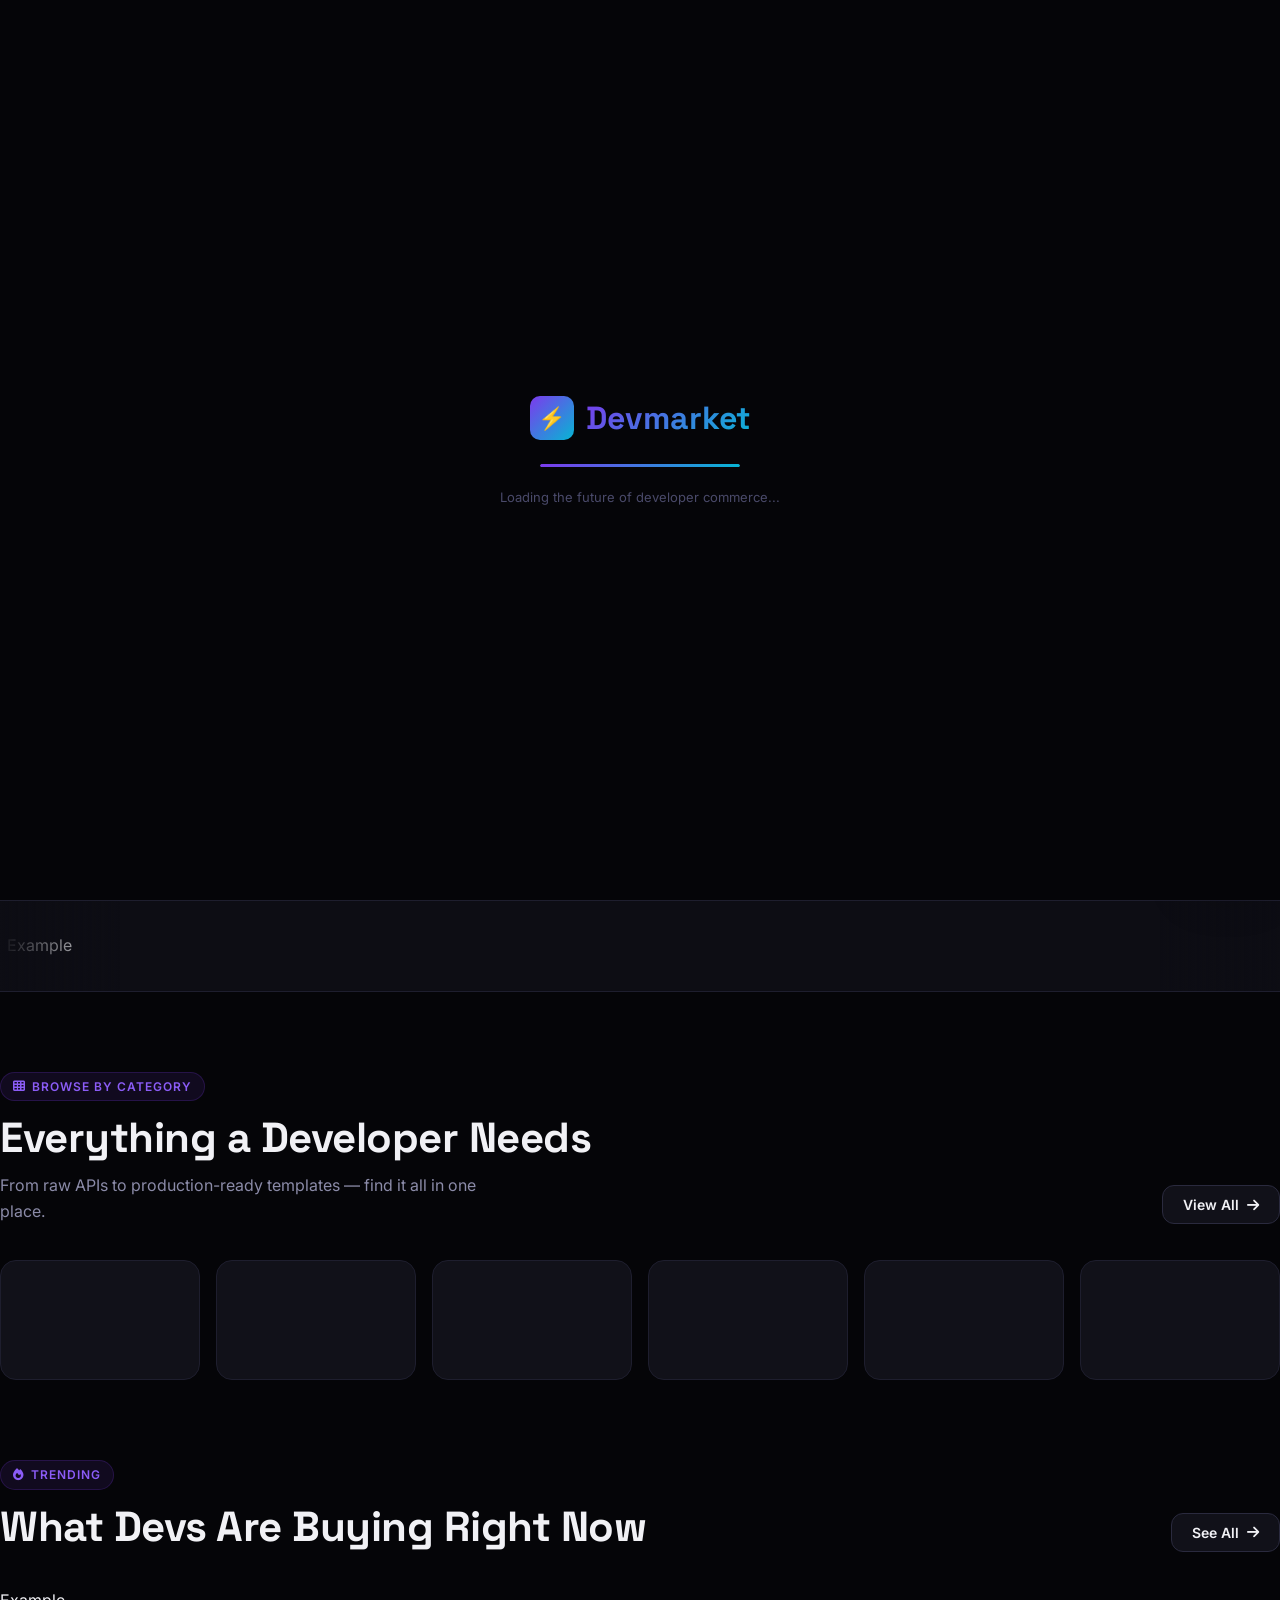
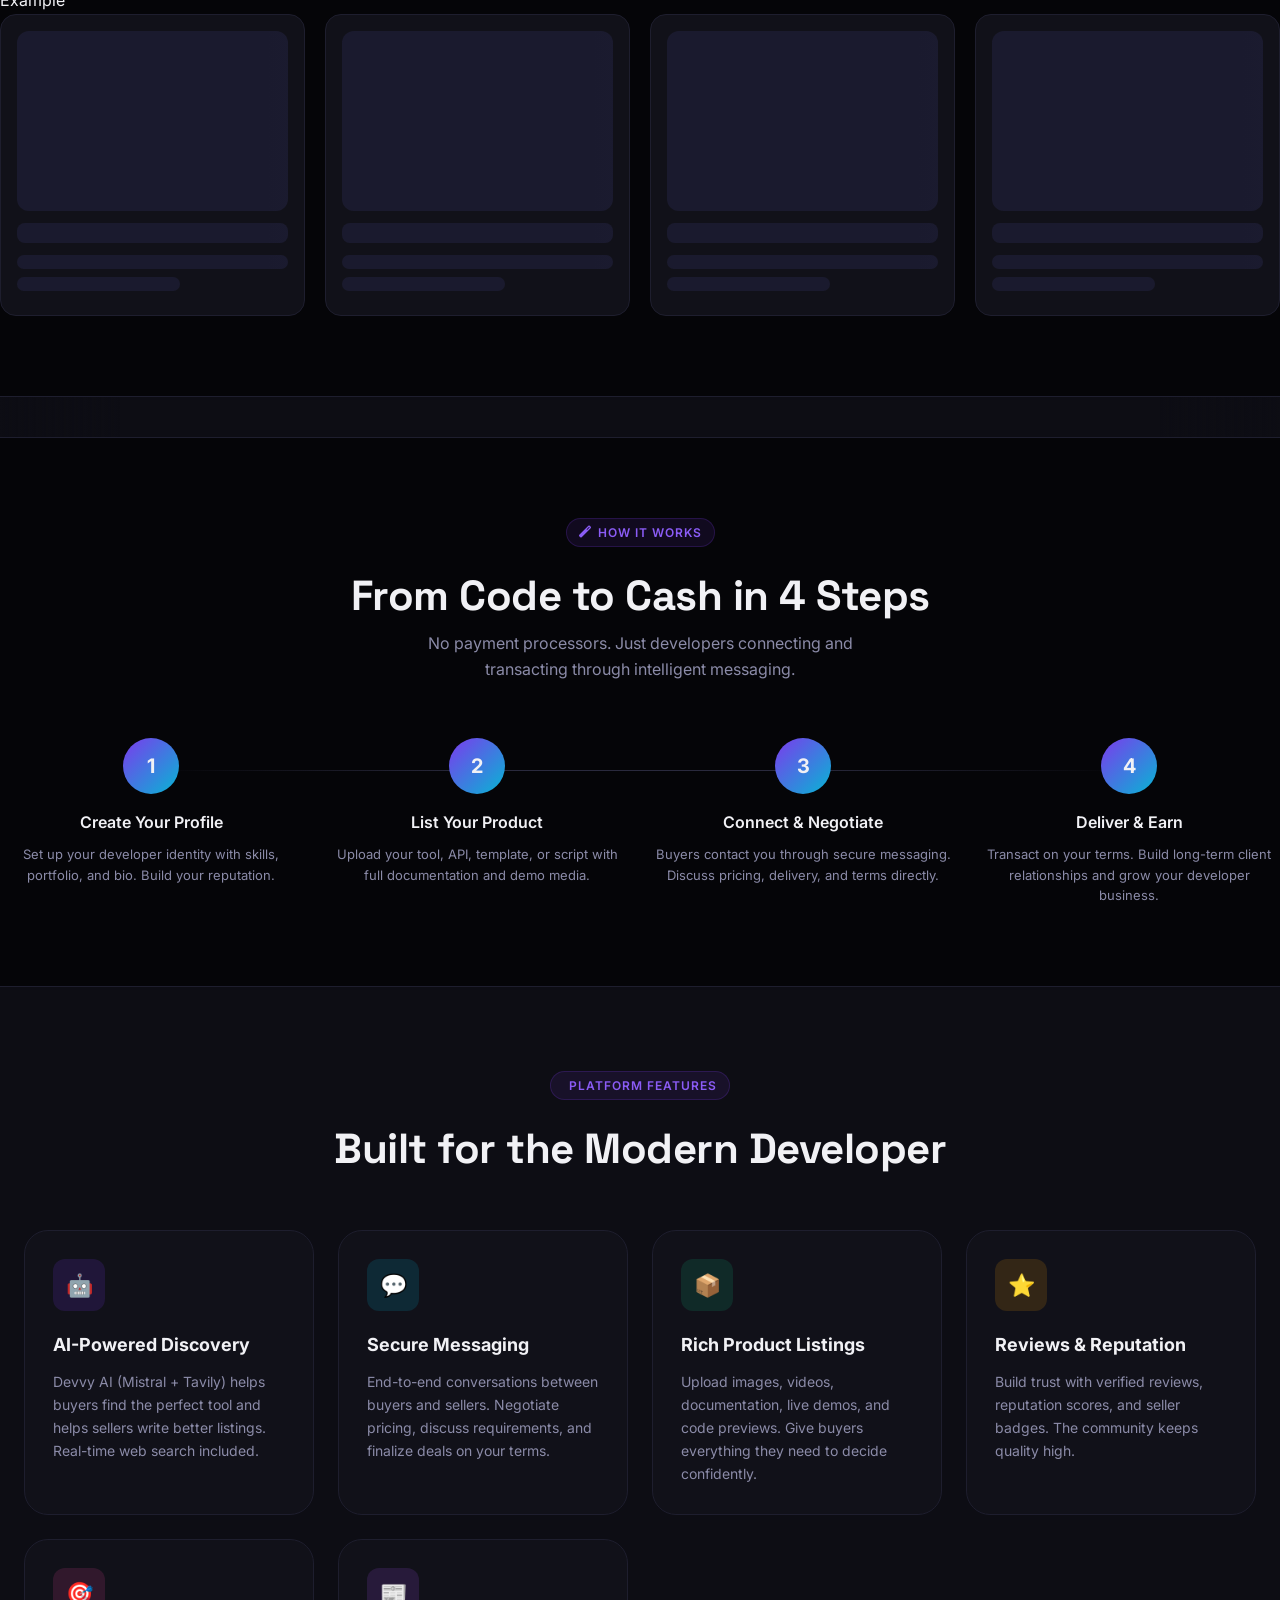
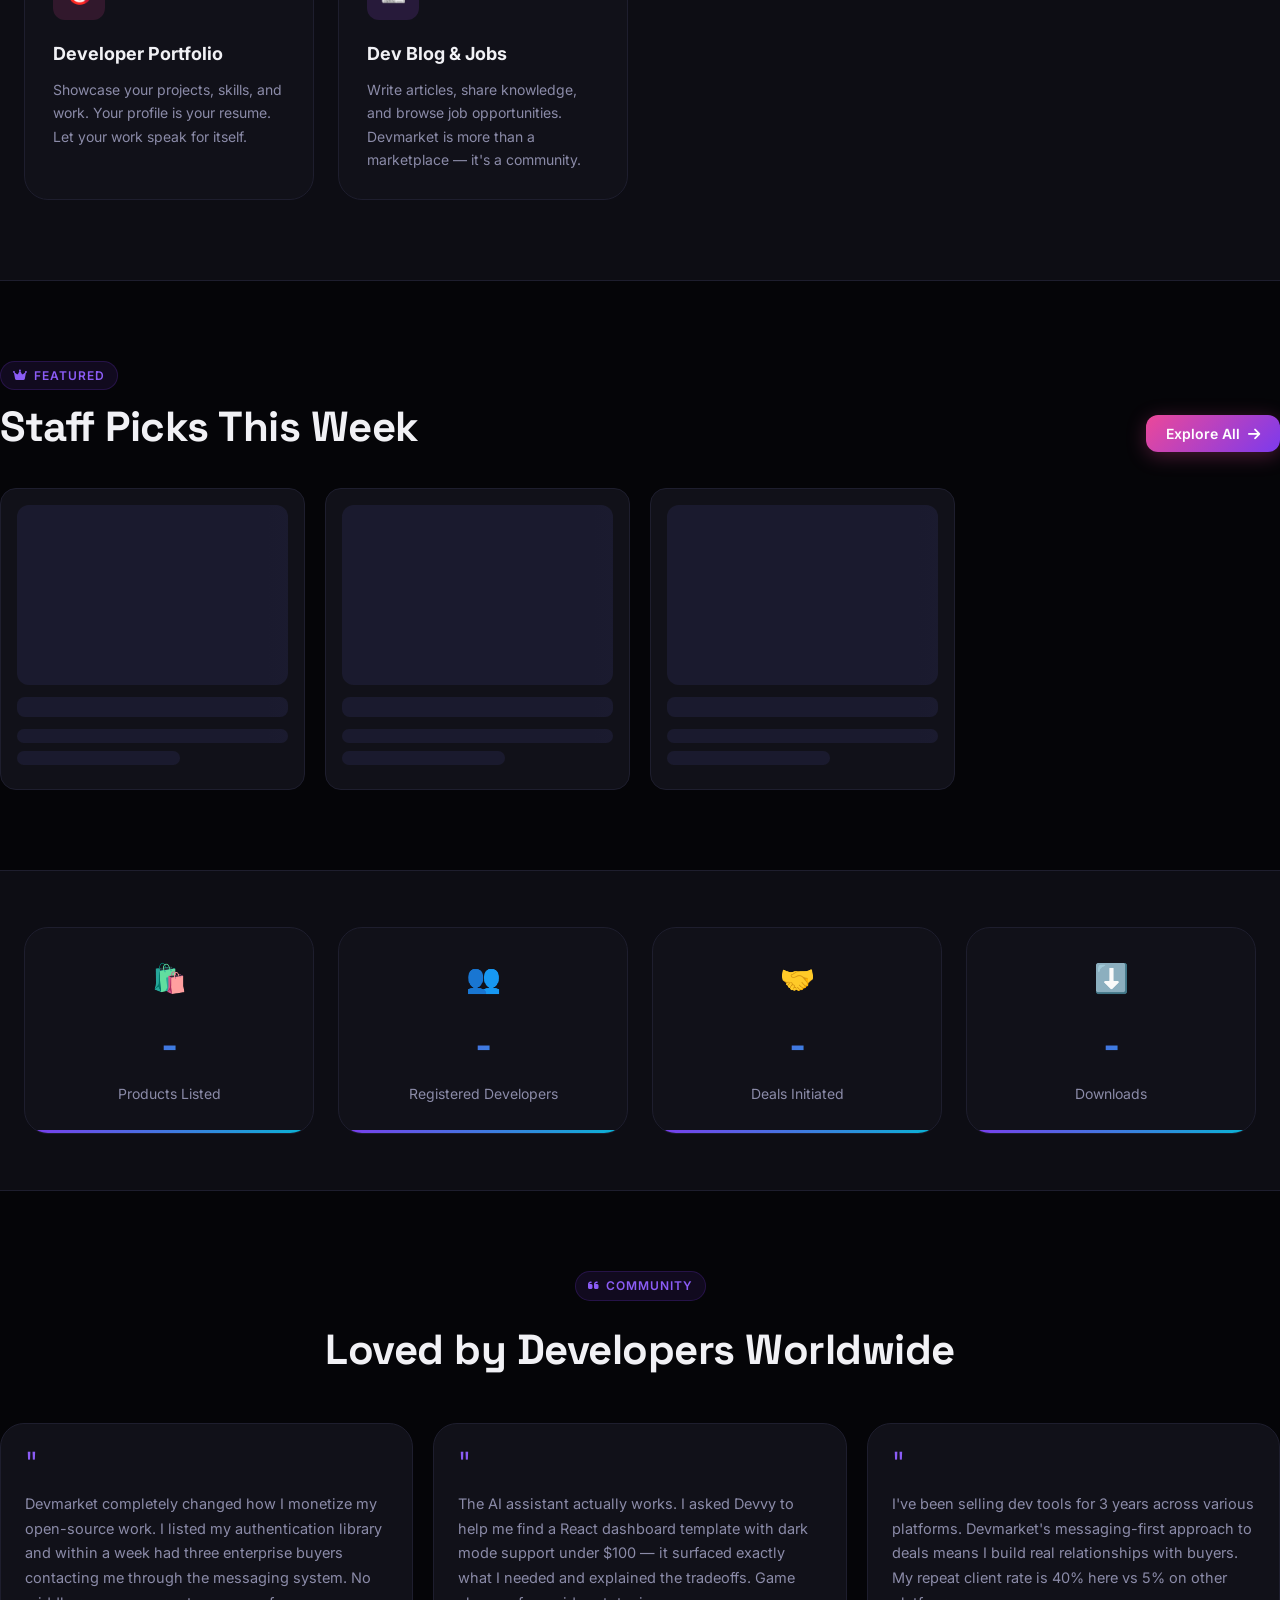
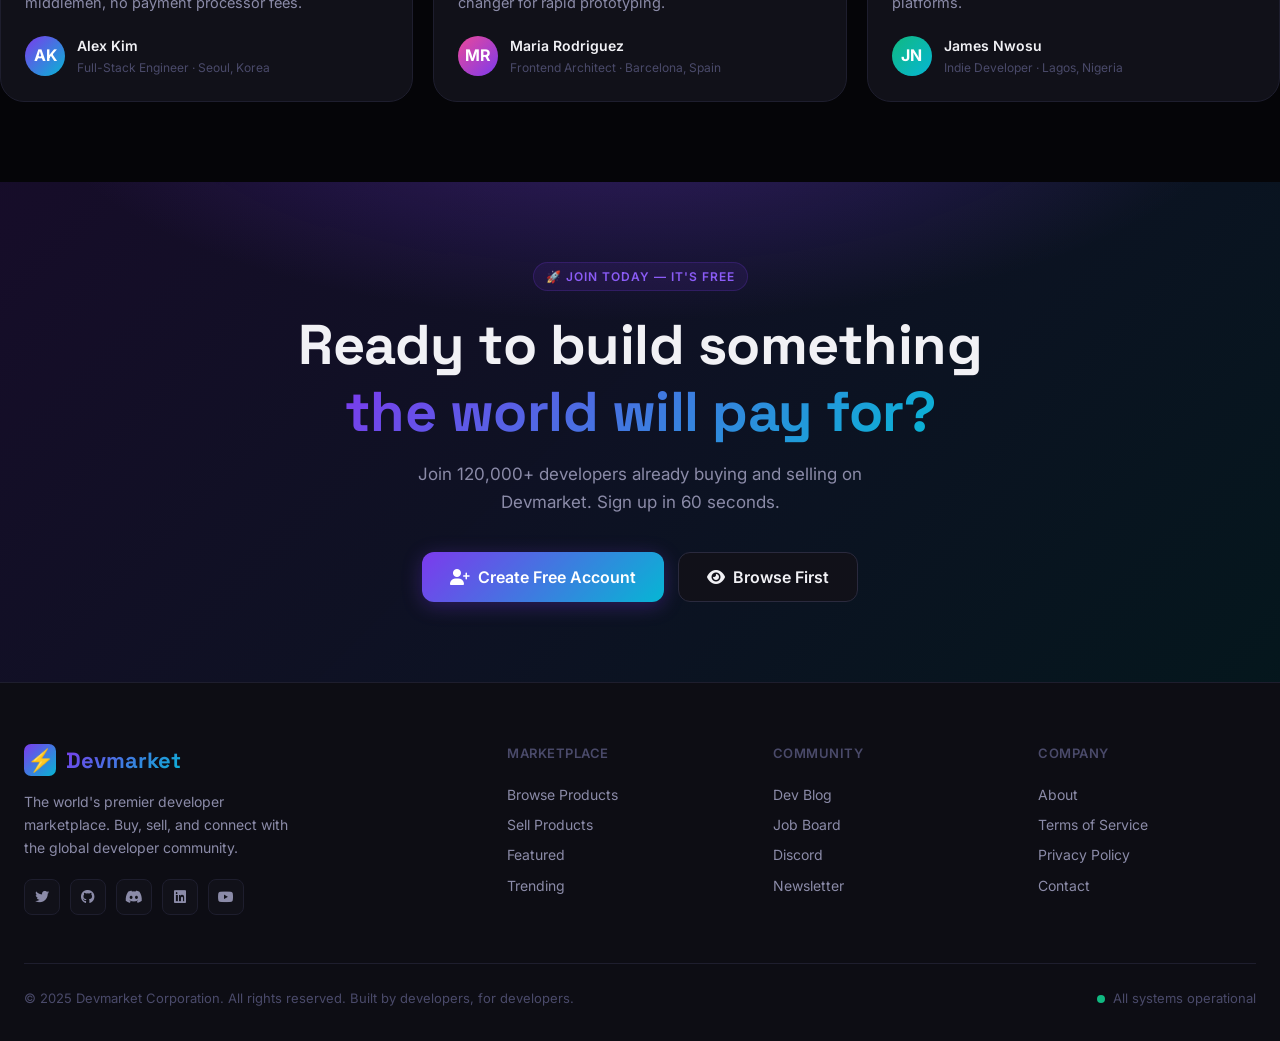
<file: index.html>
<!DOCTYPE html>
<html lang="en"> 
<head>
  <meta charset="UTF-8" />
  <meta name="viewport" content="width=device-width, initial-scale=1.0" />
  <meta http-equiv="X-UA-Compatible" content="IE=edge" />

  <!-- Google Verification -->
  <meta name="google-site-verification" content="CXtHBKZUwyCUhZJtg7BybhB37KMok-wJ-jGAFOjXGfk" />

  <!-- Primary SEO -->
  <title>Devmarket — Gggguuuuy & Sell Developer Tools, APIs and Templates</title>
  <meta name="description" content="Devmarket is the world's premier marketplace for developers. Buy and sell developer tools, APIs, code templates, scripts, plugins and AI models worldwide." />
  <meta name="keywords" content="developer marketplace, buy APIs, sell scripts, developer tools, code templates, plugins, AI models, buy source code, sell scripts online" />
  <meta name="author" content="Devmarket" />
  <meta name="robots" content="index, follow, max-image-preview:large, max-snippet:-1, max-video-preview:-1" />
  <meta name="language" content="English" />
  <meta name="revisit-after" content="7 days" />
  <meta name="rating" content="general" />
  <link rel="canonical" href="https://developermarketplace.vercel.app" />

  <!-- Open Graph -->
  <meta property="og:type" content="website" />
  <meta property="og:site_name" content="Devmarket" />
  <meta property="og:locale" content="en_US" />
  <meta property="og:title" content="Devmarket — Buy & Sell Developer Tools, APIs and Templates" />
  <meta property="og:description" content="Devmarket is the world's premier marketplace for developers. Buy and sell developer tools, APIs, code templates, scripts, plugins and AI models worldwide." />
  <meta property="og:url" content="https://developermarketplace.vercel.app" />
  <meta property="og:image" content="https://developermarketplace.vercel.app/og-image.png" />
  <meta property="og:image:width" content="1200" />
  <meta property="og:image:height" content="630" />
  <meta property="og:image:alt" content="Devmarket — The Developer Marketplace" />
  <meta property="og:image:type" content="image/png" />

  <!-- Twitter Card -->
  <meta name="twitter:card" content="summary_large_image" />
  <meta name="twitter:site" content="@devmarket" />
  <meta name="twitter:creator" content="@devmarket" />
  <meta name="twitter:title" content="Devmarket — Buy & Sell Developer Tools, APIs and Templates" />
  <meta name="twitter:description" content="Devmarket is the world's premier marketplace for developers. Buy and sell developer tools, APIs, code templates, scripts, plugins and AI models worldwide." />
  <meta name="twitter:image" content="https://developermarketplace.vercel.app/og-image.png" />
  <meta name="twitter:image:alt" content="Devmarket — The Developer Marketplace" />

  <!-- Structured Data -->
  <script type="application/ld+json">
  {
    "@context": "https://schema.org",
    "@type": "WebSite",
    "name": "Devmarket",
    "alternateName": "Developer Marketplace",
    "url": "https://developermarketplace.vercel.app",
    "description": "Devmarket is the world's premier marketplace for developers. Buy and sell developer tools, APIs, code templates, scripts, plugins and AI models worldwide.",
    "image": "https://developermarketplace.vercel.app/og-image.png",
    "inLanguage": "en-US",
    "potentialAction": {
      "@type": "SearchAction",
      "target": {
        "@type": "EntryPoint",
        "urlTemplate": "https://developermarketplace.vercel.app/?search={search_term_string}"
      },
      "query-input": "required name=search_term_string"
    }
  }
  </script>

  <script type="application/ld+json">
  {
    "@context": "https://schema.org",
    "@type": "Organization",
    "name": "Devmarket",
    "url": "https://developermarketplace.vercel.app",
    "logo": "https://developermarketplace.vercel.app/android-chrome-512x512.png",
    "description": "The world's premier marketplace for developers.",
    "sameAs": []
  }
  </script>

  <!-- Favicon -->
  <link rel="apple-touch-icon" sizes="180x180" href="/apple-touch-icon.png" />
  <link rel="icon" type="image/png" sizes="32x32" href="/favicon-32x32.png" />
  <link rel="icon" type="image/png" sizes="16x16" href="/favicon-16x16.png" />
  <link rel="manifest" href="/site.webmanifest" />
  <link rel="shortcut icon" href="/favicon.ico" />

  <!-- Theme -->
  <meta name="theme-color" content="#7c3aed" />
  <meta name="msapplication-TileColor" content="#7c3aed" />
  <meta name="msapplication-navbutton-color" content="#7c3aed" />
  <meta name="apple-mobile-web-app-status-bar-style" content="black-translucent" />
  <meta name="apple-mobile-web-app-capable" content="yes" />
  <meta name="apple-mobile-web-app-title" content="Devmarket" />
  <meta name="application-name" content="Devmarket" />

  <!-- Performance -->
  <link rel="preconnect" href="https://fonts.googleapis.com" />
  <link rel="preconnect" href="https://fonts.gstatic.com" crossorigin />
  <link rel="preconnect" href="https://cdnjs.cloudflare.com" />
  <link rel="dns-prefetch" href="https://developermarketplace.vercel.app" />

  <!-- Fonts -->
  <link href="https://fonts.googleapis.com/css2?family=Inter:wght@300;400;500;600;700;800;900&family=JetBrains+Mono:wght@400;500;600&family=Space+Grotesk:wght@400;500;600;700&display=swap" rel="stylesheet" />

  <!-- Icons -->
  <link rel="stylesheet" href="https://cdnjs.cloudflare.com/ajax/libs/font-awesome/6.5.0/css/all.min.css" />

  <!-- Animate.css -->
  <link rel="stylesheet" href="https://cdnjs.cloudflare.com/ajax/libs/animate.css/4.1.1/animate.min.css" />

</head>
<body>
  <style>
    /* ═══════════════════════════════════════════
       CSS VARIABLES & RESET
    ═══════════════════════════════════════════ */
    :root {
      --bg-primary: #050508;
      --bg-secondary: #0d0d14;
      --bg-card: #111119;
      --bg-card-hover: #181825;
      --bg-input: #0a0a12;
      --border: #1e1e2e;
      --border-light: #2a2a3e;

      --accent: #7c3aed;
      --accent-light: #8b5cf6;
      --accent-glow: rgba(124, 58, 237, 0.3);
      --accent-2: #06b6d4;
      --accent-3: #10b981;
      --accent-4: #f59e0b;
      --accent-5: #ef4444;
      --accent-6: #ec4899;

      --text-primary: #f1f1f5;
      --text-secondary: #8b8ba8;
      --text-muted: #4a4a6a;

      --gradient-1: linear-gradient(135deg, #7c3aed 0%, #06b6d4 100%);
      --gradient-2: linear-gradient(135deg, #ec4899 0%, #7c3aed 100%);
      --gradient-3: linear-gradient(135deg, #10b981 0%, #06b6d4 100%);
      --gradient-hero: radial-gradient(ellipse 80% 80% at 50% -20%, rgba(124,58,237,0.35) 0%, transparent 60%);

      --radius-sm: 8px;
      --radius-md: 12px;
      --radius-lg: 16px;
      --radius-xl: 24px;

      --shadow-sm: 0 2px 8px rgba(0,0,0,0.4);
      --shadow-md: 0 4px 24px rgba(0,0,0,0.5);
      --shadow-lg: 0 8px 48px rgba(0,0,0,0.6);
      --shadow-glow: 0 0 40px rgba(124,58,237,0.2);

      --font-main: 'Inter', sans-serif;
      --font-display: 'Space Grotesk', sans-serif;
      --font-mono: 'JetBrains Mono', monospace;

      --transition: all 0.25s cubic-bezier(0.4, 0, 0.2, 1);
      --transition-slow: all 0.5s cubic-bezier(0.4, 0, 0.2, 1);

      --navbar-height: 64px;
      --sidebar-width: 240px;
    }

    *, *::before, *::after { box-sizing: border-box; margin: 0; padding: 0; }
    html { scroll-behavior: smooth; }

    body {
      font-family: var(--font-main);
      background: var(--bg-primary);
      color: var(--text-primary);
      line-height: 1.6;
      overflow-x: hidden;
      -webkit-font-smoothing: antialiased;
    }

    a { color: inherit; text-decoration: none; }
    button { font-family: var(--font-main); cursor: pointer; border: none; outline: none; }
    input, textarea, select { font-family: var(--font-main); outline: none; border: none; background: transparent; color: var(--text-primary); }
    img { max-width: 100%; display: block; }
    ul { list-style: none; }

    /* ═══════════════════════════════════════════
       SCROLLBAR
    ═══════════════════════════════════════════ */
    ::-webkit-scrollbar { width: 6px; height: 6px; }
    ::-webkit-scrollbar-track { background: var(--bg-secondary); }
    ::-webkit-scrollbar-thumb { background: var(--border-light); border-radius: 99px; }
    ::-webkit-scrollbar-thumb:hover { background: var(--accent); }

    /* ═══════════════════════════════════════════
       UTILITY CLASSES
    ═══════════════════════════════════════════ */
    .hidden { display: none !important; }
    .flex { display: flex; }
    .flex-col { flex-direction: column; }
    .items-center { align-items: center; }
    .justify-center { justify-content: center; }
    .justify-between { justify-content: space-between; }
    .gap-1 { gap: 4px; }
    .gap-2 { gap: 8px; }
    .gap-3 { gap: 12px; }
    .gap-4 { gap: 16px; }
    .gap-6 { gap: 24px; }
    .gap-8 { gap: 32px; }
    .w-full { width: 100%; }
    .text-center { text-align: center; }
    .text-sm { font-size: 13px; }
    .text-xs { font-size: 11px; }
    .text-lg { font-size: 18px; }
    .text-xl { font-size: 24px; }
    .font-mono { font-family: var(--font-mono); }
    .font-semibold { font-weight: 600; }
    .font-bold { font-weight: 700; }
    .truncate { overflow: hidden; text-overflow: ellipsis; white-space: nowrap; }
    .relative { position: relative; }
    .absolute { position: absolute; }
    .grid-2 { display: grid; grid-template-columns: 1fr 1fr; gap: 16px; }
    .grid-3 { display: grid; grid-template-columns: repeat(3, 1fr); gap: 16px; }
    .grid-4 { display: grid; grid-template-columns: repeat(4, 1fr); gap: 16px; }

    /* ═══════════════════════════════════════════
       COMPONENTS: BUTTONS
    ═══════════════════════════════════════════ */
    .btn {
      display: inline-flex;
      align-items: center;
      justify-content: center;
      gap: 8px;
      padding: 10px 20px;
      border-radius: var(--radius-md);
      font-size: 14px;
      font-weight: 600;
      transition: var(--transition);
      white-space: nowrap;
      position: relative;
      overflow: hidden;
    }

    .btn::after {
      content: '';
      position: absolute;
      inset: 0;
      background: rgba(255,255,255,0);
      transition: var(--transition);
    }

    .btn:hover::after { background: rgba(255,255,255,0.05); }
    .btn:active { transform: scale(0.97); }

    .btn-primary {
      background: var(--gradient-1);
      color: #fff;
      box-shadow: 0 4px 20px var(--accent-glow);
    }

    .btn-primary:hover { box-shadow: 0 6px 30px rgba(124,58,237,0.5); transform: translateY(-1px); }

    .btn-secondary {
      background: var(--bg-card);
      color: var(--text-primary);
      border: 1px solid var(--border-light);
    }

    .btn-secondary:hover { border-color: var(--accent-light); background: var(--bg-card-hover); }

    .btn-ghost {
      background: transparent;
      color: var(--text-secondary);
    }

    .btn-ghost:hover { color: var(--text-primary); background: var(--bg-card); }

    .btn-danger { background: rgba(239,68,68,0.15); color: #ef4444; border: 1px solid rgba(239,68,68,0.3); }
    .btn-danger:hover { background: rgba(239,68,68,0.25); }

    .btn-sm { padding: 6px 14px; font-size: 13px; }
    .btn-lg { padding: 14px 28px; font-size: 16px; }
    .btn-icon { width: 38px; height: 38px; padding: 0; border-radius: var(--radius-sm); }

    .btn-gradient-pink {
      background: var(--gradient-2);
      color: #fff;
      box-shadow: 0 4px 20px rgba(236,72,153,0.3);
    }

    /* ═══════════════════════════════════════════
       COMPONENTS: BADGES
    ═══════════════════════════════════════════ */
    .badge {
      display: inline-flex;
      align-items: center;
      gap: 5px;
      padding: 3px 10px;
      border-radius: 99px;
      font-size: 11px;
      font-weight: 600;
      letter-spacing: 0.3px;
    }

    .badge-purple { background: rgba(124,58,237,0.2); color: #a78bfa; border: 1px solid rgba(124,58,237,0.3); }
    .badge-cyan { background: rgba(6,182,212,0.15); color: #22d3ee; border: 1px solid rgba(6,182,212,0.3); }
    .badge-green { background: rgba(16,185,129,0.15); color: #34d399; border: 1px solid rgba(16,185,129,0.3); }
    .badge-amber { background: rgba(245,158,11,0.15); color: #fbbf24; border: 1px solid rgba(245,158,11,0.3); }
    .badge-red { background: rgba(239,68,68,0.15); color: #f87171; border: 1px solid rgba(239,68,68,0.3); }
    .badge-pink { background: rgba(236,72,153,0.15); color: #f472b6; border: 1px solid rgba(236,72,153,0.3); }
    .badge-gray { background: rgba(139,139,168,0.1); color: var(--text-secondary); border: 1px solid var(--border); }

    /* ═══════════════════════════════════════════
       COMPONENTS: INPUTS
    ═══════════════════════════════════════════ */
    .input-group {
      display: flex;
      flex-direction: column;
      gap: 6px;
    }

    .input-group label {
      font-size: 13px;
      font-weight: 500;
      color: var(--text-secondary);
    }

    .input {
      width: 100%;
      padding: 11px 14px;
      background: var(--bg-input);
      border: 1px solid var(--border);
      border-radius: var(--radius-md);
      color: var(--text-primary);
      font-size: 14px;
      transition: var(--transition);
    }

    .input:focus {
      border-color: var(--accent-light);
      box-shadow: 0 0 0 3px rgba(124,58,237,0.15);
    }

    .input::placeholder { color: var(--text-muted); }

    .input-search {
      display: flex;
      align-items: center;
      gap: 10px;
      padding: 0 16px;
      background: var(--bg-input);
      border: 1px solid var(--border);
      border-radius: var(--radius-lg);
      transition: var(--transition);
    }

    .input-search:focus-within {
      border-color: var(--accent-light);
      box-shadow: 0 0 0 3px rgba(124,58,237,0.15);
    }

    .input-search i { color: var(--text-muted); font-size: 14px; }
    .input-search input { flex: 1; padding: 12px 0; background: transparent; font-size: 14px; }

    textarea.input { resize: vertical; min-height: 100px; }

    select.input { cursor: pointer; }

    /* ═══════════════════════════════════════════
       COMPONENTS: CARDS
    ═══════════════════════════════════════════ */
    .card {
      background: var(--bg-card);
      border: 1px solid var(--border);
      border-radius: var(--radius-lg);
      overflow: hidden;
      transition: var(--transition);
    }

    .card:hover {
      border-color: var(--border-light);
      transform: translateY(-2px);
      box-shadow: var(--shadow-md);
    }

    .card-body { padding: 20px; }
    .card-header { padding: 16px 20px; border-bottom: 1px solid var(--border); }

    /* ═══════════════════════════════════════════
       COMPONENTS: AVATAR
    ═══════════════════════════════════════════ */
    .avatar {
      border-radius: 50%;
      object-fit: cover;
      background: var(--bg-secondary);
      flex-shrink: 0;
    }
    .avatar-sm { width: 32px; height: 32px; }
    .avatar-md { width: 40px; height: 40px; }
    .avatar-lg { width: 56px; height: 56px; }
    .avatar-xl { width: 80px; height: 80px; }
    .avatar-xxl { width: 120px; height: 120px; }

    .avatar-placeholder {
      display: inline-flex;
      align-items: center;
      justify-content: center;
      background: var(--gradient-1);
      color: #fff;
      font-weight: 700;
      border-radius: 50%;
      flex-shrink: 0;
    }

    /* ═══════════════════════════════════════════
       COMPONENTS: SKELETON LOADERS
    ═══════════════════════════════════════════ */
    @keyframes shimmer {
      0% { background-position: -1000px 0; }
      100% { background-position: 1000px 0; }
    }

    .skeleton {
      background: linear-gradient(90deg, #1a1a2e 25%, #22223a 50%, #1a1a2e 75%);
      background-size: 1000px 100%;
      animation: shimmer 2s infinite;
      border-radius: var(--radius-sm);
    }

    .skeleton-text { height: 14px; margin-bottom: 8px; }
    .skeleton-text:last-child { width: 60%; }
    .skeleton-title { height: 20px; margin-bottom: 12px; }
    .skeleton-img { height: 180px; border-radius: var(--radius-md); }
    .skeleton-avatar { width: 40px; height: 40px; border-radius: 50%; }
    .skeleton-btn { height: 38px; border-radius: var(--radius-md); }

    .skeleton-card {
      background: var(--bg-card);
      border: 1px solid var(--border);
      border-radius: var(--radius-lg);
      overflow: hidden;
      padding: 16px;
    }

    /* ═══════════════════════════════════════════
       COMPONENTS: RATING STARS
    ═══════════════════════════════════════════ */
    .stars { display: flex; gap: 2px; }
    .stars i { font-size: 12px; color: #fbbf24; }
    .stars i.empty { color: var(--border-light); }

    /* ═══════════════════════════════════════════
       COMPONENTS: TOAST NOTIFICATIONS
    ═══════════════════════════════════════════ */
    #toast-container {
      position: fixed;
      bottom: 24px;
      right: 24px;
      z-index: 99999;
      display: flex;
      flex-direction: column;
      gap: 12px;
    }

    .toast {
      display: flex;
      align-items: center;
      gap: 12px;
      padding: 14px 18px;
      background: var(--bg-card);
      border: 1px solid var(--border-light);
      border-radius: var(--radius-md);
      box-shadow: var(--shadow-lg);
      min-width: 300px;
      max-width: 400px;
      animation: slideInRight 0.3s cubic-bezier(0.4, 0, 0.2, 1);
      cursor: pointer;
    }

    @keyframes slideInRight {
      from { transform: translateX(120%); opacity: 0; }
      to { transform: translateX(0); opacity: 1; }
    }

    @keyframes slideOutRight {
      from { transform: translateX(0); opacity: 1; }
      to { transform: translateX(120%); opacity: 0; }
    }

    .toast-icon { font-size: 18px; flex-shrink: 0; }
    .toast-content { flex: 1; }
    .toast-title { font-size: 14px; font-weight: 600; }
    .toast-msg { font-size: 12px; color: var(--text-secondary); margin-top: 2px; }

    .toast-success .toast-icon { color: #34d399; }
    .toast-success { border-left: 3px solid #34d399; }
    .toast-error .toast-icon { color: #f87171; }
    .toast-error { border-left: 3px solid #f87171; }
    .toast-info .toast-icon { color: #22d3ee; }
    .toast-info { border-left: 3px solid #22d3ee; }
    .toast-warning .toast-icon { color: #fbbf24; }
    .toast-warning { border-left: 3px solid #fbbf24; }

    /* ═══════════════════════════════════════════
       COMPONENTS: MODAL
    ═══════════════════════════════════════════ */
    .modal-overlay {
      position: fixed;
      inset: 0;
      background: rgba(0,0,0,0.8);
      backdrop-filter: blur(8px);
      z-index: 9000;
      display: flex;
      align-items: center;
      justify-content: center;
      opacity: 0;
      animation: fadeIn 0.2s forwards;
      padding: 20px;
    }

    @keyframes fadeIn { to { opacity: 1; } }

    .modal {
      background: var(--bg-card);
      border: 1px solid var(--border-light);
      border-radius: var(--radius-xl);
      width: 100%;
      max-width: 480px;
      max-height: 90vh;
      overflow-y: auto;
      transform: scale(0.95) translateY(20px);
      animation: modalIn 0.3s cubic-bezier(0.34, 1.56, 0.64, 1) forwards;
      box-shadow: var(--shadow-lg), var(--shadow-glow);
    }

    @keyframes modalIn {
      to { transform: scale(1) translateY(0); }
    }

    .modal-lg { max-width: 720px; }
    .modal-xl { max-width: 900px; }

    .modal-header {
      padding: 24px 24px 16px;
      display: flex;
      align-items: center;
      justify-content: space-between;
    }

    .modal-title { font-size: 20px; font-weight: 700; font-family: var(--font-display); }
    .modal-close { background: var(--bg-secondary); border: 1px solid var(--border); color: var(--text-secondary); width: 32px; height: 32px; border-radius: var(--radius-sm); display: flex; align-items: center; justify-content: center; transition: var(--transition); }
    .modal-close:hover { color: var(--text-primary); border-color: var(--border-light); }

    .modal-body { padding: 0 24px 24px; }
    .modal-footer { padding: 16px 24px; border-top: 1px solid var(--border); display: flex; gap: 10px; justify-content: flex-end; }

    /* ═══════════════════════════════════════════
       NAVBAR
    ═══════════════════════════════════════════ */
    #navbar {
      position: fixed;
      top: 0;
      left: 0;
      right: 0;
      height: var(--navbar-height);
      background: rgba(5,5,8,0.85);
      backdrop-filter: blur(20px);
      border-bottom: 1px solid var(--border);
      z-index: 8000;
      display: flex;
      align-items: center;
      padding: 0 24px;
      gap: 16px;
      transition: var(--transition);
    }

    .nav-logo {
      display: flex;
      align-items: center;
      gap: 10px;
      font-family: var(--font-display);
      font-size: 20px;
      font-weight: 700;
      flex-shrink: 0;
    }

    .nav-logo-icon {
      width: 34px;
      height: 34px;
      background: var(--gradient-1);
      border-radius: 8px;
      display: flex;
      align-items: center;
      justify-content: center;
      font-size: 16px;
    }

    .nav-logo span.grad { background: var(--gradient-1); -webkit-background-clip: text; -webkit-text-fill-color: transparent; }

    .nav-search-wrap {
      flex: 1;
      max-width: 480px;
    }

    .nav-links {
      display: flex;
      align-items: center;
      gap: 4px;
    }

    .nav-link {
      display: flex;
      align-items: center;
      gap: 6px;
      padding: 7px 12px;
      border-radius: var(--radius-sm);
      font-size: 13.5px;
      font-weight: 500;
      color: var(--text-secondary);
      transition: var(--transition);
      cursor: pointer;
    }

    .nav-link:hover, .nav-link.active { color: var(--text-primary); background: var(--bg-card); }
    .nav-link.active { color: var(--accent-light); }

    .nav-actions {
      display: flex;
      align-items: center;
      gap: 8px;
      margin-left: auto;
    }

    .nav-icon-btn {
      width: 36px;
      height: 36px;
      display: flex;
      align-items: center;
      justify-content: center;
      border-radius: var(--radius-sm);
      color: var(--text-secondary);
      transition: var(--transition);
      cursor: pointer;
      position: relative;
    }

    .nav-icon-btn:hover { color: var(--text-primary); background: var(--bg-card); }

    .notif-badge {
      position: absolute;
      top: 4px;
      right: 4px;
      width: 16px;
      height: 16px;
      background: #ef4444;
      border-radius: 50%;
      font-size: 9px;
      font-weight: 700;
      color: #fff;
      display: flex;
      align-items: center;
      justify-content: center;
      border: 2px solid var(--bg-primary);
    }

    .user-menu-trigger {
      display: flex;
      align-items: center;
      gap: 8px;
      padding: 4px 8px 4px 4px;
      border-radius: var(--radius-md);
      cursor: pointer;
      transition: var(--transition);
      border: 1px solid transparent;
    }

    .user-menu-trigger:hover { background: var(--bg-card); border-color: var(--border); }

    .user-dropdown {
      position: absolute;
      top: 10vh;
      right: 0;
      background: var(--bg-card);
      border: 1px solid var(--border-light);
      border-radius: var(--radius-lg);
      padding: 8px;
      min-width: 200px;
      box-shadow: var(--shadow-lg);
      z-index: 9999;
    }

    .dropdown-item {
      display: flex;
      align-items: center;
      gap: 10px;
      padding: 10px 12px;
      border-radius: var(--radius-sm);
      font-size: 13.5px;
      color: var(--text-secondary);
      cursor: pointer;
      transition: var(--transition);
    }

    .dropdown-item:hover { background: var(--bg-card-hover); color: var(--text-primary); }
    .dropdown-item i { width: 16px; text-align: center; }
    .dropdown-divider { height: 1px; background: var(--border); margin: 6px 0; }

    /* ═══════════════════════════════════════════
       MAIN LAYOUT
    ═══════════════════════════════════════════ */
    #app {
      padding-top: var(--navbar-height);
      min-height: 100vh;
    }

    .page { display: none; }
    .page.active { display: block; }

    .container {
      max-width: 1280px;
      margin: 0 auto;
      padding: 0 24px;
    }

    .section { padding: 80px 0; }
    .section-sm { padding: 48px 0; }

    /* ═══════════════════════════════════════════
       LANDING PAGE - HERO
    ═══════════════════════════════════════════ */
    #landing-page {
      overflow: hidden;
    }

    .hero {
      position: relative;
      min-height: calc(100vh - var(--navbar-height));
      display: flex;
      align-items: center;
      overflow: hidden;
    }

    .hero-bg {
      position: absolute;
      inset: 0;
      background: var(--gradient-hero);
      pointer-events: none;
    }

    .hero-grid {
      position: absolute;
      inset: 0;
      background-image:
        linear-gradient(rgba(124,58,237,0.05) 1px, transparent 1px),
        linear-gradient(90deg, rgba(124,58,237,0.05) 1px, transparent 1px);
      background-size: 60px 60px;
      pointer-events: none;
    }

    .hero-orbs {
      position: absolute;
      inset: 0;
      overflow: hidden;
      pointer-events: none;
    }

    .orb {
      position: absolute;
      border-radius: 50%;
      filter: blur(80px);
      opacity: 0.4;
      animation: orbFloat 8s ease-in-out infinite;
    }

    .orb-1 { width: 400px; height: 400px; background: rgba(124,58,237,0.3); top: -100px; right: 10%; animation-delay: 0s; }
    .orb-2 { width: 300px; height: 300px; background: rgba(6,182,212,0.2); bottom: -50px; left: 5%; animation-delay: 2s; }
    .orb-3 { width: 200px; height: 200px; background: rgba(236,72,153,0.2); top: 40%; right: 30%; animation-delay: 4s; }

    @keyframes orbFloat {
      0%, 100% { transform: translate(0, 0) scale(1); }
      33% { transform: translate(20px, -30px) scale(1.05); }
      66% { transform: translate(-15px, 20px) scale(0.95); }
    }

    .hero-content {
      position: relative;
      z-index: 2;
      max-width: 720px;
    }

    .hero-badge {
      display: inline-flex;
      align-items: center;
      gap: 8px;
      padding: 6px 14px;
      background: rgba(124,58,237,0.15);
      border: 1px solid rgba(124,58,237,0.3);
      border-radius: 99px;
      font-size: 13px;
      color: #a78bfa;
      margin-bottom: 28px;
      animation: heroFadeUp 0.6s 0.1s both;
    }

    .hero-badge-dot {
      width: 6px;
      height: 6px;
      background: #a78bfa;
      border-radius: 50%;
      animation: pulse 2s infinite;
    }

    @keyframes pulse {
      0%, 100% { transform: scale(1); opacity: 1; }
      50% { transform: scale(1.5); opacity: 0.7; }
    }

    @keyframes heroFadeUp {
      from { opacity: 0; transform: translateY(24px); }
      to { opacity: 1; transform: translateY(0); }
    }

    .hero h1 {
      font-family: var(--font-display);
      font-size: clamp(42px, 6vw, 80px);
      font-weight: 800;
      line-height: 1.08;
      letter-spacing: -2px;
      margin-bottom: 24px;
      animation: heroFadeUp 0.6s 0.2s both;
    }

    .hero h1 .grad {
      background: var(--gradient-1);
      -webkit-background-clip: text;
      -webkit-text-fill-color: transparent;
    }

    .hero-desc {
      font-size: 18px;
      color: var(--text-secondary);
      max-width: 540px;
      line-height: 1.7;
      margin-bottom: 36px;
      animation: heroFadeUp 0.6s 0.3s both;
    }

    .hero-cta {
      display: flex;
      gap: 14px;
      flex-wrap: wrap;
      margin-bottom: 56px;
      animation: heroFadeUp 0.6s 0.4s both;
    }

    .hero-stats {
      display: flex;
      gap: 48px;
      animation: heroFadeUp 0.6s 0.5s both;
    }

    .hero-stat-num {
      font-size: 28px;
      font-weight: 800;
      font-family: var(--font-display);
      background: var(--gradient-1);
      -webkit-background-clip: text;
      -webkit-text-fill-color: transparent;
    }

    .hero-stat-label { font-size: 13px; color: var(--text-muted); margin-top: 2px; }

    /* Floating product cards in hero */
    .hero-visual {
      position: absolute;
      right: -40px;
      top: 50%;
      transform: translateY(-50%);
      width: 45%;
      display: grid;
      grid-template-columns: 1fr 1fr;
      gap: 12px;
      pointer-events: none;
      animation: heroFadeUp 0.8s 0.3s both;
    }

    .hero-float-card {
      background: var(--bg-card);
      border: 1px solid var(--border-light);
      border-radius: var(--radius-lg);
      padding: 14px;
      animation: floatCard 6s ease-in-out infinite;
    }

    .hero-float-card:nth-child(1) { animation-delay: 0s; }
    .hero-float-card:nth-child(2) { animation-delay: 1.5s; margin-top: 24px; }
    .hero-float-card:nth-child(3) { animation-delay: 3s; }
    .hero-float-card:nth-child(4) { animation-delay: 4.5s; margin-top: 24px; }

    @keyframes floatCard {
      0%, 100% { transform: translateY(0); }
      50% { transform: translateY(-10px); }
    }

    .float-card-icon { font-size: 24px; margin-bottom: 8px; }
    .float-card-title { font-size: 13px; font-weight: 600; margin-bottom: 4px; }
    .float-card-price { font-size: 16px; font-weight: 700; color: var(--accent-light); }
    .float-card-rating { display: flex; gap: 3px; margin-top: 8px; }
    .float-card-rating i { font-size: 10px; color: #fbbf24; }
    .float-card-tag { display: inline-block; margin-top: 8px; padding: 2px 8px; background: rgba(124,58,237,0.15); border-radius: 99px; font-size: 10px; color: #a78bfa; }

    /* ═══════════════════════════════════════════
       MARQUEE COMPONENT
    ═══════════════════════════════════════════ */
    .marquee-section {
      padding: 32px 0;
      border-top: 1px solid var(--border);
      border-bottom: 1px solid var(--border);
      background: var(--bg-secondary);
      overflow: hidden;
      position: relative;
    }

    .marquee-section::before, .marquee-section::after {
      content: '';
      position: absolute;
      top: 0; bottom: 0;
      width: 120px;
      z-index: 2;
    }

    .marquee-section::before { left: 0; background: linear-gradient(to right, var(--bg-secondary), transparent); }
    .marquee-section::after { right: 0; background: linear-gradient(to left, var(--bg-secondary), transparent); }

    .marquee-track {
      display: flex;
      gap: 24px;
      animation: marqueeScroll 40s linear infinite;
      width: max-content;
    }

    .marquee-track-reverse { animation-direction: reverse; }

    @keyframes marqueeScroll {
      from { transform: translateX(0); }
      to { transform: translateX(-50%); }
    }

    .marquee-section:hover .marquee-track { animation-play-state: paused; }

    .marquee-item {
      display: flex;
      align-items: center;
      gap: 12px;
      padding: 10px 16px;
      background: var(--bg-card);
      border: 1px solid var(--border);
      border-radius: var(--radius-lg);
      flex-shrink: 0;
      transition: var(--transition);
    }

    .marquee-item:hover {
      border-color: var(--accent-light);
      transform: translateY(-2px);
    }

    .marquee-item-avatar {
      width: 36px;
      height: 36px;
      border-radius: 50%;
      object-fit: cover;
      flex-shrink: 0;
      background: var(--gradient-1);
      display: flex;
      align-items: center;
      justify-content: center;
      color: #fff;
      font-weight: 700;
      font-size: 14px;
    }

    .marquee-item-info strong { font-size: 13px; font-weight: 600; display: block; }
    .marquee-item-info span { font-size: 11px; color: var(--text-secondary); }
    .marquee-item-price { font-size: 14px; font-weight: 700; color: var(--accent-light); margin-left: 8px; }

    .marquee-media {
      width: 200px;
      height: 100px;
      border-radius: var(--radius-md);
      object-fit: cover;
      flex-shrink: 0;
    }

    /* Activity indicators */
    .live-dot {
      width: 8px;
      height: 8px;
      background: #10b981;
      border-radius: 50%;
      animation: pulse 2s infinite;
    }

    /* ═══════════════════════════════════════════
       SECTION HEADERS
    ═══════════════════════════════════════════ */
    .section-header {
      display: flex;
      align-items: flex-end;
      justify-content: space-between;
      margin-bottom: 36px;
    }

    .section-tag {
      display: inline-flex;
      align-items: center;
      gap: 6px;
      padding: 4px 12px;
      background: rgba(124,58,237,0.1);
      border: 1px solid rgba(124,58,237,0.2);
      border-radius: 99px;
      font-size: 12px;
      font-weight: 600;
      color: var(--accent-light);
      letter-spacing: 1px;
      text-transform: uppercase;
      margin-bottom: 12px;
    }

    .section-title {
      font-family: var(--font-display);
      font-size: clamp(28px, 3.5vw, 42px);
      font-weight: 700;
      line-height: 1.2;
      letter-spacing: -0.5px;
    }

    .section-subtitle {
      font-size: 16px;
      color: var(--text-secondary);
      margin-top: 10px;
      max-width: 500px;
    }

    /* ═══════════════════════════════════════════
       PRODUCT CARDS
    ═══════════════════════════════════════════ */
    .products-grid {
      display: grid;
      grid-template-columns: repeat(auto-fill, minmax(280px, 1fr));
      gap: 20px;
    }

    .product-card {
      background: var(--bg-card);
      border: 1px solid var(--border);
      border-radius: var(--radius-lg);
      overflow: hidden;
      transition: var(--transition);
      cursor: pointer;
    }

    .product-card:hover {
      border-color: var(--accent-light);
      transform: translateY(-4px);
      box-shadow: 0 12px 40px rgba(0,0,0,0.4), 0 0 0 1px rgba(124,58,237,0.1);
    }

    .product-card-img {
      width: 100%;
      height: 180px;
      object-fit: cover;
      background: var(--bg-secondary);
      display: flex;
      align-items: center;
      justify-content: center;
      font-size: 48px;
      position: relative;
      overflow: hidden;
    }

    .product-card-img-placeholder {
      width: 100%;
      height: 180px;
      background: linear-gradient(135deg, var(--bg-secondary), #1a1a2e);
      display: flex;
      align-items: center;
      justify-content: center;
      font-size: 48px;
      position: relative;
    }

    .product-card-img-placeholder::after {
      content: '';
      position: absolute;
      inset: 0;
      background: radial-gradient(ellipse at 50% 50%, rgba(124,58,237,0.1), transparent 70%);
    }

    .product-card-body { padding: 16px; }
    .product-card-type {
      display: inline-flex;
      align-items: center;
      gap: 5px;
      font-size: 10px;
      font-weight: 600;
      letter-spacing: 0.5px;
      text-transform: uppercase;
      color: var(--accent-light);
      margin-bottom: 8px;
    }

    .product-card-title {
      font-size: 15px;
      font-weight: 600;
      margin-bottom: 8px;
      line-height: 1.4;
      display: -webkit-box;
      -webkit-line-clamp: 2;
      -webkit-box-orient: vertical;
      overflow: hidden;
    }

    .product-card-desc {
      font-size: 12.5px;
      color: var(--text-secondary);
      margin-bottom: 12px;
      display: -webkit-box;
      -webkit-line-clamp: 2;
      -webkit-box-orient: vertical;
      overflow: hidden;
      line-height: 1.5;
    }

    .product-card-tags {
      display: flex;
      flex-wrap: wrap;
      gap: 5px;
      margin-bottom: 12px;
    }

    .product-tag {
      padding: 2px 8px;
      background: var(--bg-secondary);
      border: 1px solid var(--border);
      border-radius: 4px;
      font-size: 10px;
      font-weight: 500;
      color: var(--text-secondary);
      font-family: var(--font-mono);
    }

    .product-card-footer {
      display: flex;
      align-items: center;
      justify-content: space-between;
      padding-top: 12px;
      border-top: 1px solid var(--border);
    }

    .product-card-seller {
      display: flex;
      align-items: center;
      gap: 8px;
    }

    .product-card-seller-info { }
    .product-card-seller-info .name { font-size: 12px; font-weight: 600; }
    .product-card-seller-info .rating { display: flex; align-items: center; gap: 4px; font-size: 11px; color: var(--text-secondary); }

    .product-card-price { font-size: 18px; font-weight: 800; font-family: var(--font-display); }
    .product-card-price.free { color: #34d399; }
    .product-card-price.paid { color: var(--text-primary); }

    .product-card-bookmark {
      position: absolute;
      top: 12px;
      right: 12px;
      width: 32px;
      height: 32px;
      background: rgba(5,5,8,0.8);
      border: 1px solid var(--border);
      border-radius: var(--radius-sm);
      display: flex;
      align-items: center;
      justify-content: center;
      cursor: pointer;
      transition: var(--transition);
      font-size: 13px;
      color: var(--text-secondary);
    }

    .product-card-bookmark:hover { color: #fbbf24; border-color: #fbbf24; }
    .product-card-bookmark.active { color: #fbbf24; background: rgba(251,191,36,0.1); border-color: rgba(251,191,36,0.3); }

    /* ═══════════════════════════════════════════
       CATEGORY CARDS
    ═══════════════════════════════════════════ */
    .categories-grid {
      display: grid;
      grid-template-columns: repeat(auto-fill, minmax(200px, 1fr));
      gap: 16px;
    }

    .category-card {
      background: var(--bg-card);
      border: 1px solid var(--border);
      border-radius: var(--radius-lg);
      padding: 20px;
      cursor: pointer;
      transition: var(--transition);
      position: relative;
      overflow: hidden;
    }

    .category-card::before {
      content: '';
      position: absolute;
      top: 0;
      left: 0;
      right: 0;
      height: 2px;
      background: var(--cat-color, var(--accent));
      transform: scaleX(0);
      transition: var(--transition);
    }

    .category-card:hover { transform: translateY(-3px); box-shadow: var(--shadow-md); border-color: var(--border-light); }
    .category-card:hover::before { transform: scaleX(1); }

    .category-icon { font-size: 32px; margin-bottom: 12px; }
    .category-name { font-size: 15px; font-weight: 600; margin-bottom: 4px; }
    .category-count { font-size: 12px; color: var(--text-muted); }

    /* ═══════════════════════════════════════════
       FEATURES SECTION
    ═══════════════════════════════════════════ */
    .features-grid {
      display: grid;
      grid-template-columns: repeat(auto-fit, minmax(280px, 1fr));
      gap: 24px;
    }

    .feature-card {
      background: var(--bg-card);
      border: 1px solid var(--border);
      border-radius: var(--radius-xl);
      padding: 28px;
      transition: var(--transition);
      position: relative;
      overflow: hidden;
    }

    .feature-card::before {
      content: '';
      position: absolute;
      inset: 0;
      background: radial-gradient(ellipse at 0% 0%, var(--feat-color, rgba(124,58,237,0.1)), transparent 60%);
      opacity: 0;
      transition: var(--transition);
    }

    .feature-card:hover::before { opacity: 1; }
    .feature-card:hover { transform: translateY(-4px); box-shadow: var(--shadow-md); border-color: var(--border-light); }

    .feature-icon {
      width: 52px;
      height: 52px;
      border-radius: var(--radius-md);
      display: flex;
      align-items: center;
      justify-content: center;
      font-size: 22px;
      margin-bottom: 20px;
    }

    .feature-title { font-size: 18px; font-weight: 700; margin-bottom: 10px; }
    .feature-desc { font-size: 14px; color: var(--text-secondary); line-height: 1.65; }

    /* ═══════════════════════════════════════════
       TESTIMONIALS
    ═══════════════════════════════════════════ */
    .testimonials-grid {
      display: grid;
      grid-template-columns: repeat(auto-fill, minmax(320px, 1fr));
      gap: 20px;
    }

    .testimonial-card {
      background: var(--bg-card);
      border: 1px solid var(--border);
      border-radius: var(--radius-xl);
      padding: 24px;
    }

    .testimonial-quote { font-size: 32px; color: var(--accent-light); line-height: 1; margin-bottom: 12px; }
    .testimonial-content { font-size: 14.5px; color: var(--text-secondary); line-height: 1.7; margin-bottom: 20px; }
    .testimonial-author { display: flex; align-items: center; gap: 12px; }
    .testimonial-name { font-size: 14px; font-weight: 600; }
    .testimonial-role { font-size: 12px; color: var(--text-muted); }

    /* ═══════════════════════════════════════════
       STATS COUNTER SECTION
    ═══════════════════════════════════════════ */
    .stats-grid {
      display: grid;
      grid-template-columns: repeat(4, 1fr);
      gap: 24px;
    }

    .stat-card {
      background: var(--bg-card);
      border: 1px solid var(--border);
      border-radius: var(--radius-xl);
      padding: 28px;
      text-align: center;
      position: relative;
      overflow: hidden;
    }

    .stat-card::before {
      content: '';
      position: absolute;
      bottom: 0;
      left: 0;
      right: 0;
      height: 3px;
      background: var(--gradient-1);
    }

    .stat-icon { font-size: 28px; margin-bottom: 12px; }
    .stat-num { font-size: 40px; font-weight: 800; font-family: var(--font-display); background: var(--gradient-1); -webkit-background-clip: text; -webkit-text-fill-color: transparent; }
    .stat-label { font-size: 14px; color: var(--text-secondary); margin-top: 6px; }

    /* ═══════════════════════════════════════════
       MARKETPLACE PAGE
    ═══════════════════════════════════════════ */
    .marketplace-layout {
      display: grid;
      grid-template-columns: 260px 1fr;
      gap: 24px;
      padding: 32px 0;
    }

    .marketplace-sidebar {
      position: sticky;
      top: calc(var(--navbar-height) + 24px);
      height: fit-content;
    }

    .filter-section {
      background: var(--bg-card);
      border: 1px solid var(--border);
      border-radius: var(--radius-lg);
      padding: 20px;
      margin-bottom: 16px;
    }

    .filter-title {
      font-size: 13px;
      font-weight: 600;
      text-transform: uppercase;
      letter-spacing: 0.5px;
      color: var(--text-muted);
      margin-bottom: 14px;
    }

    .filter-option {
      display: flex;
      align-items: center;
      justify-content: space-between;
      padding: 7px 10px;
      border-radius: var(--radius-sm);
      cursor: pointer;
      transition: var(--transition);
      font-size: 13.5px;
    }

    .filter-option:hover { background: var(--bg-card-hover); }
    .filter-option.active { background: rgba(124,58,237,0.1); color: var(--accent-light); }

    .filter-count { font-size: 11px; color: var(--text-muted); }

    .price-range { display: flex; gap: 8px; align-items: center; }
    .price-range input { flex: 1; }
    .price-range span { color: var(--text-muted); font-size: 13px; }

    .marketplace-main { }

    .marketplace-toolbar {
      display: flex;
      align-items: center;
      justify-content: space-between;
      margin-bottom: 24px;
      padding: 12px 16px;
      background: var(--bg-card);
      border: 1px solid var(--border);
      border-radius: var(--radius-md);
    }

    .sort-select {
      padding: 8px 12px;
      background: var(--bg-secondary);
      border: 1px solid var(--border);
      border-radius: var(--radius-sm);
      color: var(--text-primary);
      font-size: 13px;
      cursor: pointer;
    }

    .view-toggle {
      display: flex;
      gap: 4px;
    }

    .view-btn {
      width: 32px;
      height: 32px;
      display: flex;
      align-items: center;
      justify-content: center;
      border-radius: var(--radius-sm);
      color: var(--text-muted);
      transition: var(--transition);
      cursor: pointer;
    }

    .view-btn.active { background: var(--bg-card-hover); color: var(--text-primary); }

    /* ═══════════════════════════════════════════
       PRODUCT DETAIL
    ═══════════════════════════════════════════ */
    .product-detail-layout {
      display: grid;
      grid-template-columns: 1fr 360px;
      gap: 32px;
      padding: 40px 0;
    }

    .product-images {
      position: relative;
    }

    .product-main-img {
      width: 100%;
      aspect-ratio: 16/9;
      border-radius: var(--radius-xl);
      object-fit: cover;
      background: var(--bg-secondary);
    }

    .product-img-placeholder {
      width: 100%;
      aspect-ratio: 16/9;
      background: var(--bg-secondary);
      border: 1px solid var(--border);
      border-radius: var(--radius-xl);
      display: flex;
      align-items: center;
      justify-content: center;
      font-size: 80px;
    }

    .product-purchase-card {
      background: var(--bg-card);
      border: 1px solid var(--border-light);
      border-radius: var(--radius-xl);
      padding: 24px;
      position: sticky;
      top: calc(var(--navbar-height) + 24px);
      box-shadow: var(--shadow-glow);
    }

    .product-price {
      font-size: 36px;
      font-weight: 800;
      font-family: var(--font-display);
      margin-bottom: 6px;
    }

    .product-price .currency { font-size: 20px; color: var(--text-secondary); }

    .product-meta-grid {
      display: grid;
      grid-template-columns: 1fr 1fr;
      gap: 12px;
      margin: 16px 0;
    }

    .product-meta-item {
      background: var(--bg-secondary);
      border-radius: var(--radius-sm);
      padding: 10px;
    }

    .product-meta-label { font-size: 11px; color: var(--text-muted); margin-bottom: 4px; }
    .product-meta-value { font-size: 13px; font-weight: 600; }

    .product-tech-tags { display: flex; flex-wrap: wrap; gap: 6px; margin: 12px 0; }
    .tech-tag { padding: 4px 10px; background: var(--bg-secondary); border: 1px solid var(--border); border-radius: var(--radius-sm); font-size: 11px; font-family: var(--font-mono); color: var(--text-secondary); }

    .seller-card {
      display: flex;
      align-items: center;
      gap: 12px;
      padding: 14px;
      background: var(--bg-secondary);
      border-radius: var(--radius-md);
      margin: 16px 0;
      cursor: pointer;
      transition: var(--transition);
    }

    .seller-card:hover { background: var(--bg-card-hover); }
    .seller-name { font-size: 14px; font-weight: 600; }
    .seller-stats { font-size: 12px; color: var(--text-secondary); display: flex; gap: 10px; margin-top: 2px; }

    /* ═══════════════════════════════════════════
       DASHBOARD
    ═══════════════════════════════════════════ */
    .dashboard-layout {
      display: grid;
      grid-template-columns: var(--sidebar-width) 1fr;
      gap: 0;
      min-height: calc(100vh - var(--navbar-height));
    }

    .dashboard-sidebar {
      background: var(--bg-secondary);
      border-right: 1px solid var(--border);
      padding: 24px 16px;
      position: sticky;
      top: var(--navbar-height);
      height: calc(100vh - var(--navbar-height));
      overflow-y: auto;
    }

    .sidebar-section-title {
      font-size: 10px;
      font-weight: 600;
      letter-spacing: 1px;
      text-transform: uppercase;
      color: var(--text-muted);
      padding: 0 12px;
      margin-bottom: 8px;
      margin-top: 20px;
    }

    .sidebar-link {
      display: flex;
      align-items: center;
      gap: 10px;
      padding: 10px 12px;
      border-radius: var(--radius-md);
      font-size: 14px;
      color: var(--text-secondary);
      cursor: pointer;
      transition: var(--transition);
      margin-bottom: 2px;
    }

    .sidebar-link:hover { color: var(--text-primary); background: var(--bg-card); }
    .sidebar-link.active { color: var(--accent-light); background: rgba(124,58,237,0.12); }
    .sidebar-link i { width: 18px; text-align: center; font-size: 15px; }

    .dashboard-content { padding: 32px; overflow-y: auto; }

    .dashboard-greeting {
      margin-bottom: 32px;
    }

    .dashboard-greeting h2 {
      font-size: 26px;
      font-weight: 700;
      font-family: var(--font-display);
    }

    .dashboard-greeting p { font-size: 14px; color: var(--text-secondary); margin-top: 4px; }

    .stats-row {
      display: grid;
      grid-template-columns: repeat(4, 1fr);
      gap: 16px;
      margin-bottom: 32px;
    }

    .mini-stat {
      background: var(--bg-card);
      border: 1px solid var(--border);
      border-radius: var(--radius-lg);
      padding: 20px;
      transition: var(--transition);
    }

    .mini-stat:hover { border-color: var(--border-light); transform: translateY(-2px); }
    .mini-stat-label { font-size: 12px; color: var(--text-muted); margin-bottom: 8px; display: flex; align-items: center; gap: 6px; }
    .mini-stat-value { font-size: 28px; font-weight: 700; font-family: var(--font-display); }
    .mini-stat-change { font-size: 12px; margin-top: 6px; }
    .mini-stat-change.up { color: #34d399; }
    .mini-stat-change.down { color: #f87171; }

    /* ═══════════════════════════════════════════
       MESSAGING
    ═══════════════════════════════════════════ */
    .messages-layout {
      display: grid;
      grid-template-columns: 320px 1fr;
      gap: 0;
      height: calc(100vh - var(--navbar-height) - 64px);
      overflow: hidden;
    }

    .conversations-list {
      border-right: 1px solid var(--border);
      overflow-y: auto;
    }

    .conversations-list-header {
      padding: 16px;
      border-bottom: 1px solid var(--border);
      font-size: 16px;
      font-weight: 700;
      position: sticky;
      top: 0;
      background: var(--bg-primary);
      z-index: 2;
    }

    .conversation-item {
      display: flex;
      align-items: center;
      gap: 12px;
      padding: 14px 16px;
      cursor: pointer;
      transition: var(--transition);
      border-bottom: 1px solid var(--border);
      position: relative;
    }

    .conversation-item:hover { background: var(--bg-card); }
    .conversation-item.active { background: rgba(124,58,237,0.08); }

    .conv-info { flex: 1; overflow: hidden; }
    .conv-name { font-size: 14px; font-weight: 600; }
    .conv-preview { font-size: 12px; color: var(--text-secondary); margin-top: 2px; white-space: nowrap; overflow: hidden; text-overflow: ellipsis; }
    .conv-time { font-size: 11px; color: var(--text-muted); flex-shrink: 0; }
    .conv-unread { background: var(--accent); color: #fff; width: 18px; height: 18px; border-radius: 50%; font-size: 10px; font-weight: 700; display: flex; align-items: center; justify-content: center; }

    .chat-window {
      display: flex;
      flex-direction: column;
      overflow: hidden;
    }

    .chat-header {
      padding: 14px 20px;
      border-bottom: 1px solid var(--border);
      display: flex;
      align-items: center;
      gap: 12px;
      flex-shrink: 0;
    }

    .chat-header-info { flex: 1; }
    .chat-header-name { font-size: 15px; font-weight: 600; }
    .chat-header-status { font-size: 12px; color: #34d399; display: flex; align-items: center; gap: 5px; }

    .chat-messages {
      flex: 1;
      overflow-y: auto;
      padding: 20px;
      display: flex;
      flex-direction: column;
      gap: 16px;
    }

    .message {
      display: flex;
      gap: 10px;
      max-width: 75%;
    }

    .message.own { flex-direction: row-reverse; margin-left: auto; }

    .message-bubble {
      padding: 10px 14px;
      border-radius: var(--radius-md);
      font-size: 14px;
      line-height: 1.5;
      position: relative;
    }

    .message.other .message-bubble {
      background: var(--bg-card);
      border: 1px solid var(--border);
      border-radius: var(--radius-md) var(--radius-md) var(--radius-md) 4px;
    }

    .message.own .message-bubble {
      background: var(--accent);
      color: #fff;
      border-radius: var(--radius-md) var(--radius-md) 4px var(--radius-md);
    }

    .message-time { font-size: 10px; color: var(--text-muted); margin-top: 4px; text-align: right; }
    .message.own .message-time { color: rgba(255,255,255,0.6); }

    .message.system .message-bubble {
      background: rgba(6,182,212,0.1);
      border: 1px solid rgba(6,182,212,0.2);
      color: #22d3ee;
      font-size: 13px;
      border-radius: var(--radius-md);
    }

    .chat-input-area {
      padding: 16px 20px;
      border-top: 1px solid var(--border);
      display: flex;
      gap: 10px;
      align-items: flex-end;
    }

    .chat-input {
      flex: 1;
      background: var(--bg-card);
      border: 1px solid var(--border);
      border-radius: var(--radius-md);
      padding: 10px 14px;
      font-size: 14px;
      resize: none;
      max-height: 120px;
      transition: var(--transition);
    }

    .chat-input:focus { border-color: var(--accent-light); }

    /* ═══════════════════════════════════════════
       AI ASSISTANT
    ═══════════════════════════════════════════ */
    #ai-widget {
      position: fixed;
      bottom: 24px;
      right: 24px;
      z-index: 8500;
    }

    .ai-fab {
      width: 56px;
      height: 56px;
      background: var(--gradient-1);
      border-radius: 50%;
      display: flex;
      align-items: center;
      justify-content: center;
      cursor: pointer;
      box-shadow: 0 4px 24px var(--accent-glow), var(--shadow-lg);
      transition: var(--transition);
      font-size: 22px;
      color: #fff;
      position: relative;
    }

    .ai-fab:hover { transform: scale(1.08); box-shadow: 0 6px 32px rgba(124,58,237,0.5); }

    .ai-pulse {
      position: absolute;
      inset: -4px;
      border-radius: 50%;
      border: 2px solid rgba(124,58,237,0.5);
      animation: aiPulse 2s ease-out infinite;
    }

    @keyframes aiPulse {
      0% { transform: scale(1); opacity: 1; }
      100% { transform: scale(1.4); opacity: 0; }
    }

    .ai-panel {
      position: absolute;
      bottom: 70px;
      right: 0;
      width: 380px;
      height: 520px;
      background: var(--bg-card);
      border: 1px solid var(--border-light);
      border-radius: var(--radius-xl);
      box-shadow: var(--shadow-lg), var(--shadow-glow);
      display: flex;
      flex-direction: column;
      overflow: hidden;
      transform: scale(0.9) translateY(20px);
      opacity: 0;
      pointer-events: none;
      transition: var(--transition);
      transform-origin: bottom right;
    }

    .ai-panel.open {
      transform: scale(1) translateY(0);
      opacity: 1;
      pointer-events: all;
    }

    .ai-panel-header {
      padding: 16px 20px;
      border-bottom: 1px solid var(--border);
      display: flex;
      align-items: center;
      justify-content: space-between;
      background: linear-gradient(135deg, rgba(124,58,237,0.1), rgba(6,182,212,0.05));
    }

    .ai-panel-title {
      display: flex;
      align-items: center;
      gap: 10px;
    }

    .ai-icon {
      width: 32px;
      height: 32px;
      background: var(--gradient-1);
      border-radius: var(--radius-sm);
      display: flex;
      align-items: center;
      justify-content: center;
      font-size: 14px;
      color: #fff;
    }

    .ai-name { font-size: 15px; font-weight: 700; }
    .ai-status { font-size: 11px; color: #34d399; display: flex; align-items: center; gap: 4px; }

    .ai-messages {
      flex: 1;
      overflow-y: auto;
      padding: 16px;
      display: flex;
      flex-direction: column;
      gap: 12px;
    }

    .ai-message {
      max-width: 90%;
    }

    .ai-message.user { margin-left: auto; }

    .ai-bubble {
      padding: 10px 14px;
      border-radius: var(--radius-md);
      font-size: 13px;
      line-height: 1.55;
    }

    .ai-message.bot .ai-bubble {
      background: var(--bg-secondary);
      border: 1px solid var(--border);
      border-radius: var(--radius-md) var(--radius-md) var(--radius-md) 4px;
      color: var(--text-primary);
    }

    .ai-message.user .ai-bubble {
      background: var(--accent);
      color: #fff;
      border-radius: var(--radius-md) var(--radius-md) 4px var(--radius-md);
    }

    .ai-typing {
      display: flex;
      gap: 4px;
      padding: 12px 14px;
      background: var(--bg-secondary);
      border: 1px solid var(--border);
      border-radius: var(--radius-md) var(--radius-md) var(--radius-md) 4px;
      width: fit-content;
    }

    .ai-typing span {
      width: 6px;
      height: 6px;
      background: var(--text-muted);
      border-radius: 50%;
      animation: typingDot 1.2s ease infinite;
    }

    .ai-typing span:nth-child(2) { animation-delay: 0.2s; }
    .ai-typing span:nth-child(3) { animation-delay: 0.4s; }

    @keyframes typingDot {
      0%, 60%, 100% { transform: translateY(0); opacity: 0.5; }
      30% { transform: translateY(-6px); opacity: 1; }
    }

    .ai-search-badge {
      display: inline-flex;
      align-items: center;
      gap: 4px;
      font-size: 10px;
      color: var(--accent-2);
      margin-bottom: 4px;
    }

    .ai-input-area {
      padding: 12px 16px;
      border-top: 1px solid var(--border);
      display: flex;
      gap: 8px;
      align-items: flex-end;
    }

    .ai-input {
      flex: 1;
      background: var(--bg-secondary);
      border: 1px solid var(--border);
      border-radius: var(--radius-md);
      padding: 9px 12px;
      font-size: 13px;
      resize: none;
      max-height: 80px;
      color: var(--text-primary);
      transition: var(--transition);
    }

    .ai-input:focus { border-color: var(--accent-light); outline: none; }

    .ai-suggestions {
      display: flex;
      flex-wrap: wrap;
      gap: 6px;
      padding: 8px 16px;
    }

    .ai-suggestion {
      padding: 5px 10px;
      background: rgba(124,58,237,0.1);
      border: 1px solid rgba(124,58,237,0.2);
      border-radius: 99px;
      font-size: 11px;
      color: var(--accent-light);
      cursor: pointer;
      transition: var(--transition);
    }

    .ai-suggestion:hover { background: rgba(124,58,237,0.2); }

    /* ═══════════════════════════════════════════
       PROFILE PAGE
    ═══════════════════════════════════════════ */
    .profile-cover {
      height: 220px;
      background: linear-gradient(135deg, #1a0a2e, #0d1a35, #0a2019);
      position: relative;
      overflow: hidden;
    }

    .profile-cover-pattern {
      position: absolute;
      inset: 0;
      background-image: radial-gradient(circle at 20% 50%, rgba(124,58,237,0.3) 0%, transparent 50%),
                        radial-gradient(circle at 80% 50%, rgba(6,182,212,0.2) 0%, transparent 50%);
    }

    .profile-header-section {
      position: relative;
      padding: 0 32px 24px;
      margin-top: -60px;
    }

    .profile-avatar-wrap {
      position: relative;
      display: inline-block;
    }

    .profile-verified { position: absolute; bottom: 4px; right: 4px; width: 24px; height: 24px; background: var(--accent-2); border-radius: 50%; display: flex; align-items: center; justify-content: center; font-size: 12px; color: #fff; border: 2px solid var(--bg-primary); }

    .profile-info { margin-top: 16px; }
    .profile-name { font-size: 28px; font-weight: 700; font-family: var(--font-display); }
    .profile-username { font-size: 15px; color: var(--text-secondary); margin-top: 4px; }
    .profile-bio { font-size: 14px; color: var(--text-secondary); margin-top: 10px; max-width: 560px; line-height: 1.6; }

    .profile-stats { display: flex; gap: 32px; margin-top: 16px; }
    .profile-stat-num { font-size: 22px; font-weight: 700; }
    .profile-stat-label { font-size: 12px; color: var(--text-muted); }

    .profile-tabs {
      display: flex;
      gap: 4px;
      border-bottom: 1px solid var(--border);
      padding: 0 32px;
    }

    .profile-tab {
      padding: 12px 16px;
      font-size: 14px;
      font-weight: 500;
      color: var(--text-secondary);
      cursor: pointer;
      transition: var(--transition);
      border-bottom: 2px solid transparent;
      margin-bottom: -1px;
    }

    .profile-tab:hover { color: var(--text-primary); }
    .profile-tab.active { color: var(--accent-light); border-bottom-color: var(--accent-light); }

    .profile-content { padding: 32px; }

    /* ═══════════════════════════════════════════
       FORMS - SELL / POST PRODUCT
    ═══════════════════════════════════════════ */
    .form-section {
      max-width: 760px;
      margin: 0 auto;
      padding: 40px 0;
    }

    .form-card {
      background: var(--bg-card);
      border: 1px solid var(--border);
      border-radius: var(--radius-xl);
      padding: 32px;
      margin-bottom: 20px;
    }

    .form-card-title {
      font-size: 18px;
      font-weight: 700;
      margin-bottom: 20px;
      padding-bottom: 16px;
      border-bottom: 1px solid var(--border);
      display: flex;
      align-items: center;
      gap: 10px;
    }

    .form-card-title i { color: var(--accent-light); }

    .form-row { display: grid; grid-template-columns: 1fr 1fr; gap: 16px; }

    .tags-input {
      display: flex;
      flex-wrap: wrap;
      gap: 6px;
      padding: 8px;
      background: var(--bg-input);
      border: 1px solid var(--border);
      border-radius: var(--radius-md);
      min-height: 48px;
      cursor: text;
    }

    .tags-input:focus-within { border-color: var(--accent-light); }

    .tag-item {
      display: flex;
      align-items: center;
      gap: 5px;
      padding: 3px 10px;
      background: rgba(124,58,237,0.15);
      border: 1px solid rgba(124,58,237,0.3);
      border-radius: 99px;
      font-size: 12px;
      color: var(--accent-light);
    }

    .tag-item .remove { cursor: pointer; color: var(--text-muted); }
    .tag-item .remove:hover { color: #f87171; }

    .tag-input-field {
      border: none;
      background: transparent;
      padding: 4px 4px;
      font-size: 13px;
      color: var(--text-primary);
      min-width: 80px;
      flex: 1;
    }

    /* ═══════════════════════════════════════════
       FOOTER
    ═══════════════════════════════════════════ */
    .footer {
      background: var(--bg-secondary);
      border-top: 1px solid var(--border);
      padding: 60px 0 32px;
    }

    .footer-grid {
      display: grid;
      grid-template-columns: 2fr 1fr 1fr 1fr;
      gap: 48px;
      margin-bottom: 48px;
    }

    .footer-brand { }
    .footer-brand-logo { font-family: var(--font-display); font-size: 22px; font-weight: 700; margin-bottom: 12px; }
    .footer-brand-desc { font-size: 14px; color: var(--text-secondary); line-height: 1.65; max-width: 280px; margin-bottom: 20px; }

    .footer-social { display: flex; gap: 10px; }
    .social-btn { width: 36px; height: 36px; background: var(--bg-card); border: 1px solid var(--border); border-radius: var(--radius-sm); display: flex; align-items: center; justify-content: center; color: var(--text-secondary); font-size: 14px; transition: var(--transition); }
    .social-btn:hover { color: var(--text-primary); border-color: var(--accent-light); }

    .footer-col-title { font-size: 13px; font-weight: 600; text-transform: uppercase; letter-spacing: 0.5px; color: var(--text-muted); margin-bottom: 16px; }
    .footer-link { display: block; font-size: 14px; color: var(--text-secondary); padding: 4px 0; transition: var(--transition); cursor: pointer; }
    .footer-link:hover { color: var(--text-primary); }

    .footer-bottom {
      padding-top: 24px;
      border-top: 1px solid var(--border);
      display: flex;
      align-items: center;
      justify-content: space-between;
    }

    .footer-bottom-text { font-size: 13px; color: var(--text-muted); }

    /* ═══════════════════════════════════════════
       JOB BOARD
    ═══════════════════════════════════════════ */
    .job-card {
      background: var(--bg-card);
      border: 1px solid var(--border);
      border-radius: var(--radius-lg);
      padding: 20px;
      transition: var(--transition);
      cursor: pointer;
    }

    .job-card:hover { border-color: var(--border-light); transform: translateY(-2px); box-shadow: var(--shadow-sm); }

    .job-card-header { display: flex; align-items: flex-start; justify-content: space-between; margin-bottom: 12px; }
    .job-title { font-size: 16px; font-weight: 600; margin-bottom: 4px; }
    .job-company { font-size: 13px; color: var(--text-secondary); }
    .job-meta { display: flex; flex-wrap: wrap; gap: 10px; margin-top: 12px; font-size: 12px; color: var(--text-secondary); }
    .job-meta i { margin-right: 4px; }

    /* ═══════════════════════════════════════════
       ARTICLES
    ═══════════════════════════════════════════ */
    .article-card {
      background: var(--bg-card);
      border: 1px solid var(--border);
      border-radius: var(--radius-lg);
      overflow: hidden;
      transition: var(--transition);
      cursor: pointer;
    }

    .article-card:hover { border-color: var(--border-light); transform: translateY(-2px); }
    .article-card-img { width: 100%; height: 160px; object-fit: cover; background: var(--bg-secondary); display: flex; align-items: center; justify-content: center; font-size: 40px; }
    .article-card-body { padding: 16px; }
    .article-title { font-size: 16px; font-weight: 600; margin-bottom: 8px; line-height: 1.4; }
    .article-excerpt { font-size: 13px; color: var(--text-secondary); line-height: 1.55; margin-bottom: 14px; display: -webkit-box; -webkit-line-clamp: 3; -webkit-box-orient: vertical; overflow: hidden; }
    .article-meta { display: flex; align-items: center; justify-content: space-between; font-size: 12px; color: var(--text-muted); }

    /* ═══════════════════════════════════════════
       PAGINATION
    ═══════════════════════════════════════════ */
    .pagination {
      display: flex;
      gap: 6px;
      justify-content: center;
      margin-top: 40px;
    }

    .page-btn {
      width: 36px;
      height: 36px;
      display: flex;
      align-items: center;
      justify-content: center;
      border-radius: var(--radius-sm);
      font-size: 13px;
      font-weight: 500;
      cursor: pointer;
      background: var(--bg-card);
      border: 1px solid var(--border);
      color: var(--text-secondary);
      transition: var(--transition);
    }

    .page-btn:hover { color: var(--text-primary); border-color: var(--border-light); }
    .page-btn.active { background: var(--accent); border-color: var(--accent); color: #fff; }
    .page-btn.disabled { opacity: 0.4; pointer-events: none; }

    /* ═══════════════════════════════════════════
       AUTH PAGES
    ═══════════════════════════════════════════ */
    .auth-layout {
      min-height: 100vh;
      display: grid;
      grid-template-columns: 1fr 1fr;
      padding-top: var(--navbar-height);
    }

    .auth-left {
      display: flex;
      flex-direction: column;
      align-items: center;
      justify-content: center;
      padding: 60px 48px;
    }

    .auth-right {
      background: var(--bg-secondary);
      border-left: 1px solid var(--border);
      display: flex;
      align-items: center;
      justify-content: center;
      padding: 60px 48px;
      position: relative;
      overflow: hidden;
    }

    .auth-right-bg {
      position: absolute;
      inset: 0;
      background: var(--gradient-hero);
    }

    .auth-right-content { position: relative; z-index: 2; max-width: 400px; }
    .auth-right-title { font-size: 32px; font-weight: 800; font-family: var(--font-display); margin-bottom: 20px; line-height: 1.2; }
    .auth-right-feats { display: flex; flex-direction: column; gap: 14px; }
    .auth-feat { display: flex; align-items: center; gap: 12px; font-size: 15px; }
    .auth-feat-icon { width: 36px; height: 36px; background: rgba(124,58,237,0.15); border-radius: var(--radius-sm); display: flex; align-items: center; justify-content: center; font-size: 16px; flex-shrink: 0; }

    .auth-card { width: 100%; max-width: 440px; }
    .auth-card-title { font-size: 28px; font-weight: 800; font-family: var(--font-display); margin-bottom: 6px; }
    .auth-card-sub { font-size: 14px; color: var(--text-secondary); margin-bottom: 28px; }

    .auth-divider { display: flex; align-items: center; gap: 12px; margin: 20px 0; color: var(--text-muted); font-size: 12px; }
    .auth-divider::before, .auth-divider::after { content: ''; flex: 1; height: 1px; background: var(--border); }

    .auth-switch { text-align: center; margin-top: 20px; font-size: 14px; color: var(--text-secondary); }
    .auth-switch a { color: var(--accent-light); cursor: pointer; }

    /* ═══════════════════════════════════════════
       PROGRESS BAR
    ═══════════════════════════════════════════ */
    .progress-bar {
      height: 4px;
      background: var(--bg-secondary);
      border-radius: 99px;
      overflow: hidden;
    }

    .progress-fill {
      height: 100%;
      background: var(--gradient-1);
      border-radius: 99px;
      transition: width 0.5s ease;
    }

    /* ═══════════════════════════════════════════
       ANIMATIONS
    ═══════════════════════════════════════════ */
    .fade-in { animation: fadeInUp 0.5s ease both; }
    @keyframes fadeInUp {
      from { opacity: 0; transform: translateY(20px); }
      to { opacity: 1; transform: translateY(0); }
    }

    .stagger-1 { animation-delay: 0.1s; }
    .stagger-2 { animation-delay: 0.2s; }
    .stagger-3 { animation-delay: 0.3s; }
    .stagger-4 { animation-delay: 0.4s; }

    /* ═══════════════════════════════════════════
       RESPONSIVE
    ═══════════════════════════════════════════ */
    @media (max-width: 1100px) {
      .hero-visual { display: none; }
      .hero-content { max-width: 100%; }
      .marketplace-layout { grid-template-columns: 1fr; }
      .marketplace-sidebar { display: none; }
      .stats-grid { grid-template-columns: repeat(2, 1fr); }
      .stats-row { grid-template-columns: repeat(2, 1fr); }
      .footer-grid { grid-template-columns: 1fr 1fr; gap: 32px; }
    }

    @media (max-width: 768px) {
      .auth-layout { grid-template-columns: 1fr; }
      .auth-right { display: none; }
      .product-detail-layout { grid-template-columns: 1fr; }
      .messages-layout { grid-template-columns: 1fr; }
      .conversations-list { display: none; }
      .form-row { grid-template-columns: 1fr; }
      .hero h1 { font-size: 38px; }
      .dashboard-layout { grid-template-columns: 1fr; }
      .dashboard-sidebar { display: none; }
      .nav-links { display: none; }
      .nav-search-wrap { display: none; }
    }

    /* ═══════════════════════════════════════════
       LOADING SCREEN
    ═══════════════════════════════════════════ */
    #loading-screen {
      position: fixed;
      inset: 0;
      background: var(--bg-primary);
      z-index: 99999;
      display: flex;
      align-items: center;
      justify-content: center;
      flex-direction: column;
      gap: 20px;
    }

    .loading-logo {
      font-family: var(--font-display);
      font-size: 32px;
      font-weight: 800;
      background: var(--gradient-1);
      -webkit-background-clip: text;
      -webkit-text-fill-color: transparent;
      animation: logoPulse 1.5s ease infinite;
    }

    @keyframes logoPulse {
      0%, 100% { opacity: 1; }
      50% { opacity: 0.6; }
    }

    .loading-bar {
      width: 200px;
      height: 3px;
      background: var(--border);
      border-radius: 99px;
      overflow: hidden;
    }

    .loading-progress {
      height: 100%;
      background: var(--gradient-1);
      border-radius: 99px;
      animation: loadProgress 1.5s ease-out forwards;
    }

    @keyframes loadProgress {
      from { width: 0%; }
      to { width: 100%; }
    }

    /* ═══════════════════════════════════════════
       DARK/LIGHT TOGGLE
    ═══════════════════════════════════════════ */
    .code-block {
      background: #0d0d14;
      border: 1px solid var(--border);
      border-radius: var(--radius-md);
      padding: 16px 20px;
      font-family: var(--font-mono);
      font-size: 13px;
      color: #e2e8f0;
      overflow-x: auto;
    }

    .code-keyword { color: #f472b6; }
    .code-string { color: #34d399; }
    .code-comment { color: #4a4a6a; }
    .code-function { color: #60a5fa; }
    .code-number { color: #fbbf24; }

    /* ═══════════════════════════════════════════
       EMPTY STATE
    ═══════════════════════════════════════════ */
    .empty-state {
      text-align: center;
      padding: 60px 20px;
    }

    .empty-state-icon { font-size: 56px; margin-bottom: 16px; opacity: 0.5; }
    .empty-state-title { font-size: 20px; font-weight: 600; margin-bottom: 8px; }
    .empty-state-desc { font-size: 14px; color: var(--text-secondary); margin-bottom: 24px; }

    /* Tab indicators */
    .tab-bar {
      display: flex;
      gap: 4px;
      border-bottom: 1px solid var(--border);
      padding: 0;
      margin-bottom: 24px;
    }

    .tab-item {
      padding: 10px 18px;
      font-size: 14px;
      font-weight: 500;
      color: var(--text-secondary);
      cursor: pointer;
      transition: var(--transition);
      border-bottom: 2px solid transparent;
      margin-bottom: -1px;
    }

    .tab-item:hover { color: var(--text-primary); }
    .tab-item.active { color: var(--accent-light); border-bottom-color: var(--accent-light); }

    /* Upload area */
    .upload-area {
      border: 2px dashed var(--border-light);
      border-radius: var(--radius-lg);
      padding: 40px;
      text-align: center;
      cursor: pointer;
      transition: var(--transition);
    }

    .upload-area:hover { border-color: var(--accent-light); background: rgba(124,58,237,0.03); }
    .upload-area-icon { font-size: 36px; color: var(--text-muted); margin-bottom: 12px; }
    .upload-area-text { font-size: 14px; color: var(--text-secondary); }
    .upload-area-hint { font-size: 12px; color: var(--text-muted); margin-top: 4px; }

    /* How it works steps */
    .steps-grid { display: grid; grid-template-columns: repeat(4, 1fr); gap: 24px; position: relative; }
    .steps-grid::before {
      content: '';
      position: absolute;
      top: 32px;
      left: 12.5%;
      right: 12.5%;
      height: 1px;
      background: linear-gradient(to right, transparent, var(--border-light), var(--border-light), transparent);
    }

    .step-card { text-align: center; }
    .step-num {
      width: 56px;
      height: 56px;
      background: var(--gradient-1);
      border-radius: 50%;
      display: flex;
      align-items: center;
      justify-content: center;
      font-size: 20px;
      font-weight: 700;
      margin: 0 auto 16px;
      position: relative;
    }

    .step-title { font-size: 16px; font-weight: 600; margin-bottom: 8px; }
    .step-desc { font-size: 13px; color: var(--text-secondary); line-height: 1.6; }

    /* Tech stack badges */
    .tech-showcase { display: flex; flex-wrap: wrap; gap: 10px; }
    .tech-pill {
      display: flex;
      align-items: center;
      gap: 6px;
      padding: 6px 14px;
      background: var(--bg-card);
      border: 1px solid var(--border);
      border-radius: 99px;
      font-size: 13px;
      font-weight: 500;
      transition: var(--transition);
      cursor: default;
    }
    .tech-pill:hover { border-color: var(--accent-light); }
    .tech-pill-icon { font-size: 16px; }
  </style>

<!-- LOADING SCREEN -->
<div id="loading-screen">
  <div style="display:flex;align-items:center;gap:12px;">
    <div style="width:44px;height:44px;background:var(--gradient-1);border-radius:10px;display:flex;align-items:center;justify-content:center;font-size:22px;">⚡</div>
    <div class="loading-logo">Devmarket</div>
  </div>
  <div class="loading-bar">
    <div class="loading-progress"></div>
  </div>
  <div style="font-size:13px;color:var(--text-muted);">Loading the future of developer commerce...</div>
</div>

<!-- TOAST CONTAINER -->
<div id="toast-container"></div>

<!-- AI WIDGET -->
<div id="ai-widget">
  <div class="ai-panel" id="ai-panel">
    <div class="ai-panel-header">
      <div class="ai-panel-title">
        <div class="ai-icon">🤖</div>
        <div>
          <div class="ai-name">Devvy AI</div>
          <div class="ai-status"><span class="live-dot" style="width:6px;height:6px;"></span> Powered by Mistral + Tavily</div>
        </div>
      </div>
      <button class="btn btn-ghost btn-sm" onclick="toggleAI()" style="padding:4px 8px;">
        <i class="fas fa-times"></i>
      </button>
    </div>
    <div class="ai-messages" id="ai-messages">
      <div class="ai-message bot fade-in">
        <div class="ai-bubble">
          👋 <strong>Hey there! I'm Devvy</strong>, your AI assistant powered by Mistral AI and real-time web search.<br><br>
          I can help you find developer tools, answer technical questions, suggest products, and search the web for the latest dev news. What are you working on today?
        </div>
      </div>
    </div>
    <div class="ai-suggestions" id="ai-suggestions">
      <span class="ai-suggestion" onclick="aiSuggest('Best React libraries 2025')">Best React libraries 2025</span>
      <span class="ai-suggestion" onclick="aiSuggest('How do I integrate a REST API?')">REST API tips</span>
      <span class="ai-suggestion" onclick="aiSuggest('What tools do I need for a SaaS?')">SaaS stack advice</span>
      <span class="ai-suggestion" onclick="aiSuggest('Latest AI models available')">Latest AI models</span>
    </div>
    <div class="ai-input-area">
      <textarea class="ai-input" id="ai-input" rows="1" placeholder="Ask me anything about dev tools..." onkeydown="handleAIKey(event)"></textarea>
      <button class="btn btn-primary btn-sm" onclick="sendAIMessage()" style="height:38px;min-width:38px;padding:0;width:38px;border-radius:var(--radius-sm);">
        <i class="fas fa-paper-plane"></i>
      </button>
    </div>
  </div>
  <div class="ai-fab" onclick="toggleAI()">
    <div class="ai-pulse"></div>
    🤖
  </div>
</div>
<style>
  .navbar{overflow-x: scroll;}
</style>
<!-- NAVBAR -->
<nav id="navbar" class="navbar">
  <div class="nav-logo" onclick="showPage('landing')">
    <div class="nav-logo-icon">⚡</div>
    <span><span class="grad">Dev</span>market</span>
  </div>

  <div class="nav-search-wrap">
    <div class="input-search">
      <i class="fas fa-search"></i>
      <input type="text" placeholder="Search tools, APIs, templates..." id="nav-search" onkeyup="handleNavSearch(event)" oninput="showSearchSuggestions()" onfocus="showSearchSuggestions()" />
      <div id="search-suggestions" style="display:none; position:absolute; top:100%; left:0; right:0; background:var(--bg-card); border:1px solid var(--border-light); border-radius:var(--radius-md); z-index:9999; margin-top:4px; padding:4px;"></div>
    </div>
  </div>

  <div class="nav-links">
    <div class="nav-link active" onclick="showPage('landing')"><i class="fas fa-home"></i> Home</div>
    <div class="nav-link" onclick="showPage('marketplace')"><i class="fas fa-store"></i> Marketplace</div>
    <div class="nav-link" onclick="showPage('jobs')"><i class="fas fa-briefcase"></i> Jobs</div>
    <div class="nav-link" onclick="showPage('articles')"><i class="fas fa-newspaper"></i> Blog</div>
  </div>

  <div class="nav-actions">
    <div class="nav-icon-btn" onclick="toggleNotifications()" title="Notifications">
      <i class="fas fa-bell"></i>
      <div class="notif-badge" id="notif-badge" style="display:none">0</div>
    </div>

    <div class="nav-icon-btn" onclick="toggleAI()" title="AI Assistant">
      <i class="fas fa-robot"></i>
    </div>

    <!-- Guest view -->
    <div id="nav-guest" class="flex gap-2">
      <button class="btn btn-ghost btn-sm" onclick="showPage('login')">Sign In</button>
      <button class="btn btn-primary btn-sm" onclick="showPage('register')">Get Started</button>
    </div>

    <!-- Auth view -->
    <div id="nav-auth" class="hidden flex items-center gap-2 relative">
      <button class="btn btn-primary btn-sm" onclick="showPage('sell')">
        <i class="fas fa-plus"></i> Sell
      </button>
      <div class="user-menu-trigger" onclick="toggleUserMenu()">
        <div id="nav-avatar" class="avatar-placeholder avatar-sm" style="font-size:13px;">U</div>
        <span id="nav-username" style="font-size:14px;font-weight:600;">User</span>
        <i class="fas fa-chevron-down" style="font-size:10px;color:var(--text-muted);"></i>
      </div>
    </div>
  </div>
</nav>

<!-- ═══════════════════════════════════════════
     APP CONTAINER
═══════════════════════════════════════════ -->
<div id="app" style="display">
      <div class="user-dropdown hidden" id="user-dropdown">
        <div class="dropdown-item" onclick="showPage('dashboard')"><i class="fas fa-chart-bar"></i> Dashboard</div>
        <div class="dropdown-item" onclick="showPage('messages')"><i class="fas fa-comment"></i> Messages</div>
        <div class="dropdown-item" onclick="showPage('bookmarks')"><i class="fas fa-bookmark"></i> Bookmarks</div>
        <div class="dropdown-item" onclick="showPage('profile-me')"><i class="fas fa-user"></i> My Profile</div>
        <div class="dropdown-divider"></div>
        <div class="dropdown-item" onclick="logout()" style="color:#f87171;"><i class="fas fa-sign-out-alt"></i> Logout</div>
      </div>

  <!-- ═══════════ LANDING PAGE ═══════════ -->
  <div id="page-landing" class="page active">

    <!-- Hero -->
    <section class="hero container" style="padding: 60px 24px 80px;">
      <div class="hero-bg"></div>
      <div class="hero-grid"></div>
      <div class="hero-orbs">
        <div class="orb orb-1"></div>
        <div class="orb orb-2"></div>
        <div class="orb orb-3"></div>
      </div>

      <div class="hero-content">
        <div class="hero-badge">
          <div class="hero-badge-dot"></div>
          The World's #1 Developer Marketplace
        </div>

        <h1>
          Build Faster.<br>
          Sell Smarter.<br>
          <span class="grad">Ship Everything.</span>
        </h1>

        <p class="hero-desc">
          Devmarket connects developers worldwide. Buy and sell APIs, tools, templates, scripts, AI models, and more. The definitive platform where developer talent meets demand.
        </p>

        <div class="hero-cta">
          <button class="btn btn-primary btn-lg" onclick="showPage('marketplace')">
            <i class="fas fa-store"></i> Explore Marketplace
          </button>
          <button class="btn btn-secondary btn-lg" onclick="showPage('sell')">
            <i class="fas fa-rocket"></i> Start Selling
          </button>
        </div>

        <div class="hero-stats">
          <div>
            <div class="hero-stat-num" id="stat-products">-</div>
            <div class="hero-stat-label">Products Listed</div>
          </div>
          <div>
            <div class="hero-stat-num" id="stat-devs">-</div>
            <div class="hero-stat-label">Active Developers</div>
          </div>
          <div>
            <div class="hero-stat-num" id="stat-countries">-</div>
            <div class="hero-stat-label">Countries</div>
          </div>
        </div>
      </div>

      <!-- Floating product cards -->
      <div class="hero-visual">
        <div class="hero-float-card">
          <div class="float-card-icon">🔌</div>
          <div class="float-card-title">REST API Pro Kit</div>
          <div class="float-card-price">$49</div>
          <div class="float-card-rating">
            <i class="fas fa-star"></i><i class="fas fa-star"></i><i class="fas fa-star"></i><i class="fas fa-star"></i><i class="fas fa-star"></i>
          </div>
          <div class="float-card-tag">APIs</div>
        </div>
        <div class="hero-float-card">
          <div class="float-card-icon">🤖</div>
          <div class="float-card-title">AI Chat Widget</div>
          <div class="float-card-price">$129</div>
          <div class="float-card-rating">
            <i class="fas fa-star"></i><i class="fas fa-star"></i><i class="fas fa-star"></i><i class="fas fa-star"></i><i class="far fa-star"></i>
          </div>
          <div class="float-card-tag">AI/ML</div>
        </div>
        <div class="hero-float-card">
          <div class="float-card-icon">🎨</div>
          <div class="float-card-title">React Dashboard UI</div>
          <div class="float-card-price">$79</div>
          <div class="float-card-rating">
            <i class="fas fa-star"></i><i class="fas fa-star"></i><i class="fas fa-star"></i><i class="fas fa-star"></i><i class="fas fa-star"></i>
          </div>
          <div class="float-card-tag">Templates</div>
        </div>
        <div class="hero-float-card">
          <div class="float-card-icon">🔐</div>
          <div class="float-card-title">Auth System Complete</div>
          <div class="float-card-price">$59</div>
          <div class="float-card-rating">
            <i class="fas fa-star"></i><i class="fas fa-star"></i><i class="fas fa-star"></i><i class="fas fa-star"></i><i class="far fa-star"></i>
          </div>
          <div class="float-card-tag">Security</div>
        </div>
      </div>
    </section>

    <!-- Marquee 1: Live Activity -->
    <div class="marquee-section">
       <span style="margin-left:7px">Example</span>
      
      <div class="marquee-track" id="marquee-1">
        <!-- Populated by JS -->
       </div>
    </div>

    <!-- Categories -->
    <section class="section container">
      <div class="section-header">
        <div>
          <div class="section-tag"><i class="fas fa-th"></i> Browse by Category</div>
          <h2 class="section-title">Everything a Developer Needs</h2>
          <p class="section-subtitle">From raw APIs to production-ready templates — find it all in one place.</p>
        </div>
        <button class="btn btn-secondary" onclick="showPage('marketplace')">View All <i class="fas fa-arrow-right"></i></button>
      </div>

      <div class="categories-grid" id="categories-grid">
        <!-- Skeleton -->
        <div class="skeleton-card" style="height:120px;"></div>
        <div class="skeleton-card" style="height:120px;"></div>
        <div class="skeleton-card" style="height:120px;"></div>
        <div class="skeleton-card" style="height:120px;"></div>
        <div class="skeleton-card" style="height:120px;"></div>
        <div class="skeleton-card" style="height:120px;"></div>
      </div>
    </section>

    <!-- Trending Products -->
    <section class="section container" style="padding-top:0;">
      <div class="section-header">
        <div>
          <div class="section-tag"><i class="fas fa-fire"></i> Trending</div>
          <h2 class="section-title">What Devs Are Buying Right Now</h2>
          
        </div>
        <button class="btn btn-secondary" onclick="showPage('marketplace')">See All <i class="fas fa-arrow-right"></i></button>
      </div>
      <div>Example</div>
      <div class="products-grid" id="trending-products">
        <!-- Skeleton cards -->
        <div class="skeleton-card"><div class="skeleton skeleton-img"></div><div class="skeleton skeleton-title" style="margin-top:12px;"></div><div class="skeleton skeleton-text"></div><div class="skeleton skeleton-text"></div></div>
        <div class="skeleton-card"><div class="skeleton skeleton-img"></div><div class="skeleton skeleton-title" style="margin-top:12px;"></div><div class="skeleton skeleton-text"></div><div class="skeleton skeleton-text"></div></div>
        <div class="skeleton-card"><div class="skeleton skeleton-img"></div><div class="skeleton skeleton-title" style="margin-top:12px;"></div><div class="skeleton skeleton-text"></div><div class="skeleton skeleton-text"></div></div>
        <div class="skeleton-card"><div class="skeleton skeleton-img"></div><div class="skeleton skeleton-title" style="margin-top:12px;"></div><div class="skeleton skeleton-text"></div><div class="skeleton skeleton-text"></div></div>
      </div>
    </section>

    <!-- Marquee 2: Tech Stack -->
    <div class="marquee-section" style="padding: 20px 0;">
      <div class="marquee-track marquee-track-reverse" id="marquee-2">
        <!-- Tech pills - populated by JS -->
      </div>
    </div>

    <!-- How it Works -->
    <section class="section container">
      <div class="text-center" style="margin-bottom:56px;">
        <div class="section-tag" style="display:inline-flex;"><i class="fas fa-magic"></i> How It Works</div>
        <h2 class="section-title" style="margin-top:12px;">From Code to Cash in 4 Steps</h2>
        <p class="section-subtitle" style="margin:10px auto 0;">No payment processors. Just developers connecting and transacting through intelligent messaging.</p>
      </div>

      <div class="steps-grid">
        <div class="step-card fade-in stagger-1">
          <div class="step-num">1</div>
          <div class="step-title">Create Your Profile</div>
          <div class="step-desc">Set up your developer identity with skills, portfolio, and bio. Build your reputation.</div>
        </div>
        <div class="step-card fade-in stagger-2">
          <div class="step-num">2</div>
          <div class="step-title">List Your Product</div>
          <div class="step-desc">Upload your tool, API, template, or script with full documentation and demo media.</div>
        </div>
        <div class="step-card fade-in stagger-3">
          <div class="step-num">3</div>
          <div class="step-title">Connect & Negotiate</div>
          <div class="step-desc">Buyers contact you through secure messaging. Discuss pricing, delivery, and terms directly.</div>
        </div>
        <div class="step-card fade-in stagger-4">
          <div class="step-num">4</div>
          <div class="step-title">Deliver & Earn</div>
          <div class="step-desc">Transact on your terms. Build long-term client relationships and grow your developer business.</div>
        </div>
      </div>
    </section>

    <!-- Features Section -->
    <section class="section container" style="background:var(--bg-secondary);border-top:1px solid var(--border);border-bottom:1px solid var(--border);max-width:100%;padding-left:0;padding-right:0;">
      <div class="container">
        <div class="text-center" style="margin-bottom:56px;">
          <div class="section-tag" style="display:inline-flex;"><i class="fas fa-stars"></i> Platform Features</div>
          <h2 class="section-title" style="margin-top:12px;">Built for the Modern Developer</h2>
        </div>

        <div class="features-grid">
          <div class="feature-card" style="--feat-color:rgba(124,58,237,0.1);">
            <div class="feature-icon" style="background:rgba(124,58,237,0.15);">🤖</div>
            <div class="feature-title">AI-Powered Discovery</div>
            <div class="feature-desc">Devvy AI (Mistral + Tavily) helps buyers find the perfect tool and helps sellers write better listings. Real-time web search included.</div>
          </div>
          <div class="feature-card" style="--feat-color:rgba(6,182,212,0.08);">
            <div class="feature-icon" style="background:rgba(6,182,212,0.15);">💬</div>
            <div class="feature-title">Secure Messaging</div>
            <div class="feature-desc">End-to-end conversations between buyers and sellers. Negotiate pricing, discuss requirements, and finalize deals on your terms.</div>
          </div>
          <div class="feature-card" style="--feat-color:rgba(16,185,129,0.08);">
            <div class="feature-icon" style="background:rgba(16,185,129,0.15);">📦</div>
            <div class="feature-title">Rich Product Listings</div>
            <div class="feature-desc">Upload images, videos, documentation, live demos, and code previews. Give buyers everything they need to decide confidently.</div>
          </div>
          <div class="feature-card" style="--feat-color:rgba(245,158,11,0.08);">
            <div class="feature-icon" style="background:rgba(245,158,11,0.15);">⭐</div>
            <div class="feature-title">Reviews & Reputation</div>
            <div class="feature-desc">Build trust with verified reviews, reputation scores, and seller badges. The community keeps quality high.</div>
          </div>
          <div class="feature-card" style="--feat-color:rgba(236,72,153,0.08);">
            <div class="feature-icon" style="background:rgba(236,72,153,0.15);">🎯</div>
            <div class="feature-title">Developer Portfolio</div>
            <div class="feature-desc">Showcase your projects, skills, and work. Your profile is your resume. Let your work speak for itself.</div>
          </div>
          <div class="feature-card" style="--feat-color:rgba(168,85,247,0.08);">
            <div class="feature-icon" style="background:rgba(168,85,247,0.15);">📰</div>
            <div class="feature-title">Dev Blog & Jobs</div>
            <div class="feature-desc">Write articles, share knowledge, and browse job opportunities. Devmarket is more than a marketplace — it's a community.</div>
          </div>
        </div>
      </div>
    </section>

    <!-- Featured Products -->
    <section class="section container">
      <div class="section-header">
        <div>
          <div class="section-tag"><i class="fas fa-crown"></i> Featured</div>
          <h2 class="section-title">Staff Picks This Week</h2>
        </div>
        <button class="btn btn-gradient-pink" onclick="showPage('marketplace')">Explore All <i class="fas fa-arrow-right"></i></button>
      </div>
      <div class="products-grid" id="featured-products">
        <div class="skeleton-card"><div class="skeleton skeleton-img"></div><div class="skeleton skeleton-title" style="margin-top:12px;"></div><div class="skeleton skeleton-text"></div><div class="skeleton skeleton-text"></div></div>
        <div class="skeleton-card"><div class="skeleton skeleton-img"></div><div class="skeleton skeleton-title" style="margin-top:12px;"></div><div class="skeleton skeleton-text"></div><div class="skeleton skeleton-text"></div></div>
        <div class="skeleton-card"><div class="skeleton skeleton-img"></div><div class="skeleton skeleton-title" style="margin-top:12px;"></div><div class="skeleton skeleton-text"></div><div class="skeleton skeleton-text"></div></div>
      </div>
    </section>

    <!-- Stats Banner -->
    <section style="background:var(--bg-secondary);border-top:1px solid var(--border);border-bottom:1px solid var(--border);padding:56px 0;">
      <div class="container">
        <div class="stats-grid">
          <div class="stat-card fade-in stagger-1">
            <div class="stat-icon">🛍️</div>
            <div class="stat-num" id="pstat-products">-</div>
            <div class="stat-label">Products Listed</div>
          </div>
          <div class="stat-card fade-in stagger-2">
            <div class="stat-icon">👥</div>
            <div class="stat-num" id="pstat-users">-</div>
            <div class="stat-label">Registered Developers</div>
          </div>
          <div class="stat-card fade-in stagger-3">
            <div class="stat-icon">🤝</div>
            <div class="stat-num" id="pstat-orders">-</div>
            <div class="stat-label">Deals Initiated</div>
          </div>
          <div class="stat-card fade-in stagger-4">
            <div class="stat-icon">⬇️</div>
            <div class="stat-num" id="pstat-downloads">-</div>
            <div class="stat-label">Downloads</div>
          </div>
        </div>
      </div>
    </section>

    <!-- Testimonials -->
    <section class="section container">
      <div class="text-center" style="margin-bottom:48px;">
        <div class="section-tag" style="display:inline-flex;"><i class="fas fa-quote-left"></i> Community</div>
        <h2 class="section-title" style="margin-top:12px;">Loved by Developers Worldwide</h2>
      </div>
      <div class="testimonials-grid">
        <div class="testimonial-card">
          <div class="testimonial-quote">"</div>
          <div class="testimonial-content">Devmarket completely changed how I monetize my open-source work. I listed my authentication library and within a week had three enterprise buyers contacting me through the messaging system. No middlemen, no payment processor fees.</div>
          <div class="testimonial-author">
            <div class="avatar-placeholder avatar-md">AK</div>
            <div>
              <div class="testimonial-name">Alex Kim</div>
              <div class="testimonial-role">Full-Stack Engineer · Seoul, Korea</div>
            </div>
          </div>
        </div>
        <div class="testimonial-card">
          <div class="testimonial-quote">"</div>
          <div class="testimonial-content">The AI assistant actually works. I asked Devvy to help me find a React dashboard template with dark mode support under $100 — it surfaced exactly what I needed and explained the tradeoffs. Game changer for rapid prototyping.</div>
          <div class="testimonial-author">
            <div class="avatar-placeholder avatar-md" style="background:var(--gradient-2);">MR</div>
            <div>
              <div class="testimonial-name">Maria Rodriguez</div>
              <div class="testimonial-role">Frontend Architect · Barcelona, Spain</div>
            </div>
          </div>
        </div>
        <div class="testimonial-card">
          <div class="testimonial-quote">"</div>
          <div class="testimonial-content">I've been selling dev tools for 3 years across various platforms. Devmarket's messaging-first approach to deals means I build real relationships with buyers. My repeat client rate is 40% here vs 5% on other platforms.</div>
          <div class="testimonial-author">
            <div class="avatar-placeholder avatar-md" style="background:var(--gradient-3);">JN</div>
            <div>
              <div class="testimonial-name">James Nwosu</div>
              <div class="testimonial-role">Indie Developer · Lagos, Nigeria</div>
            </div>
          </div>
        </div>
      </div>
    </section>

    <!-- CTA Banner -->
    <section style="padding: 80px 0; position:relative; overflow:hidden; background: linear-gradient(135deg, rgba(124,58,237,0.15), rgba(6,182,212,0.1));">
      <div style="position:absolute;inset:0;background:var(--gradient-hero);"></div>
      <div class="container text-center relative" style="position:relative;z-index:2;">
        <div class="section-tag" style="display:inline-flex; margin-bottom:20px;">🚀 Join Today — It's Free</div>
        <h2 class="section-title" style="font-size:clamp(32px,5vw,56px); margin-bottom:16px;">Ready to build something<br><span style="background:var(--gradient-1);-webkit-background-clip:text;-webkit-text-fill-color:transparent;">the world will pay for?</span></h2>
        <p style="font-size:17px;color:var(--text-secondary);max-width:500px;margin:0 auto 36px;">Join 120,000+ developers already buying and selling on Devmarket. Sign up in 60 seconds.</p>
        <div style="display:flex;gap:14px;justify-content:center;flex-wrap:wrap;">
          <button class="btn btn-primary btn-lg" onclick="showPage('register')">
            <i class="fas fa-user-plus"></i> Create Free Account
          </button>
          <button class="btn btn-secondary btn-lg" onclick="showPage('marketplace')">
            <i class="fas fa-eye"></i> Browse First
          </button>
        </div>
      </div>
    </section>

    <!-- Footer -->
    <footer class="footer">
      <div class="container">
        <div class="footer-grid">
          <div class="footer-brand">
            <div class="footer-brand-logo" style="display:flex;align-items:center;gap:10px;">
              <span style="background:var(--gradient-1);width:32px;height:32px;border-radius:7px;display:flex;align-items:center;justify-content:center;">⚡</span>
              <span style="background:var(--gradient-1);-webkit-background-clip:text;-webkit-text-fill-color:transparent;">Devmarket</span>
            </div>
            <div class="footer-brand-desc">The world's premier developer marketplace. Buy, sell, and connect with the global developer community.</div>
            <div class="footer-social">
              <div class="social-btn"><i class="fab fa-twitter"></i></div>
              <div class="social-btn"><i class="fab fa-github"></i></div>
              <div class="social-btn"><i class="fab fa-discord"></i></div>
              <div class="social-btn"><i class="fab fa-linkedin"></i></div>
              <div class="social-btn"><i class="fab fa-youtube"></i></div>
            </div>
          </div>
          <div>
            <div class="footer-col-title">Marketplace</div>
            <span class="footer-link" onclick="showPage('marketplace')">Browse Products</span>
            <span class="footer-link" onclick="showPage('sell')">Sell Products</span>
            <span class="footer-link" onclick="showPage('marketplace')">Featured</span>
            <span class="footer-link">Trending</span>
          </div>
          <div>
            <div class="footer-col-title">Community</div>
            <span class="footer-link" onclick="showPage('articles')">Dev Blog</span>
            <span class="footer-link" onclick="showPage('jobs')">Job Board</span>
            <span class="footer-link">Discord</span>
            <span class="footer-link">Newsletter</span>
          </div>
          <div>
            <div class="footer-col-title">Company</div>
            <span class="footer-link">About</span>
            <span class="footer-link">Terms of Service</span>
            <span class="footer-link">Privacy Policy</span>
            <span class="footer-link">Contact</span>
          </div>
        </div>
        <div class="footer-bottom">
          <div class="footer-bottom-text">© 2025 Devmarket Corporation. All rights reserved. Built by developers, for developers.</div>
          <div style="display:flex;align-items:center;gap:8px;">
            <span class="live-dot"></span>
            <span style="font-size:13px;color:var(--text-muted);">All systems operational</span>
          </div>
        </div>
      </div>
    </footer>
  </div>

  <!-- ═══════════ MARKETPLACE PAGE ═══════════ -->
  <div id="page-marketplace" class="page">
    <div class="container">
      <div class="marketplace-layout">
        <!-- Sidebar Filters -->
        <aside class="marketplace-sidebar">
          <div class="filter-section">
            <div class="filter-title">Categories</div>
            <div id="sidebar-categories">
              <div class="skeleton skeleton-text"></div>
              <div class="skeleton skeleton-text" style="width:80%;"></div>
              <div class="skeleton skeleton-text" style="width:70%;"></div>
            </div>
          </div>
          <div class="filter-section">
            <div class="filter-title">Product Type</div>
            <div class="filter-option" onclick="filterByType('')" data-type="">All Types</div>
            <div class="filter-option" onclick="filterByType('api')" data-type="api">🔌 APIs</div>
            <div class="filter-option" onclick="filterByType('template')" data-type="template">🎨 Templates</div>
            <div class="filter-option" onclick="filterByType('script')" data-type="script">📜 Scripts</div>
            <div class="filter-option" onclick="filterByType('plugin')" data-type="plugin">🧩 Plugins</div>
            <div class="filter-option" onclick="filterByType('tool')" data-type="tool">🔧 Tools</div>
            <div class="filter-option" onclick="filterByType('dataset')" data-type="dataset">📊 Datasets</div>
            <div class="filter-option" onclick="filterByType('model')" data-type="model">🧠 AI Models</div>
          </div>
          <div class="filter-section">
            <div class="filter-title">Price Range</div>
            <div class="price-range">
              <input class="input" type="number" placeholder="Min $" id="filter-min-price" onchange="applyFilters()" min="0" style="padding:8px;" />
              <span>–</span>
              <input class="input" type="number" placeholder="Max $" id="filter-max-price" onchange="applyFilters()" min="0" style="padding:8px;" />
            </div>
            <div style="margin-top:10px;display:flex;flex-wrap:wrap;gap:6px;">
              <span class="badge badge-gray" style="cursor:pointer;" onclick="setPrice(0,25)">Under $25</span>
              <span class="badge badge-gray" style="cursor:pointer;" onclick="setPrice(25,100)">$25–$100</span>
              <span class="badge badge-gray" style="cursor:pointer;" onclick="setPrice(100,500)">$100–$500</span>
              <span class="badge badge-gray" style="cursor:pointer;" onclick="setPrice(500,0)">$500+</span>
            </div>
          </div>
          <div class="filter-section">
            <div class="filter-title">Sort By</div>
            <div class="filter-option active" onclick="setSortFilter('newest')">Newest</div>
            <div class="filter-option" onclick="setSortFilter('popular')">Most Popular</div>
            <div class="filter-option" onclick="setSortFilter('rating')">Highest Rated</div>
            <div class="filter-option" onclick="setSortFilter('price_asc')">Price: Low to High</div>
            <div class="filter-option" onclick="setSortFilter('price_desc')">Price: High to Low</div>
          </div>
        </aside>

        <!-- Main Content -->
        <main class="marketplace-main">
          <div class="marketplace-toolbar">
            <div style="font-size:14px;color:var(--text-secondary);">
              <span id="product-count">Loading...</span> results
            </div>
            <div style="display:flex;align-items:center;gap:12px;">
              <input class="input" type="text" placeholder="Search products..." id="marketplace-search" onkeyup="handleMarketplaceSearch(event)" style="width:220px;padding:8px 12px;" />
              <select class="sort-select" id="sort-select" onchange="changeSortMarket()">
                <option value="newest">Newest</option>
                <option value="popular">Popular</option>
                <option value="rating">Top Rated</option>
                <option value="price_asc">Price ↑</option>
                <option value="price_desc">Price ↓</option>
              </select>
              <div class="view-toggle">
                <div class="view-btn active" onclick="setView('grid')" title="Grid"><i class="fas fa-th"></i></div>
                <div class="view-btn" onclick="setView('list')" title="List"><i class="fas fa-list"></i></div>
              </div>
            </div>
          </div>

          <div class="products-grid" id="marketplace-products">
            <!-- Skeleton loaders -->
            <div class="skeleton-card"><div class="skeleton skeleton-img"></div><div class="skeleton skeleton-title" style="margin-top:12px;"></div><div class="skeleton skeleton-text"></div><div class="skeleton skeleton-text"></div></div>
            <div class="skeleton-card"><div class="skeleton skeleton-img"></div><div class="skeleton skeleton-title" style="margin-top:12px;"></div><div class="skeleton skeleton-text"></div><div class="skeleton skeleton-text"></div></div>
            <div class="skeleton-card"><div class="skeleton skeleton-img"></div><div class="skeleton skeleton-title" style="margin-top:12px;"></div><div class="skeleton skeleton-text"></div><div class="skeleton skeleton-text"></div></div>
            <div class="skeleton-card"><div class="skeleton skeleton-img"></div><div class="skeleton skeleton-title" style="margin-top:12px;"></div><div class="skeleton skeleton-text"></div><div class="skeleton skeleton-text"></div></div>
            <div class="skeleton-card"><div class="skeleton skeleton-img"></div><div class="skeleton skeleton-title" style="margin-top:12px;"></div><div class="skeleton skeleton-text"></div><div class="skeleton skeleton-text"></div></div>
            <div class="skeleton-card"><div class="skeleton skeleton-img"></div><div class="skeleton skeleton-title" style="margin-top:12px;"></div><div class="skeleton skeleton-text"></div><div class="skeleton skeleton-text"></div></div>
          </div>

          <div class="pagination" id="pagination"></div>
        </main>
      </div>
    </div>
  </div>

  <!-- ═══════════ PRODUCT DETAIL PAGE ═══════════ -->
  <div id="page-product-detail" class="page">
    <div class="container">
      <div style="padding:20px 0;">
<button class="btn btn-ghost btn-sm" onclick="returnToPrevious()">
  <i class="fas fa-arrow-left"></i> Back
</button>
        
      </div>
      <div class="product-detail-layout" id="product-detail-content">
        <!-- Skeleton -->
        <div>
          <div class="skeleton skeleton-img" style="height:360px;border-radius:var(--radius-xl);"></div>
          <div class="skeleton skeleton-title" style="margin-top:24px;height:32px;"></div>
          <div class="skeleton skeleton-text"></div>
          <div class="skeleton skeleton-text"></div>
          <div class="skeleton skeleton-text" style="width:70%;"></div>
        </div>
        <div class="skeleton-card" style="height:400px;"></div>
      </div>
    </div>
  </div>

  <!-- ═══════════ SELL PAGE ═══════════ -->
  <div id="page-sell" class="page">
    <div class="container">
      <div class="form-section">
        <div style="margin-bottom:32px;">
          <div class="section-tag"><i class="fas fa-rocket"></i> Sell on Devmarket</div>
          <h1 style="font-family:var(--font-display);font-size:36px;font-weight:800;margin-top:12px;">List Your Product</h1>
          <p style="color:var(--text-secondary);margin-top:8px;">Connect with thousands of developers looking for exactly what you've built.</p>
        </div>

        <form id="sell-form" onsubmit="submitProduct(event)">
          <!-- Basic Info -->
          <div class="form-card">
            <div class="form-card-title"><i class="fas fa-info-circle"></i> Basic Information</div>
            <div class="input-group" style="margin-bottom:16px;">
              <label>Product Title *</label>
              <input class="input" type="text" id="product-title" placeholder="e.g., React Authentication Boilerplate with JWT" required />
            </div>
            <div class="form-row">
              <div class="input-group">
                <label>Product Type *</label>
                <select class="input" id="product-type" required>
                  <option value="">Select type...</option>
                  <option value="api">API / Integration</option>
                  <option value="template">UI Template</option>
                  <option value="tool">Developer Tool</option>
                  <option value="script">Script / Bot</option>
                  <option value="plugin">Plugin / Extension</option>
                  <option value="dataset">Dataset</option>
                  <option value="model">AI/ML Model</option>
                  <option value="component">Component Library</option>
                  <option value="starter">Starter Kit</option>
                </select>
              </div>
              <div class="input-group">
                <label>Category *</label>
                <select class="input" id="product-category" required>
                  <option value="">Select category...</option>
                </select>
              </div>
            </div>
            <div class="input-group" style="margin-bottom:16px;">
              <label>Short Description * (1-2 sentences for cards)</label>
              <input class="input" type="text" id="product-short-desc" placeholder="A production-ready auth system with JWT, refresh tokens, and OAuth2" required maxlength="200" />
            </div>
            <div class="input-group">
              <label>Full Description *</label>
              <textarea class="input" id="product-description" placeholder="Explain what your product does, who it's for, and what problem it solves. Be specific about features, use cases, and technical specs..." required style="min-height:150px;"></textarea>
            </div>
          </div>

          <!-- Pricing -->
          <div class="form-card">
            <div class="form-card-title"><i class="fas fa-tag"></i> Pricing</div>
            <div class="form-row">
              <div class="input-group">
                <label>Price (USD) *</label>
                <input class="input" type="number" id="product-price" placeholder="0.00" step="0.01" min="0" required />
                <small style="color:var(--text-muted);font-size:12px;">Set to 0 for free products</small>
              </div>
              <div class="input-group">
                <label>License Type</label>
                <select class="input" id="product-license">
                  <option value="MIT">MIT (Free to use)</option>
                  <option value="Commercial">Commercial License</option>
                  <option value="SaaS">SaaS License</option>
                  <option value="Enterprise">Enterprise License</option>
                  <option value="GPL">GPL v3</option>
                  <option value="Custom">Custom License</option>
                </select>
              </div>
            </div>
          </div>

          <!-- Media -->
          <div class="form-card">
            <div class="form-card-title"><i class="fas fa-image"></i> Media</div>
            <div class="input-group" style="margin-bottom:16px;">
              <label>Product Images (URLs, comma-separated)</label>
              <input class="input" type="text" id="product-images" placeholder="https://example.com/screenshot1.jpg, https://example.com/screenshot2.jpg" />
            </div>
            <div class="upload-area" onclick="document.getElementById('img-upload').click()">
              <div class="upload-area-icon">📁</div>
              <div class="upload-area-text">Drag & drop or click to upload images</div>
              <div class="upload-area-hint">PNG, JPG, GIF up to 10MB. Powered by Cloudinary.</div>
              <input type="file" id="img-upload" style="display:none;" accept="image/*" multiple onchange="uploadProductImages(this)" />
            </div>
          </div>

          <!-- Links -->
          <div class="form-card">
            <div class="form-card-title"><i class="fas fa-link"></i> Links & Resources</div>
            <div class="form-row">
              <div class="input-group">
                <label>Demo URL</label>
                <input class="input" type="url" id="product-demo" placeholder="https://demo.yourproduct.com" />
              </div>
              <div class="input-group">
                <label>Repository URL</label>
                <input class="input" type="url" id="product-repo" placeholder="https://github.com/you/product" />
              </div>
            </div>
            <div class="form-row">
              <div class="input-group">
                <label>Documentation URL</label>
                <input class="input" type="url" id="product-docs" placeholder="https://docs.yourproduct.com" />
              </div>
              <div class="input-group">
                <label>Version</label>
                <input class="input" type="text" id="product-version" placeholder="1.0.0" />
              </div>
            </div>
          </div>

          <!-- Tags -->
          <div class="form-card">
            <div class="form-card-title"><i class="fas fa-tags"></i> Tags & Tech Stack</div>
            <div class="input-group" style="margin-bottom:16px;">
              <label>Tags (press Enter to add)</label>
              <div class="tags-input" id="tags-container" onclick="document.getElementById('tag-input').focus()">
                <input type="text" class="tag-input-field" id="tag-input" placeholder="Add tags..." onkeydown="handleTagInput(event, 'tags-container', 'tags-hidden')" />
              </div>
              <input type="hidden" id="tags-hidden" value="[]" />
            </div>
            <div class="input-group">
              <label>Tech Stack (press Enter to add)</label>
              <div class="tags-input" id="tech-container" onclick="document.getElementById('tech-input').focus()">
                <input type="text" class="tag-input-field" id="tech-input" placeholder="React, Node.js, Python..." onkeydown="handleTagInput(event, 'tech-container', 'tech-hidden')" />
              </div>
              <input type="hidden" id="tech-hidden" value="[]" />
            </div>
          </div>

          <div style="display:flex;gap:12px;justify-content:flex-end;">
            <button type="button" class="btn btn-secondary" onclick="showPage('marketplace')">Cancel</button>
            <button type="submit" class="btn btn-primary btn-lg">
              <i class="fas fa-rocket"></i> Publish Product
            </button>
          </div>
        </form>
      </div>
    </div>
  </div>

  <!-- ═══════════ DASHBOARD ═══════════ -->
  <div id="page-dashboard" class="page">
    <div class="dashboard-layout">
      <!-- Sidebar -->
      <aside class="dashboard-sidebar">
        <div class="sidebar-section-title">Main</div>
        <div class="sidebar-link active" onclick="showDashTab('overview')"><i class="fas fa-chart-pie"></i> Overview</div>
        <div class="sidebar-link" onclick="showDashTab('my-products')"><i class="fas fa-box"></i> My Products</div>
        <div class="sidebar-link" onclick="showDashTab('orders')"><i class="fas fa-shopping-bag"></i> Orders</div>
        <div class="sidebar-link" onclick="showPage('messages')"><i class="fas fa-comment"></i> Messages</div>
        <div class="sidebar-section-title">Profile</div>
        <div class="sidebar-link" onclick="showDashTab('edit-profile')"><i class="fas fa-user-edit"></i> Edit Profile</div>
        <div class="sidebar-link" onclick="showDashTab('portfolio')"><i class="fas fa-briefcase"></i> Portfolio</div>
        <div class="sidebar-link" onclick="showPage('bookmarks')"><i class="fas fa-bookmark"></i> Bookmarks</div>
        <div class="sidebar-section-title">Seller</div>
        <div class="sidebar-link" onclick="showPage('sell')"><i class="fas fa-plus-circle"></i> List New Product</div>
        <div class="sidebar-link" onclick="showDashTab('analytics')"><i class="fas fa-chart-line"></i> Analytics</div>
        <div class="sidebar-section-title">Account</div>
        <div class="sidebar-link" onclick="logout()"><i class="fas fa-sign-out-alt"></i> Logout</div>
      </aside>

      <!-- Content -->
      <div class="dashboard-content">
        <!-- Overview Tab -->
        <div id="dash-overview" class="dash-tab">
          <div class="dashboard-greeting">
            <h2>Welcome back, <span id="dash-username">Developer</span> 👋</h2>
            <p>Here's what's happening on your Devmarket profile today.</p>
          </div>
          <div class="stats-row" id="dash-stats">
            <div class="mini-stat">
              <div class="mini-stat-label"><i class="fas fa-box" style="color:var(--accent-light);"></i> Listed Products</div>
              <div class="mini-stat-value" id="ds-products">-</div>
            </div>
            <div class="mini-stat">
              <div class="mini-stat-label"><i class="fas fa-eye" style="color:var(--accent-2);"></i> Total Views</div>
              <div class="mini-stat-value" id="ds-views">-</div>
            </div>
            <div class="mini-stat">
              <div class="mini-stat-label"><i class="fas fa-download" style="color:var(--accent-3);"></i> Downloads</div>
              <div class="mini-stat-value" id="ds-downloads">-</div>
            </div>
            <div class="mini-stat">
              <div class="mini-stat-label"><i class="fas fa-comment" style="color:var(--accent-4);"></i> Conversations</div>
              <div class="mini-stat-value" id="ds-convos">-</div>
            </div>
          </div>
          <div style="background:var(--bg-card);border:1px solid var(--border);border-radius:var(--radius-lg);padding:24px;">
            <div style="font-size:16px;font-weight:700;margin-bottom:20px;">Top Performing Products</div>
            <div id="top-products-list">
              <div class="skeleton skeleton-text"></div>
              <div class="skeleton skeleton-text"></div>
              <div class="skeleton skeleton-text"></div>
            </div>
          </div>
        </div>

        <!-- My Products Tab -->
        <div id="dash-my-products" class="dash-tab hidden">
          <div style="display:flex;align-items:center;justify-content:space-between;margin-bottom:24px;">
            <h2 style="font-size:22px;font-weight:700;">My Products</h2>
            <button class="btn btn-primary" onclick="showPage('sell')"><i class="fas fa-plus"></i> New Product</button>
          </div>
          <div id="my-products-list">
            <div class="skeleton skeleton-btn" style="height:60px;margin-bottom:10px;border-radius:var(--radius-md);"></div>
            <div class="skeleton skeleton-btn" style="height:60px;margin-bottom:10px;border-radius:var(--radius-md);"></div>
          </div>
        </div>

        <!-- Orders Tab -->
        <div id="dash-orders" class="dash-tab hidden">
          <h2 style="font-size:22px;font-weight:700;margin-bottom:24px;">Orders & Deals</h2>
          <div class="tab-bar" style="margin-bottom:20px;">
            <div class="tab-item active" onclick="switchOrderTab('buying', this)">Buying</div>
            <div class="tab-item" onclick="switchOrderTab('selling', this)">Selling</div>
          </div>
          <div id="orders-list"></div>
        </div>

        <!-- Edit Profile Tab -->
        <div id="dash-edit-profile" class="dash-tab hidden">
          <h2 style="font-size:22px;font-weight:700;margin-bottom:24px;">Edit Profile</h2>
          <div class="form-card">
            <div class="form-row" style="margin-bottom:16px;">
              <div class="input-group">
                <label>Full Name</label>
                <input class="input" type="text" id="edit-full-name" />
              </div>
              <div class="input-group">
                <label>Location</label>
                <input class="input" type="text" id="edit-location" placeholder="City, Country" />
              </div>
            </div>
            <div class="input-group" style="margin-bottom:16px;">
              <label>Bio</label>
              <textarea class="input" id="edit-bio" placeholder="Tell the community about yourself..." style="min-height:80px;"></textarea>
            </div>
            <div class="form-row" style="margin-bottom:16px;">
              <div class="input-group">
                <label>GitHub URL</label>
                <input class="input" type="url" id="edit-github" placeholder="https://github.com/username" />
              </div>
              <div class="input-group">
                <label>Website URL</label>
                <input class="input" type="url" id="edit-website" placeholder="https://yoursite.com" />
              </div>
            </div>
            <div class="form-row" style="margin-bottom:20px;">
              <div class="input-group">
                <label>Twitter URL</label>
                <input class="input" type="url" id="edit-twitter" placeholder="https://twitter.com/username" />
              </div>
              <div class="input-group">
                <label>LinkedIn URL</label>
                <input class="input" type="url" id="edit-linkedin" placeholder="https://linkedin.com/in/username" />
              </div>
            </div>
            <button class="btn btn-primary" onclick="saveProfile()"><i class="fas fa-save"></i> Save Profile</button>
          </div>

          <div class="form-card" style="margin-top:16px;">
            <div class="form-card-title"><i class="fas fa-camera"></i> Profile Avatar</div>
            <div style="display:flex;align-items:center;gap:20px;">
              <div id="edit-avatar-preview" class="avatar-placeholder" style="width:80px;height:80px;font-size:24px;">U</div>
              <div>
                <button class="btn btn-secondary" onclick="document.getElementById('avatar-upload-input').click()">
                  <i class="fas fa-upload"></i> Upload Avatar
                </button>
                <input type="file" id="avatar-upload-input" style="display:none;" accept="image/*" onchange="uploadAvatar(this)" />
                <div style="font-size:12px;color:var(--text-muted);margin-top:6px;">JPG, PNG, GIF up to 5MB</div>
              </div>
            </div>
          </div>
        </div>

        <!-- Portfolio Tab -->
        <div id="dash-portfolio" class="dash-tab hidden">
          <div style="display:flex;align-items:center;justify-content:space-between;margin-bottom:24px;">
            <h2 style="font-size:22px;font-weight:700;">Portfolio</h2>
            <button class="btn btn-primary" onclick="showAddPortfolioModal()"><i class="fas fa-plus"></i> Add Project</button>
          </div>
          <div id="portfolio-grid" class="grid-3"></div>
        </div>

        <!-- Analytics Tab -->
        <div id="dash-analytics" class="dash-tab hidden">
          <h2 style="font-size:22px;font-weight:700;margin-bottom:24px;">Analytics</h2>
          <div class="stats-row">
            <div class="mini-stat">
              <div class="mini-stat-label"><i class="fas fa-eye" style="color:var(--accent-2);"></i> Profile Views</div>
              <div class="mini-stat-value" id="analytics-views">0</div>
              <div class="mini-stat-change up">↑ tracking</div>
            </div>
            <div class="mini-stat">
              <div class="mini-stat-label"><i class="fas fa-mouse-pointer" style="color:var(--accent-light);"></i> Click Rate</div>
              <div class="mini-stat-value">—</div>
            </div>
            <div class="mini-stat">
              <div class="mini-stat-label"><i class="fas fa-star" style="color:#fbbf24;"></i> Avg Rating</div>
              <div class="mini-stat-value" id="analytics-rating">—</div>
            </div>
            <div class="mini-stat">
              <div class="mini-stat-label"><i class="fas fa-heart" style="color:#f87171;"></i> Total Likes</div>
              <div class="mini-stat-value" id="analytics-likes">—</div>
            </div>
          </div>
          <div style="background:var(--bg-card);border:1px solid var(--border);border-radius:var(--radius-lg);padding:24px;margin-top:24px;">
            <div style="font-size:16px;font-weight:700;margin-bottom:16px;">📊 Product Performance</div>
            <div id="analytics-products"></div>
          </div>
        </div>
      </div>
    </div>
  </div>

  <!-- ═══════════ MESSAGES PAGE ═══════════ -->
  <div id="page-messages" class="page">
    <div class="container" style="padding:0;">
      <div class="messages-layout">
        <div class="conversations-list">
          <div class="conversations-list-header">
            <div style="display:flex;align-items:center;justify-content:space-between;">
              <span>Messages</span>
              <span id="unread-count" class="badge badge-purple" style="display:none;"></span>
            </div>
          </div>
          <div id="conversations-container">
            <div style="padding:20px;text-align:center;color:var(--text-muted);">
              <div class="skeleton skeleton-text"></div>
              <div class="skeleton skeleton-text"></div>
              <div class="skeleton skeleton-text"></div>
            </div>
          </div>
        </div>

        <div class="chat-window" id="chat-window">
          <div class="empty-state" style="margin:auto;">
            <div class="empty-state-icon">💬</div>
            <div class="empty-state-title">Select a Conversation</div>
            <div class="empty-state-desc">Choose a conversation from the left to start messaging</div>
          </div>
        </div>
      </div>
    </div>
  </div>

  <!-- ═══════════ PROFILE PAGE ═══════════ -->
  <div id="page-profile" class="page">
    <div id="profile-container">
      <!-- Loaded dynamically -->
    </div>
  </div>

  <!-- ═══════════ LOGIN PAGE ═══════════ -->
  <div id="page-login" class="page">
    <div class="auth-layout">
      <div class="auth-left">
        <div class="auth-card">
          <div class="auth-card-title">Welcome back</div>
          <div class="auth-card-sub">Sign in to your Devmarket account</div>

          <div id="login-error" style="display:none;background:rgba(239,68,68,0.12);border:1px solid rgba(239,68,68,0.3);color:#f87171;padding:10px 14px;border-radius:8px;font-size:13px;margin-bottom:14px;"></div>

          <form onsubmit="handleLogin(event)">
            <div class="input-group" style="margin-bottom:14px;">
              <label>Email or Username</label>
              <input class="input" type="text" id="login-identifier" placeholder="dev@example.com" required />
            </div>
            <div class="input-group" style="margin-bottom:20px;">
              <label>Password</label>
              <input class="input" type="password" id="login-password" placeholder="••••••••" required />
            </div>
            <button type="submit" class="btn btn-primary w-full btn-lg" id="login-btn">
              Sign In
            </button>
          </form>

          <div class="auth-switch">
            Don't have an account? <a onclick="showPage('register')">Create one for free</a>
          </div>
          <div class="auth-switch" style="margin-top:8px;">
            <a onclick="showPage('landing')"><i class="fas fa-arrow-left"></i> Back to Home</a>
          </div>
        </div>
      </div>
      <div class="auth-right">
        <div class="auth-right-bg"></div>
        <div class="auth-right-content">
          <div class="auth-right-title">Your developer empire<br>starts here</div>
          <div class="auth-right-feats">
            <div class="auth-feat"><div class="auth-feat-icon">🛍️</div> Access 50,000+ developer products</div>
            <div class="auth-feat"><div class="auth-feat-icon">💰</div> Sell your tools to global buyers</div>
            <div class="auth-feat"><div class="auth-feat-icon">🤖</div> AI assistant powered by Mistral</div>
            <div class="auth-feat"><div class="auth-feat-icon">💬</div> Negotiate directly with buyers/sellers</div>
            <div class="auth-feat"><div class="auth-feat-icon">📰</div> Dev blog, job board & community</div>
          </div>
        </div>
      </div>
    </div>
  </div>

  <div id="page-register" class="page">
    <div class="auth-layout">
      <div class="auth-left">
        <div class="auth-card">
          <div class="auth-card-title">Join Devmarket</div>
          <div class="auth-card-sub">Create your free developer account</div>

          <div id="register-error" style="display:none;background:rgba(239,68,68,0.12);border:1px solid rgba(239,68,68,0.3);color:#f87171;padding:10px 14px;border-radius:8px;font-size:13px;margin-bottom:14px;"></div>

          <form onsubmit="handleRegister(event)">
            <div class="input-group" style="margin-bottom:14px;">
              <label>Full Name</label>
              <input class="input" type="text" id="reg-name" placeholder="Jane Developer" required />
            </div>
            <div class="input-group" style="margin-bottom:14px;">
              <label>Username</label>
              <input class="input" type="text" id="reg-username" placeholder="janedev" required pattern="[a-zA-Z0-9_]+" title="Letters, numbers, underscores only" />
            </div>
            <div class="input-group" style="margin-bottom:14px;">
              <label>Email</label>
              <input class="input" type="email" id="reg-email" placeholder="jane@example.com" required />
            </div>
            <div class="input-group" style="margin-bottom:14px;">
              <label>Password</label>
              <input class="input" type="password" id="reg-password" placeholder="Minimum 8 characters" required minlength="8" />
            </div>
            <div class="input-group" style="margin-bottom:20px;">
              <label>Confirm Password</label>
              <input class="input" type="password" id="reg-password-confirm" placeholder="Repeat your password" required minlength="8" />
            </div>
            <button type="submit" class="btn btn-primary w-full btn-lg" id="register-btn">
              Create Account
            </button>
          </form>

          <div class="auth-switch">
            Already have an account? <a onclick="showPage('login')">Sign in</a>
          </div>
          <div style="font-size:12px;color:var(--text-muted);text-align:center;margin-top:12px;">
            By signing up, you agree to our Terms of Service and Privacy Policy.
          </div>
        </div>
      </div>
      <div class="auth-right">
        <div class="auth-right-bg"></div>
        <div class="auth-right-content">
          <div class="auth-right-title">One platform.<br>Infinite possibilities.</div>
          <div class="auth-right-feats">
            <div class="auth-feat"><div class="auth-feat-icon">⚡</div> Ship faster with ready-made tools</div>
            <div class="auth-feat"><div class="auth-feat-icon">🌍</div> Reach developers in 180+ countries</div>
            <div class="auth-feat"><div class="auth-feat-icon">🔒</div> Secure, direct developer transactions</div>
            <div class="auth-feat"><div class="auth-feat-icon">⭐</div> Build reputation and trust</div>
          </div>
        </div>
      </div>
    </div>
  </div>

  <!-- ═══════════ JOBS PAGE ═══════════ -->
  <div id="page-jobs" class="page">
    <div class="container" style="padding-top:40px;">
      <div style="display:flex;align-items:center;justify-content:space-between;margin-bottom:32px;">
        <div>
          <div class="section-tag"><i class="fas fa-briefcase"></i> Developer Jobs</div>
          <h1 style="font-family:var(--font-display);font-size:36px;font-weight:800;margin-top:12px;">Find Your Next Dev Gig</h1>
          <p style="color:var(--text-secondary);margin-top:8px;">Remote-first, developer-curated job listings from top teams</p>
        </div>
        <button class="btn btn-primary" onclick="showPostJobModal()"><i class="fas fa-plus"></i> Post a Job</button>
      </div>
      <div style="display:grid;grid-template-columns:repeat(auto-fill,minmax(380px,1fr));gap:16px;" id="jobs-list">
        <div class="skeleton-card" style="height:150px;"></div>
        <div class="skeleton-card" style="height:150px;"></div>
        <div class="skeleton-card" style="height:150px;"></div>
        <div class="skeleton-card" style="height:150px;"></div>
      </div>
      <div class="pagination" id="jobs-pagination"></div>
    </div>
  </div>

  <!-- ═══════════ ARTICLES PAGE ═══════════ -->
  <div id="page-articles" class="page">
    <div class="container" style="padding-top:40px;">
      <div style="display:flex;align-items:center;justify-content:space-between;margin-bottom:32px;">
        <div>
          <div class="section-tag"><i class="fas fa-newspaper"></i> Dev Blog</div>
          <h1 style="font-family:var(--font-display);font-size:36px;font-weight:800;margin-top:12px;">Developer Stories & Insights</h1>
          <p style="color:var(--text-secondary);margin-top:8px;">Written by developers, for developers</p>
        </div>
        <button class="btn btn-primary" onclick="showWriteArticleModal()"><i class="fas fa-pen"></i> Write Article</button>
      </div>
      <div style="display:grid;grid-template-columns:repeat(auto-fill,minmax(320px,1fr));gap:20px;" id="articles-list">
        <div class="skeleton-card" style="height:280px;"></div>
        <div class="skeleton-card" style="height:280px;"></div>
        <div class="skeleton-card" style="height:280px;"></div>
      </div>
    </div>
  </div>

  <!-- ═══════════ BOOKMARKS PAGE ═══════════ -->
  <div id="page-bookmarks" class="page">
    <div class="container" style="padding-top:40px;">
      <div style="margin-bottom:32px;">
        <div class="section-tag"><i class="fas fa-bookmark"></i> Saved</div>
        <h1 style="font-family:var(--font-display);font-size:36px;font-weight:800;margin-top:12px;">Bookmarked Products</h1>
      </div>
      <div class="products-grid" id="bookmarks-grid">
        <div class="empty-state">
          <div class="empty-state-icon">🔖</div>
          <div class="empty-state-title">No bookmarks yet</div>
          <div class="empty-state-desc">Save products you love to find them easily</div>
          <button class="btn btn-primary" onclick="showPage('marketplace')">Explore Marketplace</button>
        </div>
      </div>
    </div>
  </div>

</div><!-- end #app -->

<!-- ═══════════════════════════════════════════
     MODALS
═══════════════════════════════════════════ -->

<!-- Purchase / Contact Seller Modal -->
<div id="purchase-modal" style="display:none;">
  <div class="modal-overlay" onclick="closePurchaseModal()">
    <div class="modal" onclick="event.stopPropagation()">
      <div class="modal-header">
        <div class="modal-title">Contact Seller</div>
        <button class="modal-close" onclick="closePurchaseModal()"><i class="fas fa-times"></i></button>
      </div>
      <div class="modal-body">
        <div style="background:rgba(6,182,212,0.08);border:1px solid rgba(6,182,212,0.2);border-radius:var(--radius-md);padding:14px;margin-bottom:20px;font-size:13px;color:#22d3ee;">
          <i class="fas fa-info-circle"></i>
          <strong>How Devmarket Transactions Work</strong><br>
          Devmarket doesn't process payments directly. When you contact a seller, a private conversation is created where you can discuss pricing, payment methods (crypto, bank transfer, etc.), and delivery terms directly.
        </div>
        <div class="input-group" style="margin-bottom:16px;">
          <label>Message to Seller</label>
          <textarea class="input" id="purchase-message" style="min-height:100px;" placeholder="Hi! I'm interested in your product. I'd like to discuss pricing and delivery details..."></textarea>
        </div>
      </div>
      <div class="modal-footer">
        <button class="btn btn-secondary" onclick="closePurchaseModal()">Cancel</button>
        <button class="btn btn-primary" onclick="initiateContact()"><i class="fas fa-paper-plane"></i> Send Message</button>
      </div>
    </div>
  </div>
</div>

<!-- Post Job Modal -->
<div id="job-modal" style="display:none;">
  <div class="modal-overlay" onclick="document.getElementById('job-modal').style.display='none'">
    <div class="modal modal-lg" onclick="event.stopPropagation()">
      <div class="modal-header">
        <div class="modal-title">Post a Job</div>
        <button class="modal-close" onclick="document.getElementById('job-modal').style.display='none'"><i class="fas fa-times"></i></button>
      </div>
      <div class="modal-body">
        <div class="form-row" style="margin-bottom:14px;">
          <div class="input-group">
            <label>Job Title *</label>
            <input class="input" type="text" id="job-title" placeholder="Senior React Developer" />
          </div>
          <div class="input-group">
            <label>Company</label>
            <input class="input" type="text" id="job-company" placeholder="TechCorp Inc." />
          </div>
        </div>
        <div class="form-row" style="margin-bottom:14px;">
          <div class="input-group">
            <label>Job Type</label>
            <select class="input" id="job-type">
              <option value="full-time">Full-time</option>
              <option value="part-time">Part-time</option>
              <option value="contract">Contract</option>
              <option value="freelance">Freelance</option>
              <option value="internship">Internship</option>
            </select>
          </div>
          <div class="input-group">
            <label>Salary Range</label>
            <input class="input" type="text" id="job-salary" placeholder="$80,000 - $120,000" />
          </div>
        </div>
        <div class="form-row" style="margin-bottom:14px;">
          <div class="input-group">
            <label>Location</label>
            <input class="input" type="text" id="job-location" placeholder="Remote / New York, NY" />
          </div>
          <div class="input-group">
            <label>Tech Stack (comma-separated)</label>
            <input class="input" type="text" id="job-tech" placeholder="React, Node.js, AWS" />
          </div>
        </div>
        <div class="input-group" style="margin-bottom:14px;">
          <label>Job Description *</label>
          <textarea class="input" id="job-description" style="min-height:120px;" placeholder="Describe the role, requirements, and what you're looking for..."></textarea>
        </div>
      </div>
      <div class="modal-footer">
        <button class="btn btn-secondary" onclick="document.getElementById('job-modal').style.display='none'">Cancel</button>
        <button class="btn btn-primary" onclick="postJob()"><i class="fas fa-briefcase"></i> Post Job</button>
      </div>
    </div>
  </div>
</div>

<!-- Write Article Modal -->
<div id="article-modal" style="display:none;">
  <div class="modal-overlay" onclick="document.getElementById('article-modal').style.display='none'">
    <div class="modal modal-xl" onclick="event.stopPropagation()">
      <div class="modal-header">
        <div class="modal-title">Write an Article</div>
        <button class="modal-close" onclick="document.getElementById('article-modal').style.display='none'"><i class="fas fa-times"></i></button>
      </div>
      <div class="modal-body">
        <div class="input-group" style="margin-bottom:14px;">
          <label>Article Title *</label>
          <input class="input" type="text" id="article-title" placeholder="10 React Hooks You Should Be Using in 2025" style="font-size:18px;font-weight:600;" />
        </div>
        <div class="input-group" style="margin-bottom:14px;">
          <label>Content *</label>
          <textarea class="input" id="article-content" style="min-height:300px;" placeholder="Write your article here... (Markdown supported)"></textarea>
        </div>
        <div class="form-row">
          <div class="input-group">
            <label>Cover Image URL</label>
            <input class="input" type="url" id="article-cover" placeholder="https://example.com/cover.jpg" />
          </div>
          <div class="input-group">
            <label>Tags (comma-separated)</label>
            <input class="input" type="text" id="article-tags" placeholder="react, javascript, web-dev" />
          </div>
        </div>
      </div>
      <div class="modal-footer">
        <button class="btn btn-secondary" onclick="document.getElementById('article-modal').style.display='none'">Cancel</button>
        <button class="btn btn-primary" onclick="publishArticle()"><i class="fas fa-paper-plane"></i> Publish Article</button>
      </div>
    </div>
  </div>
</div>

<!-- Add Portfolio Modal -->
<div id="portfolio-modal" style="display:none;">
  <div class="modal-overlay" onclick="document.getElementById('portfolio-modal').style.display='none'">
    <div class="modal" onclick="event.stopPropagation()">
      <div class="modal-header">
        <div class="modal-title">Add Portfolio Project</div>
        <button class="modal-close" onclick="document.getElementById('portfolio-modal').style.display='none'"><i class="fas fa-times"></i></button>
      </div>
      <div class="modal-body">
        <div class="input-group" style="margin-bottom:14px;">
          <label>Project Title *</label>
          <input class="input" type="text" id="portfolio-title" placeholder="My Awesome Project" />
        </div>
        <div class="input-group" style="margin-bottom:14px;">
          <label>Description</label>
          <textarea class="input" id="portfolio-desc" style="min-height:80px;" placeholder="What did you build and what problem does it solve?"></textarea>
        </div>
        <div class="form-row" style="margin-bottom:14px;">
          <div class="input-group">
            <label>Image URL</label>
            <input class="input" type="url" id="portfolio-img" placeholder="https://example.com/screenshot.jpg" />
          </div>
          <div class="input-group">
            <label>Project URL</label>
            <input class="input" type="url" id="portfolio-url" placeholder="https://myproject.com" />
          </div>
        </div>
        <div class="input-group">
          <label>Tech Stack (comma-separated)</label>
          <input class="input" type="text" id="portfolio-tech" placeholder="React, Node.js, MongoDB" />
        </div>
      </div>
      <div class="modal-footer">
        <button class="btn btn-secondary" onclick="document.getElementById('portfolio-modal').style.display='none'">Cancel</button>
        <button class="btn btn-primary" onclick="addPortfolioItem()"><i class="fas fa-plus"></i> Add Project</button>
      </div>
    </div>
  </div>
</div>

<!-- ═══════════════════════════════════════════
     JAVASCRIPT
═══════════════════════════════════════════ -->
<script>
  // ─────────────────────────────────────────────
  // CONFIG
  // ─────────────────────────────────────────────
  // Backend hosted on Render (free tier — keep-alive ping runs every 7 minutes)
  const API = 'https://devmarketbackendfinal.onrender.com';

  // ─────────────────────────────────────────────
  // STATE
  // ─────────────────────────────────────────────
  let state = {
    token: localStorage.getItem('devmarket_token'),
    user: JSON.parse(localStorage.getItem('devmarket_user') || 'null'),
    currentPage: 'landing',
    marketplacePage: 1,
    marketplaceFilters: { category: '', search: '', sort: 'newest', type: '', min: '', max: '' },
    currentProduct: null,
    currentConversation: null,
    aiMessages: [],
    aiOpen: false,
    currentProductId: null,
    notificationsPolling: null,
    messagesPolling: null,
  };

  // ─────────────────────────────────────────────
  // LOADING SCREEN
  // ─────────────────────────────────────────────
  window.addEventListener('load', async () => {
    await new Promise(r => setTimeout(r, 1600));
    document.getElementById('loading-screen').style.animation = 'fadeIn 0.3s reverse forwards';
    await new Promise(r => setTimeout(r, 300));
    document.getElementById('loading-screen').style.display = 'none';
    initApp();
  });

  async function initApp() {
    updateNavAuth();
    if (state.token) {
      await loadCurrentUser();
      startNotificationPolling();
    }
    loadLandingData();
    initMarquee();
    // Keep Render free-tier backend alive — ping every 7 minutes
    startKeepAlivePing();
  }

  function startKeepAlivePing() {
    const ping = () => fetch(`${API}/api/health`, { method: 'GET' }).catch(() => {});
    ping(); // immediate ping on load
    setInterval(ping, 7 * 60 * 1000); // then every 7 minutes
  }

  // ─────────────────────────────────────────────
  // API HELPERS
  // ─────────────────────────────────────────────
  async function apiRequest(endpoint, options = {}) {
    const headers = { 'Content-Type': 'application/json', ...options.headers };
    if (state.token) headers['Authorization'] = `Bearer ${state.token}`;
    try {
      const resp = await fetch(`${API}${endpoint}`, { ...options, headers });
      // Handle non-JSON responses
      const contentType = resp.headers.get('content-type') || '';
      let data;
      if (contentType.includes('application/json')) {
        data = await resp.json();
      } else {
        const text = await resp.text();
        throw new Error(`Server error (${resp.status}): ${text.slice(0,200)}`);
      }
      if (!resp.ok) throw new Error(data.error || `Request failed (${resp.status})`);
      return data;
    } catch (e) {
      if (e.name === 'TypeError' && e.message.includes('fetch')) {
        throw new Error('Cannot connect to server. The backend may be starting up — please wait a moment and try again.');
      }
      throw e;
    }
  }

  // ─────────────────────────────────────────────
  // TOAST NOTIFICATIONS
  // ─────────────────────────────────────────────
  function toast(type, title, msg = '', duration = 4000) {
    const icons = { success: 'fa-check-circle', error: 'fa-exclamation-circle', info: 'fa-info-circle', warning: 'fa-exclamation-triangle' };
    const el = document.createElement('div');
    el.className = `toast toast-${type}`;
    el.innerHTML = `
      <div class="toast-icon"><i class="fas ${icons[type] || icons.info}"></i></div>
      <div class="toast-content">
        <div class="toast-title">${title}</div>
        ${msg ? `<div class="toast-msg">${msg}</div>` : ''}
      </div>
      <div style="color:var(--text-muted);font-size:12px;cursor:pointer;" onclick="this.parentElement.remove()"><i class="fas fa-times"></i></div>
    `;
    document.getElementById('toast-container').appendChild(el);
    setTimeout(() => {
      el.style.animation = 'slideOutRight 0.3s forwards';
      setTimeout(() => el.remove(), 300);
    }, duration);
  }

  // ─────────────────────────────────────────────
  // PAGE NAVIGATION
  // ─────────────────────────────────────────────
  function showPage(page) {
    document.querySelectorAll('.page').forEach(p => p.classList.remove('active'));
    const el = document.getElementById(`page-${page}`);
    if (!el) return;
    el.classList.add('active');
    state.currentPage = page;

    // Update nav links
    document.querySelectorAll('.nav-link').forEach(l => l.classList.remove('active'));

    window.scrollTo(0, 0);

    // Close user dropdown
    document.getElementById('user-dropdown').classList.add('hidden');

    // Page-specific loaders
    if (page === 'marketplace') loadMarketplace();
    if (page === 'dashboard') {
      if (!state.token) { showPage('login'); return; }
      loadDashboard();
    }
    if (page === 'messages') {
      if (!state.token) { showPage('login'); return; }
      loadConversations();
    }
    if (page === 'sell') {
      if (!state.token) { showPage('login'); return; }
      loadCategoriesForForm();
    }
    if (page === 'jobs') loadJobs();
    if (page === 'articles') loadArticles();
    if (page === 'bookmarks') {
      if (!state.token) { showPage('login'); return; }
      loadBookmarks();
    }
    if (page === 'profile-me' && state.user) loadProfile(state.user.username);
  }

  // ─────────────────────────────────────────────
  // AUTH UI
  // ─────────────────────────────────────────────
  function updateNavAuth() {
    if (state.token && state.user) {
      document.getElementById('nav-guest').classList.add('hidden');
      document.getElementById('nav-auth').classList.remove('hidden');
      document.getElementById('nav-username').textContent = state.user.username || state.user.full_name;
      const avatarEl = document.getElementById('nav-avatar');
      if (state.user.avatar_url) {
        avatarEl.outerHTML = `<img id="nav-avatar" src="${state.user.avatar_url}" class="avatar avatar-sm" alt="avatar" />`;
      } else {
        avatarEl.textContent = (state.user.username || 'U')[0].toUpperCase();
      }
    } else {
      document.getElementById('nav-guest').classList.remove('hidden');
      document.getElementById('nav-auth').classList.add('hidden');
    }
  }

  function toggleUserMenu() {
    document.getElementById('user-dropdown').classList.toggle('hidden');
  }

  document.addEventListener('click', (e) => {
    const dropdown = document.getElementById('user-dropdown');
    if (!dropdown.contains(e.target) && !e.target.closest('.user-menu-trigger')) {
      dropdown.classList.add('hidden');
    }
  });

  async function loadCurrentUser() {
    try {
      const data = await apiRequest('/api/auth/me');
      state.user = data.user;
      localStorage.setItem('devmarket_user', JSON.stringify(data.user));
      updateNavAuth();
    } catch (e) {
      // Token may be expired
      logout(true);
    }
  }

  async function handleLogin(e) {
    e.preventDefault();
    const btn = document.getElementById('login-btn');
    const errEl = document.getElementById('login-error');
    errEl.style.display = 'none';
    btn.innerHTML = '<i class="fas fa-spinner fa-spin"></i> Signing in...';
    btn.disabled = true;
    try {
      const data = await apiRequest('/api/auth/login', {
        method: 'POST',
        body: JSON.stringify({
          identifier: document.getElementById('login-identifier').value.trim(),
          password: document.getElementById('login-password').value
        })
      });
      state.token = data.token;
      state.user = data.user;
      localStorage.setItem('devmarket_token', data.token);
      localStorage.setItem('devmarket_user', JSON.stringify(data.user));
      updateNavAuth();
      toast('success', 'Welcome back!', `Good to see you, ${data.user.username}`);
      showPage('dashboard');
      startNotificationPolling();
    } catch (e) {
      errEl.textContent = e.message || 'Login failed. Please check your credentials.';
      errEl.style.display = 'block';
      toast('error', 'Login failed', e.message);
    } finally {
      btn.innerHTML = 'Sign In';
      btn.disabled = false;
    }
  }

  async function handleRegister(e) {
    e.preventDefault();
    const btn = document.getElementById('register-btn');
    const errEl = document.getElementById('register-error');
    errEl.style.display = 'none';

    // Client-side password confirm validation
    const pw = document.getElementById('reg-password').value;
    const pwConfirm = document.getElementById('reg-password-confirm').value;
    if (pw !== pwConfirm) {
      errEl.textContent = 'Passwords do not match.';
      errEl.style.display = 'block';
      return;
    }

    btn.innerHTML = '<i class="fas fa-spinner fa-spin"></i> Creating account...';
    btn.disabled = true;
    try {
      const data = await apiRequest('/api/auth/register', {
        method: 'POST',
        body: JSON.stringify({
          full_name: document.getElementById('reg-name').value.trim(),
          username: document.getElementById('reg-username').value.trim().toLowerCase(),
          email: document.getElementById('reg-email').value.trim().toLowerCase(),
          password: pw
        })
      });
      state.token = data.token;
      state.user = data.user;
      localStorage.setItem('devmarket_token', data.token);
      localStorage.setItem('devmarket_user', JSON.stringify(data.user));
      updateNavAuth();
      toast('success', 'Account created!', 'Welcome to Devmarket 🎉');
      showPage('dashboard');
    } catch (e) {
      errEl.textContent = e.message || 'Registration failed. Please try again.';
      errEl.style.display = 'block';
      toast('error', 'Registration failed', e.message);
    } finally {
      btn.innerHTML = 'Create Account';
      btn.disabled = false;
    }
  }

  function logout(silent = false) {
    // Notify server to mark user offline
    if (state.token) {
      fetch(`${API}/api/auth/logout`, {
        method: 'POST',
        headers: { 'Authorization': `Bearer ${state.token}`, 'Content-Type': 'application/json' }
      }).catch(() => {}); // Fire and forget
    }
    state.token = null;
    state.user = null;
    localStorage.removeItem('devmarket_token');
    localStorage.removeItem('devmarket_user');
    clearInterval(state.notificationsPolling);
    updateNavAuth();
    if (!silent) {
      toast('info', 'Logged out', 'See you next time!');
      showPage('landing');
    }
  }

  // ─────────────────────────────────────────────
  // LANDING PAGE
  // ─────────────────────────────────────────────
  async function loadLandingData() {
    loadCategories('categories-grid');
    loadTrending();
    loadFeatured();
    loadStats();
  }

  async function loadCategories(containerId) {
    try {
      const data = await apiRequest('/api/categories');
      const container = document.getElementById(containerId);
      if (!container) return;
      container.innerHTML = data.categories.map(cat => `
        <div class="category-card" style="--cat-color:${cat.color};" onclick="filterByCategory('${cat.slug}')">
          <div class="category-icon">${cat.icon}</div>
          <div class="category-name">${cat.name}</div>
          <div class="category-count">${cat.product_count} products</div>
        </div>
      `).join('');
    } catch (e) {
      console.error('Failed to load categories:', e);
    }
  }

  async function loadTrending() {
    try {
      const data = await apiRequest('/api/trending');
      const container = document.getElementById('trending-products');
      if (!container) return;
      if (!data.trending.length) {
        container.innerHTML = '<div class="empty-state"><div class="empty-state-icon">📦</div><div class="empty-state-title">No products yet</div><div class="empty-state-desc">Be the first to list a product!</div></div>';
        return;
      }
      container.innerHTML = data.trending.slice(0, 4).map(p => renderProductCard(p)).join('');
    } catch (e) {
      document.getElementById('trending-products').innerHTML = '<div class="empty-state"><div class="empty-state-icon">📦</div><div class="empty-state-title">Could not load products</div><div class="empty-state-desc">Check your connection or try again shortly.</div></div>';
    }
  }

  async function loadFeatured() {
    try {
      const data = await apiRequest('/api/featured');
      const container = document.getElementById('featured-products');
      if (!container) return;
      if (!data.featured.length) {
        container.innerHTML = '<div class="empty-state"><div class="empty-state-icon">⭐</div><div class="empty-state-title">No featured products yet</div><div class="empty-state-desc">Be the first to list a product!</div></div>';
        return;
      }
      container.innerHTML = data.featured.slice(0, 3).map(p => renderProductCard(p)).join('');
    } catch (e) {
      const container = document.getElementById('featured-products');
      if (container) container.innerHTML = '<div class="empty-state"><div class="empty-state-icon">⭐</div><div class="empty-state-title">Could not load featured products</div><div class="empty-state-desc">Check your connection or try again shortly.</div></div>';
    }
  }

  async function loadStats() {
    try {
      const data = await apiRequest('/api/stats');
      animateCounter('pstat-products', data.products);
      animateCounter('pstat-users', data.users);
      animateCounter('pstat-orders', data.orders);
      animateCounter('pstat-downloads', data.downloads);
    } catch (e) { /* Stats fail gracefully */ }
  }

  function animateCounter(id, target) {
    const el = document.getElementById(id);
    if (!el) return;
    let current = 0;
    const increment = Math.ceil(target / 50);
    const timer = setInterval(() => {
      current += increment;
      if (current >= target) {
        current = target;
        clearInterval(timer);
      }
      el.textContent = current.toLocaleString();
    }, 30);
  }

  // ─────────────────────────────────────────────
  // MARQUEE
  // ─────────────────────────────────────────────
  function initMarquee() {
    const items = [
      { initials: 'JD', name: 'JohnDev', product: 'Auth API Kit', price: '$49', type: 'API', color: 'var(--gradient-1)' },
      { initials: 'AL', name: 'AlexLee', product: 'React Dashboard', price: '$89', type: 'Template', color: 'var(--gradient-2)' },
      { initials: 'SA', name: 'Sara_AI', product: 'GPT Widget', price: '$129', type: 'AI/ML', color: 'var(--gradient-3)' },
      { initials: 'MN', name: 'MikeN', product: 'DevOps Toolkit', price: '$59', type: 'Tool', color: 'var(--gradient-1)' },
      { initials: 'PR', name: 'ProRuby', product: 'Scraping Bot', price: '$35', type: 'Script', color: 'var(--gradient-2)' },
      { initials: 'KW', name: 'KwameW', product: 'ML Pipeline', price: '$199', type: 'AI', color: 'var(--gradient-1)' },
      { initials: 'FT', name: 'FilipT', product: 'Stripe SDK', price: '$79', type: 'Plugin', color: 'var(--gradient-3)' },
      { initials: 'EJ', name: 'EvaJ', product: 'Mobile Kit', price: '$149', type: 'Mobile', color: 'var(--gradient-2)' },
    ];

    const marquee1 = document.getElementById('marquee-1');
    if (!marquee1) return;

    const doubled = [...items, ...items];
    marquee1.innerHTML = doubled.map(item => `
      <div class="marquee-item">
        <div class="marquee-item-avatar" style="background:${item.color};">${item.initials}</div>
        <div class="marquee-item-info">
          <strong>${item.name}</strong>
          <span>${item.product} · <span class="badge badge-purple" style="font-size:9px;padding:2px 6px;">${item.type}</span></span>
        </div>
        <div class="marquee-item-price">${item.price}</div>
        <div class="live-dot" style="margin-left:8px;"></div>
      </div>
    `).join('');

    // Tech stack marquee
    const techItems = ['React', 'Vue', 'Angular', 'Svelte', 'Next.js', 'Nuxt', 'Django', 'FastAPI', 'Express', 'NestJS', 'PostgreSQL', 'MongoDB', 'Redis', 'GraphQL', 'Docker', 'Kubernetes', 'AWS', 'GCP', 'Stripe', 'Supabase', 'PocketBase', 'Prisma', 'Drizzle', 'TypeScript', 'Rust', 'Go', 'Python', 'Node.js'];
    const techIcons = { React: '⚛️', Vue: '💚', Angular: '🔴', Next: '▲', Django: '🐍', Express: '⚡', PostgreSQL: '🐘', MongoDB: '🍃', Redis: '🔴', GraphQL: '📊', Docker: '🐋', Kubernetes: '☸️', AWS: '☁️', Python: '🐍', TypeScript: '🔷', Go: '🔵', Rust: '🦀' };

    const marquee2 = document.getElementById('marquee-2');
    if (!marquee2) return;

    const doubled2 = [...techItems, ...techItems];
    marquee2.innerHTML = doubled2.map(tech => `
      <div class="marquee-item" style="padding:8px 14px;">
        <span style="font-size:18px;">${techIcons[tech] || '💻'}</span>
        <span style="font-size:13px;font-weight:600;font-family:var(--font-mono);">${tech}</span>
      </div>
    `).join('');
  }

  // ─────────────────────────────────────────────
  // PRODUCT CARD RENDERER
  // ─────────────────────────────────────────────
  function renderProductCard(p, showBookmark = true) {
    const rating = parseFloat(p.rating_avg || 0).toFixed(1);
    const stars = renderStars(rating);
    const img = p.images && p.images[0] ? `<img src="${p.images[0]}" style="width:100%;height:180px;object-fit:cover;" alt="${p.title}" onerror="this.style.display='none';this.nextElementSibling.style.display='flex';" />
      <div class="product-card-img-placeholder" style="display:none;">${p.category_icon || '📦'}</div>` : `<div class="product-card-img-placeholder">${p.category_icon || '📦'}</div>`;

    const tags = (p.tags || []).slice(0, 3).map(t => `<span class="product-tag">${t}</span>`).join('');
    const verified = p.seller_verified ? '<i class="fas fa-check-circle" style="color:var(--accent-2);font-size:10px;"></i>' : '';

    return `
      <div class="product-card fade-in" onclick="viewProduct('${p.slug || p.id}')">
        <div class="product-card-img" style="position:relative;">
          ${img}
          ${showBookmark ? `<div class="product-card-bookmark" onclick="event.stopPropagation();toggleBookmark('${p.id}', this)" title="Bookmark"><i class="far fa-bookmark"></i></div>` : ''}
          <div style="position:absolute;bottom:10px;left:10px;">
            <span class="badge ${getBadgeClass(p.product_type)}" style="font-size:9px;">${p.product_type || 'product'}</span>
          </div>
        </div>
        <div class="product-card-body">
          <div class="product-card-title">${p.title}</div>
          <div class="product-card-desc">${p.short_description || ''}</div>
          ${tags ? `<div class="product-card-tags">${tags}</div>` : ''}
          <div class="product-card-footer">
            <div class="product-card-seller">
              <div class="avatar-placeholder avatar-sm" style="font-size:11px;background:var(--gradient-1);">${(p.username || 'U')[0].toUpperCase()}</div>
              <div class="product-card-seller-info">
                <div class="name">${p.username || 'Unknown'} ${verified}</div>
                <div class="rating">${stars} <span style="font-size:11px;">${rating} (${p.review_count || 0})</span></div>
              </div>
            </div>
            <div class="product-card-price ${parseFloat(p.price) === 0 ? 'free' : 'paid'}">
              ${parseFloat(p.price) === 0 ? 'Free' : `$${parseFloat(p.price).toFixed(2)}`}
            </div>
          </div>
        </div>
      </div>
    `;
  }

  function renderDemoProducts(count = 4) {
    const demos = [
      { id: 'demo-1', slug: 'demo-auth', title: 'Auth Boilerplate Pro', short_description: 'Complete authentication with JWT, OAuth, MFA', price: 49, product_type: 'tool', category_icon: '🔐', username: 'devmaster', rating_avg: 4.8, review_count: 124, tags: ['auth', 'jwt', 'oauth'], seller_verified: true },
      { id: 'demo-2', slug: 'demo-dash', title: 'React Admin Dashboard', short_description: 'Full-featured admin UI with charts and analytics', price: 89, product_type: 'template', category_icon: '🎨', username: 'uicrafter', rating_avg: 4.9, review_count: 87, tags: ['react', 'dashboard', 'admin'], seller_verified: true },
      { id: 'demo-3', slug: 'demo-api', title: 'REST API Starter Kit', short_description: 'Production-ready Express API with DB, auth, docs', price: 59, product_type: 'api', category_icon: '🔌', username: 'apiking', rating_avg: 4.7, review_count: 56, tags: ['node', 'api', 'express'] },
      { id: 'demo-4', slug: 'demo-bot', title: 'Data Scraper Pro', short_description: 'Powerful web scraping with anti-bot bypass', price: 35, product_type: 'script', category_icon: '🤖', username: 'botbuilder', rating_avg: 4.5, review_count: 34, tags: ['python', 'scraping', 'automation'] },
    ];
    return demos.slice(0, count).map(p => renderProductCard(p)).join('');
  }

  function renderStars(rating) {
    let html = '';
    for (let i = 1; i <= 5; i++) {
      html += `<i class="fas fa-star" style="font-size:11px;color:${i <= Math.round(rating) ? '#fbbf24' : 'var(--border-light)'}"></i>`;
    }
    return html;
  }

  function getBadgeClass(type) {
    const map = { api: 'badge-cyan', template: 'badge-pink', tool: 'badge-amber', script: 'badge-green', plugin: 'badge-purple', dataset: 'badge-cyan', model: 'badge-red', component: 'badge-pink', starter: 'badge-purple' };
    return map[type] || 'badge-gray';
  }

  // ─────────────────────────────────────────────
  // MARKETPLACE
  // ─────────────────────────────────────────────
  async function loadMarketplace() {
    loadCategoryFilters();
    await fetchProducts();
  }

  async function loadCategoryFilters() {
    try {
      const data = await apiRequest('/api/categories');
      const container = document.getElementById('sidebar-categories');
      if (!container) return;
      container.innerHTML = `<div class="filter-option active" onclick="filterByCategory('')" data-cat="">All Categories</div>` +
        data.categories.map(cat => `
          <div class="filter-option" onclick="filterByCategory('${cat.slug}')" data-cat="${cat.slug}">
            ${cat.icon} ${cat.name}
            <span class="filter-count">${cat.product_count}</span>
          </div>
        `).join('');
    } catch (e) {}
  }

  async function fetchProducts() {
    const f = state.marketplaceFilters;
    const container = document.getElementById('marketplace-products');
    if (!container) return;

    container.innerHTML = Array(6).fill(`<div class="skeleton-card"><div class="skeleton skeleton-img"></div><div class="skeleton skeleton-title" style="margin-top:12px;"></div><div class="skeleton skeleton-text"></div><div class="skeleton skeleton-text"></div></div>`).join('');

    let url = `/api/products?page=${state.marketplacePage}&per_page=12&sort=${f.sort}`;
    if (f.category) url += `&category=${f.category}`;
    if (f.search) url += `&search=${encodeURIComponent(f.search)}`;
    if (f.type) url += `&type=${f.type}`;
    if (f.min) url += `&min_price=${f.min}`;
    if (f.max) url += `&max_price=${f.max}`;

    try {
      const data = await apiRequest(url);
      document.getElementById('product-count').textContent = data.total;
      if (!data.products.length) {
        container.innerHTML = `<div class="empty-state" style="grid-column:1/-1;"><div class="empty-state-icon">🔍</div><div class="empty-state-title">No products found</div><div class="empty-state-desc">Try different filters or be the first to list one!</div><button class="btn btn-primary" onclick="showPage('sell')">List a Product</button></div>`;
        document.getElementById('pagination').innerHTML = '';
        return;
      }
      container.innerHTML = data.products.map(p => renderProductCard(p)).join('');
      renderPagination(data.page, data.pages);
    } catch (e) {
      container.innerHTML = `<div class="empty-state" style="grid-column:1/-1;"><div class="empty-state-icon">⚠️</div><div class="empty-state-title">Could not load products</div><div class="empty-state-desc">Unable to reach server. Please try again shortly.</div></div>`;
    }
  }

  function renderPagination(current, total) {
    const container = document.getElementById('pagination');
    if (!container || total <= 1) { if (container) container.innerHTML = ''; return; }
    let html = `<button class="page-btn ${current === 1 ? 'disabled' : ''}" onclick="changePage(${current - 1})"><i class="fas fa-chevron-left"></i></button>`;
    for (let i = 1; i <= total; i++) {
      if (i === 1 || i === total || (i >= current - 2 && i <= current + 2)) {
        html += `<button class="page-btn ${i === current ? 'active' : ''}" onclick="changePage(${i})">${i}</button>`;
      } else if (i === current - 3 || i === current + 3) {
        html += `<button class="page-btn disabled">...</button>`;
      }
    }
    html += `<button class="page-btn ${current === total ? 'disabled' : ''}" onclick="changePage(${current + 1})"><i class="fas fa-chevron-right"></i></button>`;
    container.innerHTML = html;
  }

  function changePage(page) {
    state.marketplacePage = page;
    fetchProducts();
    window.scrollTo({ top: 200, behavior: 'smooth' });
  }

  function filterByCategory(slug) {
    state.marketplaceFilters.category = slug;
    state.marketplacePage = 1;
    document.querySelectorAll('[data-cat]').forEach(el => el.classList.remove('active'));
    document.querySelectorAll(`[data-cat="${slug}"]`).forEach(el => el.classList.add('active'));
    showPage('marketplace');
  }

  function filterByType(type) {
    state.marketplaceFilters.type = type;
    state.marketplacePage = 1;
    document.querySelectorAll('[data-type]').forEach(el => el.classList.remove('active'));
    document.querySelectorAll(`[data-type="${type}"]`).forEach(el => el.classList.add('active'));
    fetchProducts();
  }

  function setSortFilter(sort) {
    state.marketplaceFilters.sort = sort;
    document.querySelectorAll('.filter-option').forEach(el => {
      if (el.onclick && el.onclick.toString().includes(sort)) el.classList.add('active');
    });
    fetchProducts();
  }

  function applyFilters() {
    state.marketplaceFilters.min = document.getElementById('filter-min-price')?.value || '';
    state.marketplaceFilters.max = document.getElementById('filter-max-price')?.value || '';
    fetchProducts();
  }

  function setPrice(min, max) {
    const minEl = document.getElementById('filter-min-price');
    const maxEl = document.getElementById('filter-max-price');
    if (minEl) minEl.value = min || '';
    if (maxEl) maxEl.value = max || '';
    applyFilters();
  }

  function changeSortMarket() {
    const select = document.getElementById('sort-select');
    state.marketplaceFilters.sort = select.value;
    fetchProducts();
  }

  let searchTimeout;
  function handleMarketplaceSearch(e) {
    clearTimeout(searchTimeout);
    searchTimeout = setTimeout(() => {
      state.marketplaceFilters.search = document.getElementById('marketplace-search').value;
      state.marketplacePage = 1;
      fetchProducts();
    }, 400);
  }

  function handleNavSearch(e) {
    if (e.key === 'Enter') {
      state.marketplaceFilters.search = e.target.value;
      state.marketplacePage = 1;
      showPage('marketplace');
      document.getElementById('search-suggestions').style.display = 'none';
    }
  }

  let suggTimeout;
  async function showSearchSuggestions() {
    clearTimeout(suggTimeout);
    suggTimeout = setTimeout(async () => {
      const q = document.getElementById('nav-search').value.trim();
      const container = document.getElementById('search-suggestions');
      if (!container) return;
      if (q.length < 2) { container.style.display = 'none'; return; }
      try {
        const data = await apiRequest(`/api/search/suggestions?q=${encodeURIComponent(q)}`);
        if (!data.suggestions.length) { container.style.display = 'none'; return; }
        container.innerHTML = data.suggestions.map(s => `
          <div onclick="viewProduct('${s.slug}')" style="padding:10px 12px;cursor:pointer;border-radius:var(--radius-sm);transition:var(--transition);display:flex;align-items:center;justify-content:space-between;">
            <span style="font-size:13px;">${s.title}</span>
            <span style="font-size:12px;color:var(--text-secondary);">$${parseFloat(s.price).toFixed(2)}</span>
          </div>
        `).join('');
        container.style.display = 'block';
      } catch (e) {}
    }, 300);
  }

  document.addEventListener('click', (e) => {
    const suggestions = document.getElementById('search-suggestions');
    if (suggestions && !e.target.closest('.nav-search-wrap')) {
      suggestions.style.display = 'none';
    }
  });

  function setView(view) {
    document.querySelectorAll('.view-btn').forEach(b => b.classList.remove('active'));
    event.target.closest('.view-btn').classList.add('active');
    const grid = document.getElementById('marketplace-products');
    if (view === 'list') grid.style.gridTemplateColumns = '1fr';
    else grid.style.gridTemplateColumns = 'repeat(auto-fill, minmax(280px, 1fr))';
  }

  // ─────────────────────────────────────────────
  // PRODUCT DETAIL
  // ─────────────────────────────────────────────
  async function viewProduct(slugOrId) {
    showPage('product-detail');
    try {
      const data = await apiRequest(`/api/products/${slugOrId}`);
      const p = data.product;
      state.currentProductId = p.id;
      state.currentProductSellerId = p.seller_id;

      const img = p.images && p.images[0] ? `<img src="${p.images[0]}" class="product-main-img" alt="${p.title}" onerror="this.style.display='none'" />` : `<div class="product-img-placeholder">${p.category_icon || '📦'}</div>`;

      const techTags = (p.tech_stack || []).map(t => `<span class="tech-tag">${t}</span>`).join('');
      const tags = (p.tags || []).map(t => `<span class="badge badge-gray">#${t}</span>`).join('');

      const reviews = data.reviews.map(r => `
        <div style="border-bottom:1px solid var(--border);padding:16px 0;">
          <div style="display:flex;align-items:center;gap:10px;margin-bottom:8px;">
            <div class="avatar-placeholder avatar-sm" style="font-size:11px;background:var(--gradient-1);">${(r.username||'U')[0].toUpperCase()}</div>
            <div>
              <div style="font-size:13px;font-weight:600;">${r.full_name || r.username}</div>
              <div style="display:flex;gap:3px;">${renderStars(r.rating)}</div>
            </div>
            <div style="margin-left:auto;font-size:12px;color:var(--text-muted);">${timeAgo(r.created_at)}</div>
          </div>
          ${r.title ? `<div style="font-size:14px;font-weight:600;margin-bottom:4px;">${r.title}</div>` : ''}
          <div style="font-size:13.5px;color:var(--text-secondary);line-height:1.6;">${r.content}</div>
        </div>
      `).join('') || '<div style="color:var(--text-muted);font-size:14px;">No reviews yet. Be the first!</div>';

      const related = data.related.map(r => `
        <div style="display:flex;gap:10px;padding:10px 0;border-bottom:1px solid var(--border);cursor:pointer;" onclick="viewProduct('${r.slug}')">
          <div style="font-size:28px;flex-shrink:0;">${r.images && r.images[0] ? '' : '📦'}</div>
          <div>
            <div style="font-size:13px;font-weight:600;">${r.title}</div>
            <div style="font-size:13px;color:var(--accent-light);font-weight:700;">$${parseFloat(r.price).toFixed(2)}</div>
          </div>
        </div>
      `).join('') || '<div style="color:var(--text-muted);font-size:13px;">No related products</div>';

      document.getElementById('product-detail-content').innerHTML = `
        <div>
          ${img}
          <div style="margin-top:24px;">
            <div style="display:flex;gap:8px;flex-wrap:wrap;margin-bottom:12px;">
              ${p.category_icon ? `<span class="badge badge-purple">${p.category_icon} ${p.category_name}</span>` : ''}
              <span class="badge ${getBadgeClass(p.product_type)}">${p.product_type}</span>
              ${p.is_featured ? '<span class="badge badge-amber">⭐ Featured</span>' : ''}
            </div>
            <h1 style="font-size:28px;font-weight:800;font-family:var(--font-display);margin-bottom:12px;">${p.title}</h1>
            <div style="display:flex;align-items:center;gap:16px;margin-bottom:16px;">
              <div style="display:flex;gap:3px;">${renderStars(p.rating_avg)}</div>
              <span style="font-size:13px;color:var(--text-secondary);">${parseFloat(p.rating_avg).toFixed(1)} (${p.review_count} reviews)</span>
              <span style="color:var(--text-muted);">·</span>
              <span style="font-size:13px;color:var(--text-secondary);">👁 ${p.views} views</span>
              <span style="color:var(--text-muted);">·</span>
              <span style="font-size:13px;color:var(--text-secondary);">⬇ ${p.downloads} downloads</span>
            </div>
            <div style="font-size:15px;color:var(--text-secondary);line-height:1.7;margin-bottom:20px;">${p.description}</div>
            ${techTags ? `<div style="margin-bottom:16px;"><div style="font-size:12px;font-weight:600;text-transform:uppercase;letter-spacing:.5px;color:var(--text-muted);margin-bottom:8px;">Tech Stack</div><div class="product-tech-tags">${techTags}</div></div>` : ''}
            ${tags ? `<div style="display:flex;flex-wrap:wrap;gap:6px;margin-bottom:20px;">${tags}</div>` : ''}
            <div style="display:flex;gap:10px;flex-wrap:wrap;margin-bottom:28px;">
              ${p.demo_url ? `<a href="${p.demo_url}" target="_blank" class="btn btn-secondary btn-sm"><i class="fas fa-external-link-alt"></i> Live Demo</a>` : ''}
              ${p.repo_url ? `<a href="${p.repo_url}" target="_blank" class="btn btn-secondary btn-sm"><i class="fab fa-github"></i> Repository</a>` : ''}
              ${p.documentation_url ? `<a href="${p.documentation_url}" target="_blank" class="btn btn-secondary btn-sm"><i class="fas fa-book"></i> Docs</a>` : ''}
            </div>
          </div>

          <!-- Reviews -->
          <div style="background:var(--bg-card);border:1px solid var(--border);border-radius:var(--radius-xl);padding:24px;margin-bottom:24px;">
            <div style="display:flex;align-items:center;justify-content:space-between;margin-bottom:20px;">
              <div style="font-size:18px;font-weight:700;">Reviews</div>
              ${state.token ? `<button class="btn btn-secondary btn-sm" onclick="showReviewModal('${p.id}')"><i class="fas fa-star"></i> Write Review</button>` : ''}
            </div>
            <div>${reviews}</div>
          </div>

          <!-- Related -->
          <div style="background:var(--bg-card);border:1px solid var(--border);border-radius:var(--radius-xl);padding:24px;">
            <div style="font-size:18px;font-weight:700;margin-bottom:16px;">Related Products</div>
            ${related}
          </div>
        </div>

        <!-- Purchase Card -->
        <div>
          <div class="product-purchase-card">
            <div class="product-price">
              ${parseFloat(p.price) === 0 ? '<span style="color:#34d399;">Free</span>' : `<span class="currency">$</span>${parseFloat(p.price).toFixed(2)}`}
            </div>
            <div style="font-size:12px;color:var(--text-muted);margin-bottom:16px;">💬 Price negotiable via direct messaging</div>

            ${state.token ? `
              <button class="btn btn-primary w-full btn-lg" style="margin-bottom:10px;" onclick="openPurchaseModal('${p.id}', '${p.seller_id}')">
                <i class="fas fa-comment"></i> Contact Seller
              </button>
            ` : `
              <button class="btn btn-primary w-full btn-lg" style="margin-bottom:10px;" onclick="showPage('login')">
                <i class="fas fa-sign-in-alt"></i> Sign In to Contact
              </button>
            `}
            <button class="btn btn-secondary w-full" style="margin-bottom:16px;" onclick="toggleBookmark('${p.id}', this)">
              <i class="far fa-bookmark"></i> Bookmark
            </button>

            <div style="background:rgba(6,182,212,0.08);border:1px solid rgba(6,182,212,0.15);border-radius:var(--radius-md);padding:12px;margin-bottom:16px;font-size:12px;color:#22d3ee;">
              <i class="fas fa-shield-alt"></i> <strong>How payment works:</strong> After contacting the seller, you'll negotiate pricing and payment method (crypto, bank transfer, or other) directly through secure messaging.
            </div>

            <div class="product-meta-grid">
              <div class="product-meta-item">
                <div class="product-meta-label">Version</div>
                <div class="product-meta-value">${p.version || '1.0.0'}</div>
              </div>
              <div class="product-meta-item">
                <div class="product-meta-label">License</div>
                <div class="product-meta-value">${p.license || 'MIT'}</div>
              </div>
              <div class="product-meta-item">
                <div class="product-meta-label">Downloads</div>
                <div class="product-meta-value">${p.downloads}</div>
              </div>
              <div class="product-meta-item">
                <div class="product-meta-label">Rating</div>
                <div class="product-meta-value">${parseFloat(p.rating_avg).toFixed(1)} ⭐</div>
              </div>
            </div>

            <!-- Seller info -->
            <div class="seller-card" onclick="loadProfile('${p.username}')">
              <div class="avatar-placeholder avatar-md" style="background:var(--gradient-1);">${(p.username||'U')[0].toUpperCase()}</div>
              <div>
                <div class="seller-name">${p.seller_name || p.username} ${p.seller_verified ? '<i class="fas fa-check-circle" style="color:var(--accent-2);font-size:12px;"></i>' : ''}</div>
                <div class="seller-stats">
                  <span><i class="fas fa-box" style="font-size:10px;"></i> ${p.seller_total_sales || 0} products</span>
                  <span><i class="fas fa-star" style="font-size:10px;color:#fbbf24;"></i> ${p.seller_reputation || 0} rep</span>
                </div>
              </div>
              <i class="fas fa-chevron-right" style="margin-left:auto;color:var(--text-muted);font-size:12px;"></i>
            </div>

            <div style="text-align:center;margin-top:12px;font-size:12px;color:var(--text-muted);">
              🔒 Devmarket verifies all sellers. Report suspicious activity.
            </div>
          </div>
        </div>
      `;
    } catch (e) {
      document.getElementById('product-detail-content').innerHTML = `<div class="empty-state"><div class="empty-state-icon">❌</div><div class="empty-state-title">Product not found</div><button class="btn btn-primary" onclick="showPage('marketplace')">Browse Marketplace</button></div>`;
    }
  }

  // ─────────────────────────────────────────────
  // PURCHASE / CONTACT SELLER
  // ─────────────────────────────────────────────
  let purchaseTargetProduct = null;
  let purchaseTargetSeller = null;

  function openPurchaseModal(productId, sellerId) {
    if (sellerId === state.user?.id) { toast('warning', 'Own product', 'You cannot contact yourself on your own product'); return; }
    purchaseTargetProduct = productId;
    purchaseTargetSeller = sellerId;
    document.getElementById('purchase-modal').style.display = 'block';
  }

  function closePurchaseModal() {
    document.getElementById('purchase-modal').style.display = 'none';
  }

  async function initiateContact() {
    if (!state.token) { showPage('login'); return; }
    const message = document.getElementById('purchase-message').value.trim();
    if (!message) { toast('warning', 'Message required', 'Please write a message to the seller'); return; }
    try {
      await apiRequest('/api/conversations/start', {
        method: 'POST',
        body: JSON.stringify({ user_id: purchaseTargetSeller, product_id: purchaseTargetProduct, message })
      });
      closePurchaseModal();
      toast('success', 'Message sent!', 'The seller has been notified. Check your messages.');
      showPage('messages');
    } catch (e) {
      toast('error', 'Failed to send', e.message);
    }
  }

  // ─────────────────────────────────────────────
  // BOOKMARKS
  // ─────────────────────────────────────────────
  async function toggleBookmark(productId, el) {
    if (!state.token) { toast('info', 'Sign in required', 'Create an account to save products'); return; }
    try {
      const data = await apiRequest(`/api/products/${productId}/bookmark`, { method: 'POST' });
      if (data.bookmarked) {
        el.classList.add('active');
        el.innerHTML = '<i class="fas fa-bookmark"></i>';
        toast('success', 'Bookmarked!', 'Saved to your bookmarks');
      } else {
        el.classList.remove('active');
        el.innerHTML = '<i class="far fa-bookmark"></i>';
        toast('info', 'Removed', 'Bookmark removed');
      }
    } catch (e) {
      toast('error', 'Error', e.message);
    }
  }

  async function loadBookmarks() {
    if (!state.token) return;
    try {
      const data = await apiRequest('/api/bookmarks');
      const container = document.getElementById('bookmarks-grid');
      if (!container) return;
      if (!data.bookmarks.length) {
        container.innerHTML = `<div class="empty-state" style="grid-column:1/-1;"><div class="empty-state-icon">🔖</div><div class="empty-state-title">No bookmarks yet</div><div class="empty-state-desc">Save products you love to find them easily</div><button class="btn btn-primary" onclick="showPage('marketplace')">Explore Marketplace</button></div>`;
        return;
      }
      container.innerHTML = data.bookmarks.map(p => renderProductCard(p, false)).join('');
    } catch (e) {}
  }

  // ─────────────────────────────────────────────
  // SELL PRODUCT
  // ─────────────────────────────────────────────
  async function loadCategoriesForForm() {
    try {
      const data = await apiRequest('/api/categories');
      const select = document.getElementById('product-category');
      if (!select) return;
      select.innerHTML = '<option value="">Select category...</option>' +
        data.categories.map(c => `<option value="${c.id}">${c.icon} ${c.name}</option>`).join('');
    } catch (e) {}
  }

  function handleTagInput(e, containerId, hiddenId) {
    if (e.key === 'Enter' || e.key === ',') {
      e.preventDefault();
      const val = e.target.value.trim().replace(',', '');
      if (!val) return;
      addTag(val, containerId, hiddenId);
      e.target.value = '';
    } else if (e.key === 'Backspace' && !e.target.value) {
      removeLastTag(containerId, hiddenId);
    }
  }

  function addTag(value, containerId, hiddenId) {
    const container = document.getElementById(containerId);
    const hidden = document.getElementById(hiddenId);
    let tags = JSON.parse(hidden.value || '[]');
    if (tags.includes(value)) return;
    tags.push(value);
    hidden.value = JSON.stringify(tags);

    const tag = document.createElement('div');
    tag.className = 'tag-item';
    tag.dataset.value = value;
    tag.innerHTML = `${value} <span class="remove" onclick="removeTag('${value}','${containerId}','${hiddenId}')">×</span>`;
    container.insertBefore(tag, container.querySelector('.tag-input-field'));
  }

  function removeTag(value, containerId, hiddenId) {
    const hidden = document.getElementById(hiddenId);
    let tags = JSON.parse(hidden.value || '[]');
    tags = tags.filter(t => t !== value);
    hidden.value = JSON.stringify(tags);
    document.querySelector(`[data-value="${value}"]`)?.remove();
  }

  function removeLastTag(containerId, hiddenId) {
    const container = document.getElementById(containerId);
    const tags = container.querySelectorAll('.tag-item');
    if (!tags.length) return;
    const lastTag = tags[tags.length - 1];
    const value = lastTag.dataset.value;
    removeTag(value, containerId, hiddenId);
  }

  async function uploadProductImages(input) {
    const files = Array.from(input.files);
    const urls = [];
    for (const file of files) {
      const formData = new FormData();
      formData.append('file', file);
      formData.append('folder', 'devmarket/products');
      try {
        const resp = await fetch(`${API}/api/upload/image`, {
          method: 'POST',
          headers: { 'Authorization': `Bearer ${state.token}` },
          body: formData
        });
        const data = await resp.json();
        if (data.url) urls.push(data.url);
      } catch (e) {}
    }
    const imagesInput = document.getElementById('product-images');
    const existing = imagesInput.value ? imagesInput.value.split(',').map(s => s.trim()).filter(Boolean) : [];
    imagesInput.value = [...existing, ...urls].join(', ');
    toast('success', 'Images uploaded', `${urls.length} image(s) uploaded via Cloudinary`);
  }

  async function submitProduct(e) {
    e.preventDefault();
    if (!state.token) { showPage('login'); return; }

    const images = document.getElementById('product-images').value.split(',').map(s => s.trim()).filter(Boolean);
    const tags = JSON.parse(document.getElementById('tags-hidden').value || '[]');
    const techStack = JSON.parse(document.getElementById('tech-hidden').value || '[]');

    const payload = {
      title: document.getElementById('product-title').value,
      product_type: document.getElementById('product-type').value,
      category_id: document.getElementById('product-category').value,
      short_description: document.getElementById('product-short-desc').value,
      description: document.getElementById('product-description').value,
      price: parseFloat(document.getElementById('product-price').value),
      license: document.getElementById('product-license').value,
      version: document.getElementById('product-version').value || '1.0.0',
      demo_url: document.getElementById('product-demo').value,
      repo_url: document.getElementById('product-repo').value,
      documentation_url: document.getElementById('product-docs').value,
      images, tags, tech_stack: techStack
    };

    try {
      const data = await apiRequest('/api/products', { method: 'POST', body: JSON.stringify(payload) });
      toast('success', 'Product listed!', 'Your product is now live on Devmarket 🎉');
      viewProduct(data.product.slug);
    } catch (e) {
      toast('error', 'Failed to list', e.message);
    }
  }

  // ─────────────────────────────────────────────
  // DASHBOARD
  // ─────────────────────────────────────────────
  async function loadDashboard() {
    if (!state.user) return;
    document.getElementById('dash-username').textContent = state.user.full_name || state.user.username;
    showDashTab('overview');

    try {
      const stats = await apiRequest('/api/dashboard/stats');
      document.getElementById('ds-products').textContent = stats.total_products;
      document.getElementById('ds-views').textContent = stats.total_views.toLocaleString();
      document.getElementById('ds-downloads').textContent = stats.total_downloads.toLocaleString();
      document.getElementById('ds-convos').textContent = stats.conversations;

      // Top products
      const topList = document.getElementById('top-products-list');
      if (stats.top_products.length) {
        topList.innerHTML = stats.top_products.map(p => `
          <div style="display:flex;align-items:center;gap:12px;padding:12px 0;border-bottom:1px solid var(--border);" onclick="viewProduct('${p.slug}')">
            <div style="font-size:28px;">${p.images && p.images[0] ? '' : '📦'}</div>
            <div style="flex:1;">
              <div style="font-size:14px;font-weight:600;">${p.title}</div>
              <div style="font-size:12px;color:var(--text-secondary);">👁 ${p.views} views · ⬇ ${p.downloads} downloads · ⭐ ${parseFloat(p.rating_avg||0).toFixed(1)}</div>
            </div>
          </div>
        `).join('');
      } else {
        topList.innerHTML = `<div class="empty-state"><div class="empty-state-icon">📦</div><div class="empty-state-title">No products yet</div><button class="btn btn-primary btn-sm" onclick="showPage('sell')">List your first product</button></div>`;
      }
    } catch (e) {}
  }

  function showDashTab(tabId) {
    document.querySelectorAll('.dash-tab').forEach(t => t.classList.add('hidden'));
    document.getElementById(`dash-${tabId}`)?.classList.remove('hidden');
    document.querySelectorAll('.sidebar-link').forEach(l => l.classList.remove('active'));

    if (tabId === 'my-products') loadMyProducts();
    if (tabId === 'orders') loadOrders('buying');
    if (tabId === 'edit-profile') populateEditProfile();
    if (tabId === 'portfolio') loadPortfolio();
    if (tabId === 'analytics') loadAnalytics();
  }

  async function loadMyProducts() {
    try {
      const data = await apiRequest('/api/products?per_page=50');
      const container = document.getElementById('my-products-list');
      const myProducts = data.products.filter(p => p.seller_id === state.user?.id);
      if (!myProducts.length) {
        container.innerHTML = `<div class="empty-state"><div class="empty-state-icon">📦</div><div class="empty-state-title">No products yet</div><button class="btn btn-primary" onclick="showPage('sell')">List your first product</button></div>`;
        return;
      }
      container.innerHTML = myProducts.map(p => `
        <div style="display:flex;align-items:center;gap:14px;padding:14px;background:var(--bg-card);border:1px solid var(--border);border-radius:var(--radius-md);margin-bottom:10px;cursor:pointer;" onclick="viewProduct('${p.slug}')">
          <div style="font-size:28px;">${p.images && p.images[0] ? '' : '📦'}</div>
          <div style="flex:1;">
            <div style="font-size:14px;font-weight:600;">${p.title}</div>
            <div style="display:flex;gap:12px;font-size:12px;color:var(--text-secondary);margin-top:3px;">
              <span>$${parseFloat(p.price).toFixed(2)}</span>
              <span>👁 ${p.views}</span>
              <span>⭐ ${parseFloat(p.rating_avg||0).toFixed(1)}</span>
              <span class="badge ${p.is_active ? 'badge-green' : 'badge-red'}" style="font-size:9px;">${p.is_active ? 'Active' : 'Inactive'}</span>
            </div>
          </div>
          <div style="display:flex;gap:6px;">
            <button class="btn btn-secondary btn-sm" onclick="event.stopPropagation();viewProduct('${p.slug}')"><i class="fas fa-eye"></i></button>
            <button class="btn btn-danger btn-sm" onclick="event.stopPropagation();deleteProduct('${p.id}')"><i class="fas fa-trash"></i></button>
          </div>
        </div>
      `).join('');
    } catch (e) {}
  }

  async function deleteProduct(id) {
    if (!confirm('Delete this product? This cannot be undone.')) return;
    try {
      await apiRequest(`/api/products/${id}`, { method: 'DELETE' });
      toast('success', 'Deleted', 'Product has been removed');
      loadMyProducts();
    } catch (e) {
      toast('error', 'Error', e.message);
    }
  }

  async function loadOrders(role) {
    try {
      const data = await apiRequest(`/api/orders?role=${role}`);
      const container = document.getElementById('orders-list');
      if (!data.orders.length) {
        container.innerHTML = `<div class="empty-state"><div class="empty-state-icon">🛒</div><div class="empty-state-title">No ${role === 'buyer' ? 'purchases' : 'sales'} yet</div><div class="empty-state-desc">${role === 'buyer' ? 'Browse the marketplace and contact sellers' : 'List products to start receiving orders'}</div></div>`;
        return;
      }
      container.innerHTML = data.orders.map(o => `
        <div style="background:var(--bg-card);border:1px solid var(--border);border-radius:var(--radius-lg);padding:16px;margin-bottom:12px;">
          <div style="display:flex;align-items:center;justify-content:space-between;margin-bottom:8px;">
            <div style="font-size:14px;font-weight:600;">${o.product_title}</div>
            <span class="badge ${o.status === 'pending_contact' ? 'badge-amber' : 'badge-green'}">${o.status.replace('_', ' ')}</span>
          </div>
          <div style="font-size:12px;color:var(--text-secondary);">
            ${role === 'buyer' ? `Seller: ${o.seller_username}` : `Buyer: ${o.buyer_username}`} · ${timeAgo(o.created_at)}
          </div>
          <div style="margin-top:10px;">
            <button class="btn btn-secondary btn-sm" onclick="showPage('messages')"><i class="fas fa-comment"></i> Open Chat</button>
          </div>
        </div>
      `).join('');
    } catch (e) {}
  }

  function switchOrderTab(role, el) {
    document.querySelectorAll('.tab-item').forEach(t => t.classList.remove('active'));
    el.classList.add('active');
    loadOrders(role);
  }

  function populateEditProfile() {
    if (!state.user) return;
    document.getElementById('edit-full-name').value = state.user.full_name || '';
    document.getElementById('edit-location').value = state.user.location || '';
    document.getElementById('edit-bio').value = state.user.bio || '';
    document.getElementById('edit-github').value = state.user.github_url || '';
    document.getElementById('edit-website').value = state.user.website_url || '';
    document.getElementById('edit-twitter').value = state.user.twitter_url || '';
    document.getElementById('edit-linkedin').value = state.user.linkedin_url || '';

    const preview = document.getElementById('edit-avatar-preview');
    if (state.user.avatar_url && preview) {
      preview.outerHTML = `<img id="edit-avatar-preview" src="${state.user.avatar_url}" style="width:80px;height:80px;border-radius:50%;object-fit:cover;" />`;
    } else if (preview) {
      preview.textContent = (state.user.username || 'U')[0].toUpperCase();
    }
  }

  async function saveProfile() {
    const payload = {
      full_name: document.getElementById('edit-full-name').value,
      location: document.getElementById('edit-location').value,
      bio: document.getElementById('edit-bio').value,
      github_url: document.getElementById('edit-github').value,
      website_url: document.getElementById('edit-website').value,
      twitter_url: document.getElementById('edit-twitter').value,
      linkedin_url: document.getElementById('edit-linkedin').value,
    };
    try {
      await apiRequest('/api/auth/update-profile', { method: 'PUT', body: JSON.stringify(payload) });
      Object.assign(state.user, payload);
      localStorage.setItem('devmarket_user', JSON.stringify(state.user));
      toast('success', 'Profile updated', 'Your changes have been saved');
    } catch (e) {
      toast('error', 'Error', e.message);
    }
  }

  async function uploadAvatar(input) {
    const file = input.files[0];
    if (!file) return;
    const formData = new FormData();
    formData.append('file', file);
    try {
      const resp = await fetch(`${API}/api/upload/avatar`, {
        method: 'POST',
        headers: { 'Authorization': `Bearer ${state.token}` },
        body: formData
      });
      const data = await resp.json();
      if (data.url) {
        state.user.avatar_url = data.url;
        localStorage.setItem('devmarket_user', JSON.stringify(state.user));
        const preview = document.getElementById('edit-avatar-preview');
        if (preview) preview.outerHTML = `<img id="edit-avatar-preview" src="${data.url}" style="width:80px;height:80px;border-radius:50%;object-fit:cover;" />`;
        updateNavAuth();
        toast('success', 'Avatar updated', 'Looking good!');
      }
    } catch (e) {
      toast('error', 'Upload failed', e.message);
    }
  }

  async function loadPortfolio() {
    if (!state.user) return;
    try {
      const data = await apiRequest(`/api/portfolio?user_id=${state.user.id}`);
      const grid = document.getElementById('portfolio-grid');
      if (!grid) return;
      if (!data.portfolio.length) {
        grid.innerHTML = `<div class="empty-state" style="grid-column:1/-1;"><div class="empty-state-icon">💼</div><div class="empty-state-title">No portfolio projects</div><button class="btn btn-primary" onclick="showAddPortfolioModal()">Add First Project</button></div>`;
        return;
      }
      grid.innerHTML = data.portfolio.map(item => `
        <div class="card">
          ${item.image_url ? `<img src="${item.image_url}" style="width:100%;height:140px;object-fit:cover;" />` : `<div style="height:140px;background:var(--bg-secondary);display:flex;align-items:center;justify-content:center;font-size:40px;">💼</div>`}
          <div class="card-body">
            <div style="font-size:15px;font-weight:600;margin-bottom:6px;">${item.title}</div>
            <div style="font-size:13px;color:var(--text-secondary);margin-bottom:10px;">${item.description || ''}</div>
            ${item.tech_stack ? `<div style="display:flex;flex-wrap:wrap;gap:4px;">${item.tech_stack.map(t => `<span class="tech-tag">${t}</span>`).join('')}</div>` : ''}
            ${item.project_url ? `<a href="${item.project_url}" target="_blank" class="btn btn-secondary btn-sm" style="margin-top:10px;"><i class="fas fa-external-link-alt"></i> View</a>` : ''}
          </div>
        </div>
      `).join('');
    } catch (e) {}
  }

  async function loadAnalytics() {
    try {
      const stats = await apiRequest('/api/dashboard/stats');
      document.getElementById('analytics-views').textContent = stats.total_views?.toLocaleString() || '0';

      const container = document.getElementById('analytics-products');
      if (stats.top_products.length) {
        container.innerHTML = stats.top_products.map(p => `
          <div style="display:flex;align-items:center;gap:12px;margin-bottom:16px;">
            <div style="flex:1;">
              <div style="font-size:13px;font-weight:600;margin-bottom:6px;">${p.title}</div>
              <div class="progress-bar"><div class="progress-fill" style="width:${Math.min(100, (p.views / (stats.total_views || 1)) * 100)}%;"></div></div>
              <div style="font-size:11px;color:var(--text-muted);margin-top:3px;">${p.views} views · ${p.downloads} downloads</div>
            </div>
          </div>
        `).join('');
      }
    } catch (e) {}
  }

  // ─────────────────────────────────────────────
  // PROFILE
  // ─────────────────────────────────────────────
  async function loadProfile(username) {
    showPage('profile');
    try {
      const data = await apiRequest(`/api/users/${username}`);
      const user = data.user;
      const container = document.getElementById('profile-container');
      container.innerHTML = `
        <div class="profile-cover">
          <div class="profile-cover-pattern"></div>
        </div>
        <div class="profile-header-section">
          <div style="display:flex;align-items:flex-end;justify-content:space-between;">
            <div class="profile-avatar-wrap">
              ${user.avatar_url ? `<img src="${user.avatar_url}" class="avatar-xxl" />` : `<div class="avatar-placeholder avatar-xxl" style="font-size:40px;background:var(--gradient-1);">${(user.username||'U')[0].toUpperCase()}</div>`}
              ${user.is_verified ? '<div class="profile-verified"><i class="fas fa-check"></i></div>' : ''}
            </div>
            <div style="display:flex;gap:10px;">
              ${state.user?.username !== username ? `<button class="btn btn-secondary" onclick="startConversationWith('${user.id}')"><i class="fas fa-comment"></i> Message</button>` : '<button class="btn btn-secondary" onclick="showPage(\'dashboard\')"><i class="fas fa-edit"></i> Edit Profile</button>'}
            </div>
          </div>
          <div class="profile-info">
            <div class="profile-name">${user.full_name} ${user.is_verified ? '<i class="fas fa-check-circle" style="color:var(--accent-2);font-size:20px;"></i>' : ''}</div>
            <div class="profile-username">@${user.username} · <span class="badge badge-purple">${user.badge}</span></div>
            ${user.bio ? `<div class="profile-bio">${user.bio}</div>` : ''}
            <div style="display:flex;gap:12px;flex-wrap:wrap;margin-top:12px;">
              ${user.location ? `<span style="font-size:13px;color:var(--text-secondary);"><i class="fas fa-map-marker-alt"></i> ${user.location}</span>` : ''}
              ${user.github_url ? `<a href="${user.github_url}" target="_blank" style="font-size:13px;color:var(--accent-2);"><i class="fab fa-github"></i> GitHub</a>` : ''}
              ${user.website_url ? `<a href="${user.website_url}" target="_blank" style="font-size:13px;color:var(--accent-2);"><i class="fas fa-link"></i> Website</a>` : ''}
              ${user.twitter_url ? `<a href="${user.twitter_url}" target="_blank" style="font-size:13px;color:var(--accent-2);"><i class="fab fa-twitter"></i> Twitter</a>` : ''}
            </div>
            <div class="profile-stats">
              <div><div class="profile-stat-num">${data.products.length}</div><div class="profile-stat-label">Products</div></div>
              <div><div class="profile-stat-num">${user.reputation_score}</div><div class="profile-stat-label">Reputation</div></div>
              <div><div class="profile-stat-num">${user.total_sales}</div><div class="profile-stat-label">Sales</div></div>
            </div>
          </div>
        </div>
        <div class="profile-tabs">
          <div class="profile-tab active" onclick="switchProfileTab('products', this)">Products</div>
          <div class="profile-tab" onclick="switchProfileTab('portfolio', this)">Portfolio</div>
        </div>
        <div class="profile-content">
          <div id="profile-products" class="products-grid">
            ${data.products.length ? data.products.map(p => renderProductCard(p)).join('') : `<div class="empty-state" style="grid-column:1/-1;"><div class="empty-state-icon">📦</div><div class="empty-state-title">No products yet</div></div>`}
          </div>
          <div id="profile-portfolio" class="grid-3 hidden">
            ${data.portfolio.length ? data.portfolio.map(item => `
              <div class="card"><div style="height:140px;background:var(--bg-secondary);display:flex;align-items:center;justify-content:center;font-size:36px;">💼</div><div class="card-body"><div style="font-size:15px;font-weight:600;">${item.title}</div><div style="font-size:13px;color:var(--text-secondary);">${item.description||''}</div></div></div>
            `).join('') : `<div class="empty-state" style="grid-column:1/-1;"><div class="empty-state-icon">💼</div><div class="empty-state-title">No portfolio projects</div></div>`}
          </div>
        </div>
      `;
    } catch (e) {
      document.getElementById('profile-container').innerHTML = `<div class="empty-state"><div class="empty-state-icon">👤</div><div class="empty-state-title">User not found</div></div>`;
    }
  }

  function switchProfileTab(tab, el) {
    document.querySelectorAll('.profile-tab').forEach(t => t.classList.remove('active'));
    el.classList.add('active');
    document.getElementById('profile-products').classList.toggle('hidden', tab !== 'products');
    document.getElementById('profile-portfolio').classList.toggle('hidden', tab !== 'portfolio');
  }

  async function startConversationWith(userId) {
    if (!state.token) { showPage('login'); return; }
    try {
      await apiRequest('/api/conversations/start', {
        method: 'POST',
        body: JSON.stringify({ user_id: userId, message: 'Hi! I found your profile on Devmarket and wanted to connect.' })
      });
      toast('success', 'Conversation started!');
      showPage('messages');
    } catch (e) {
      toast('error', 'Error', e.message);
    }
  }

  // ─────────────────────────────────────────────
  // MESSAGING
  // ─────────────────────────────────────────────
  async function loadConversations() {
    if (!state.token) return;
    try {
      const data = await apiRequest('/api/conversations');
      const container = document.getElementById('conversations-container');
      if (!data.conversations.length) {
        container.innerHTML = `<div class="empty-state" style="padding:40px 20px;text-align:center;"><div style="font-size:36px;margin-bottom:12px;">💬</div><div style="font-size:14px;color:var(--text-muted);">No conversations yet</div></div>`;
        return;
      }
      container.innerHTML = data.conversations.map(conv => {
        const other = conv.participant_one === state.user?.id ? { name: conv.p2_name, username: conv.p2_username, avatar: conv.p2_avatar } : { name: conv.p1_name, username: conv.p1_username, avatar: conv.p1_avatar };
        return `
          <div class="conversation-item" onclick="openConversation('${conv.id}', '${other.name || other.username}')">
            <div class="avatar-placeholder avatar-md" style="background:var(--gradient-1);font-size:14px;">${(other.name||'U')[0].toUpperCase()}</div>
            <div class="conv-info">
              <div class="conv-name">${other.name || other.username}</div>
              <div class="conv-preview">${conv.product_title ? `📦 ${conv.product_title}` : conv.last_message || 'Start chatting...'}</div>
            </div>
            <div style="display:flex;flex-direction:column;align-items:flex-end;gap:4px;">
              <div class="conv-time">${timeAgo(conv.last_message_at)}</div>
            </div>
          </div>
        `;
      }).join('');
    } catch (e) {}
  }

  async function openConversation(convId, partnerName) {
    state.currentConversation = convId;
    document.querySelectorAll('.conversation-item').forEach(i => i.classList.remove('active'));
    event?.target?.closest('.conversation-item')?.classList.add('active');

    try {
      const data = await apiRequest(`/api/conversations/${convId}/messages`);
      const chatWindow = document.getElementById('chat-window');
      chatWindow.innerHTML = `
        <div class="chat-header">
          <div class="avatar-placeholder avatar-md" style="background:var(--gradient-1);font-size:14px;">${(partnerName||'U')[0].toUpperCase()}</div>
          <div class="chat-header-info">
            <div class="chat-header-name">${partnerName}</div>
            <div class="chat-header-status"><span class="live-dot" style="width:6px;height:6px;"></span> Active</div>
          </div>
        </div>
        <div class="chat-messages" id="chat-messages">
          ${data.messages.map(m => renderMessage(m)).join('')}
        </div>
        <div class="chat-input-area">
          <textarea class="chat-input" id="chat-input" rows="1" placeholder="Type a message... (Discuss pricing, payment, delivery here)" onkeydown="handleChatKey(event)"></textarea>
          <button class="btn btn-primary" onclick="sendMessage()" style="height:42px;width:42px;padding:0;"><i class="fas fa-paper-plane"></i></button>
        </div>
      `;
      const msgs = document.getElementById('chat-messages');
      if (msgs) msgs.scrollTop = msgs.scrollHeight;

      // Start polling for new messages
      if (state.messagesPolling) clearInterval(state.messagesPolling);
      state.messagesPolling = setInterval(() => pollMessages(convId), 3000);
    } catch (e) {}
  }

  function renderMessage(m) {
    const isOwn = m.sender_id === state.user?.id;
    const isSystem = m.message_type === 'system';
    if (isSystem) {
      return `<div class="message system"><div class="message-bubble">${m.content}</div></div>`;
    }
    return `
      <div class="message ${isOwn ? 'own' : 'other'}">
        ${!isOwn ? `<div class="avatar-placeholder" style="width:28px;height:28px;font-size:11px;background:var(--gradient-1);">${(m.username||'U')[0].toUpperCase()}</div>` : ''}
        <div>
          <div class="message-bubble">${escapeHtml(m.content)}</div>
          <div class="message-time">${timeAgo(m.created_at)}</div>
        </div>
      </div>
    `;
  }

  async function pollMessages(convId) {
    if (!state.currentConversation || state.currentConversation !== convId) return;
    try {
      const data = await apiRequest(`/api/conversations/${convId}/messages`);
      const container = document.getElementById('chat-messages');
      if (!container) { clearInterval(state.messagesPolling); return; }
      const prevCount = container.querySelectorAll('.message').length;
      if (data.messages.length > prevCount) {
        container.innerHTML = data.messages.map(m => renderMessage(m)).join('');
        container.scrollTop = container.scrollHeight;
      }
    } catch (e) { clearInterval(state.messagesPolling); }
  }

  function handleChatKey(e) {
    if (e.key === 'Enter' && !e.shiftKey) {
      e.preventDefault();
      sendMessage();
    }
  }

  async function sendMessage() {
    const input = document.getElementById('chat-input');
    const content = input?.value.trim();
    if (!content || !state.currentConversation) return;
    input.value = '';
    try {
      await apiRequest(`/api/conversations/${state.currentConversation}/messages`, {
        method: 'POST',
        body: JSON.stringify({ content })
      });
      // Immediately add message
      const container = document.getElementById('chat-messages');
      if (container) {
        const div = document.createElement('div');
        div.innerHTML = `<div class="message own"><div><div class="message-bubble">${escapeHtml(content)}</div><div class="message-time">just now</div></div></div>`;
        container.appendChild(div.firstChild);
        container.scrollTop = container.scrollHeight;
      }
    } catch (e) {
      toast('error', 'Failed to send', e.message);
    }
  }

  // ─────────────────────────────────────────────
  // NOTIFICATIONS
  // ─────────────────────────────────────────────
  function startNotificationPolling() {
    if (state.notificationsPolling) clearInterval(state.notificationsPolling);
    pollNotifications();
    state.notificationsPolling = setInterval(pollNotifications, 30000);
  }

  async function pollNotifications() {
    if (!state.token) return;
    try {
      const data = await apiRequest('/api/notifications');
      const badge = document.getElementById('notif-badge');
      if (badge) {
        if (data.unread > 0) {
          badge.style.display = 'flex';
          badge.textContent = data.unread;
        } else {
          badge.style.display = 'none';
        }
      }
    } catch (e) {}
  }

  function toggleNotifications() {
    if (!state.token) { showPage('login'); return; }
    toast('info', 'Notifications', 'No new notifications');
  }

  // ─────────────────────────────────────────────
  // JOBS
  // ─────────────────────────────────────────────
  async function loadJobs() {
    try {
      const data = await apiRequest('/api/jobs');
      const container = document.getElementById('jobs-list');
      if (!data.jobs.length) {
        container.innerHTML = `<div class="empty-state" style="grid-column:1/-1;"><div class="empty-state-icon">💼</div><div class="empty-state-title">No jobs posted yet</div><button class="btn btn-primary" onclick="showPostJobModal()">Post a Job</button></div>`;
        return;
      }
      container.innerHTML = data.jobs.map(j => `
        <div class="job-card">
          <div class="job-card-header">
            <div>
              <div class="job-title">${j.title}</div>
              <div class="job-company">${j.company || j.username || 'Anonymous'}</div>
            </div>
            <div style="display:flex;flex-direction:column;align-items:flex-end;gap:6px;">
              ${j.salary_range ? `<span class="badge badge-green">${j.salary_range}</span>` : ''}
              ${j.is_remote ? '<span class="badge badge-cyan">🌍 Remote</span>' : ''}
            </div>
          </div>
          <div style="font-size:13.5px;color:var(--text-secondary);line-height:1.6;display:-webkit-box;-webkit-line-clamp:3;-webkit-box-orient:vertical;overflow:hidden;">${j.description}</div>
          <div class="job-meta">
            <span><i class="fas fa-briefcase"></i>${j.job_type}</span>
            ${j.location ? `<span><i class="fas fa-map-marker-alt"></i>${j.location}</span>` : ''}
            <span><i class="fas fa-clock"></i>${timeAgo(j.created_at)}</span>
          </div>
          ${j.tech_stack && j.tech_stack.length ? `<div style="display:flex;flex-wrap:wrap;gap:5px;margin-top:10px;">${j.tech_stack.map(t => `<span class="tech-tag">${t}</span>`).join('')}</div>` : ''}
          <div style="margin-top:12px;">
            <button class="btn btn-primary btn-sm" onclick="applyForJob('${j.id}','${j.poster_id}')"><i class="fas fa-paper-plane"></i> Apply / Contact</button>
          </div>
        </div>
      `).join('');
    } catch (e) {}
  }

  function showPostJobModal() {
    if (!state.token) { showPage('login'); return; }
    document.getElementById('job-modal').style.display = 'block';
  }

  async function postJob() {
    const tech = document.getElementById('job-tech').value.split(',').map(t => t.trim()).filter(Boolean);
    const payload = {
      title: document.getElementById('job-title').value,
      company: document.getElementById('job-company').value,
      description: document.getElementById('job-description').value,
      job_type: document.getElementById('job-type').value,
      salary_range: document.getElementById('job-salary').value,
      location: document.getElementById('job-location').value,
      tech_stack: tech
    };
    try {
      await apiRequest('/api/jobs', { method: 'POST', body: JSON.stringify(payload) });
      document.getElementById('job-modal').style.display = 'none';
      toast('success', 'Job posted!', 'Your job listing is now live');
      loadJobs();
    } catch (e) {
      toast('error', 'Failed to post', e.message);
    }
  }

  async function applyForJob(jobId, posterId) {
    if (!state.token) { showPage('login'); return; }
    try {
      await apiRequest('/api/conversations/start', {
        method: 'POST',
        body: JSON.stringify({ user_id: posterId, message: `Hi! I saw your job posting on Devmarket and I'm interested. I'd love to discuss the opportunity further.` })
      });
      toast('success', 'Application sent!', 'The job poster has been notified.');
      showPage('messages');
    } catch (e) {
      toast('error', 'Error', e.message);
    }
  }

  // ─────────────────────────────────────────────
  // ARTICLES
  // ─────────────────────────────────────────────
  async function loadArticles() {
    try {
      const data = await apiRequest('/api/articles');
      const container = document.getElementById('articles-list');
      if (!data.articles.length) {
        container.innerHTML = `<div class="empty-state" style="grid-column:1/-1;"><div class="empty-state-icon">📰</div><div class="empty-state-title">No articles yet</div><button class="btn btn-primary" onclick="showWriteArticleModal()">Write First Article</button></div>`;
        return;
      }
      container.innerHTML = data.articles.map(a => `
        <div class="article-card">
          <div class="article-card-img">${a.cover_image ? `<img src="${a.cover_image}" style="width:100%;height:160px;object-fit:cover;" />` : '📰'}</div>
          <div class="article-card-body">
            <div style="display:flex;gap:6px;flex-wrap:wrap;margin-bottom:8px;">${(a.tags||[]).map(t => `<span class="badge badge-purple" style="font-size:9px;">#${t}</span>`).join('')}</div>
            <div class="article-title">${a.title}</div>
            <div class="article-excerpt">${a.content.replace(/#|##|###|\*\*|\*/g,'').substring(0,200)}...</div>
            <div class="article-meta">
              <div style="display:flex;align-items:center;gap:8px;">
                <div class="avatar-placeholder" style="width:24px;height:24px;font-size:10px;background:var(--gradient-1);">${(a.username||'U')[0].toUpperCase()}</div>
                <span>${a.full_name || a.username}</span>
              </div>
              <span>${timeAgo(a.created_at)}</span>
            </div>
          </div>
        </div>
      `).join('');
    } catch (e) {}
  }

  function showWriteArticleModal() {
    if (!state.token) { showPage('login'); return; }
    document.getElementById('article-modal').style.display = 'block';
  }

  async function publishArticle() {
    const tags = document.getElementById('article-tags').value.split(',').map(t => t.trim()).filter(Boolean);
    const payload = {
      title: document.getElementById('article-title').value,
      content: document.getElementById('article-content').value,
      cover_image: document.getElementById('article-cover').value,
      tags
    };
    try {
      await apiRequest('/api/articles', { method: 'POST', body: JSON.stringify(payload) });
      document.getElementById('article-modal').style.display = 'none';
      toast('success', 'Article published!', 'Your article is now live');
      loadArticles();
    } catch (e) {
      toast('error', 'Failed to publish', e.message);
    }
  }

  // ─────────────────────────────────────────────
  // PORTFOLIO
  // ─────────────────────────────────────────────
  function showAddPortfolioModal() {
    document.getElementById('portfolio-modal').style.display = 'block';
  }

  async function addPortfolioItem() {
    const tech = document.getElementById('portfolio-tech').value.split(',').map(t => t.trim()).filter(Boolean);
    const payload = {
      title: document.getElementById('portfolio-title').value,
      description: document.getElementById('portfolio-desc').value,
      image_url: document.getElementById('portfolio-img').value,
      project_url: document.getElementById('portfolio-url').value,
      tech_stack: tech
    };
    try {
      await apiRequest('/api/portfolio', { method: 'POST', body: JSON.stringify(payload) });
      document.getElementById('portfolio-modal').style.display = 'none';
      toast('success', 'Project added!');
      loadPortfolio();
    } catch (e) {
      toast('error', 'Failed to add', e.message);
    }
  }

  // ─────────────────────────────────────────────
  // REVIEW
  // ─────────────────────────────────────────────
  function showReviewModal(productId) {
    const overlay = document.createElement('div');
    overlay.className = 'modal-overlay';
    overlay.innerHTML = `
      <div class="modal" onclick="event.stopPropagation()">
        <div class="modal-header">
          <div class="modal-title">Write a Review</div>
          <button class="modal-close" onclick="this.closest('.modal-overlay').remove()"><i class="fas fa-times"></i></button>
        </div>
        <div class="modal-body">
          <div class="input-group" style="margin-bottom:14px;">
            <label>Rating *</label>
            <div style="display:flex;gap:8px;" id="star-rating">
              ${[1,2,3,4,5].map(n => `<i class="far fa-star" style="font-size:28px;cursor:pointer;color:#fbbf24;" onclick="setReviewRating(${n})" id="star-${n}"></i>`).join('')}
            </div>
            <input type="hidden" id="review-rating" value="" />
          </div>
          <div class="input-group" style="margin-bottom:14px;">
            <label>Review Title</label>
            <input class="input" type="text" id="review-title" placeholder="Sum it up in one line" />
          </div>
          <div class="input-group">
            <label>Your Review *</label>
            <textarea class="input" id="review-content" placeholder="What did you love (or not love) about this product?" style="min-height:100px;"></textarea>
          </div>
        </div>
        <div class="modal-footer">
          <button class="btn btn-secondary" onclick="this.closest('.modal-overlay').remove()">Cancel</button>
          <button class="btn btn-primary" onclick="submitReview('${productId}', this.closest('.modal-overlay'))"><i class="fas fa-paper-plane"></i> Submit Review</button>
        </div>
      </div>
    `;
    document.body.appendChild(overlay);
  }

  function setReviewRating(n) {
    document.getElementById('review-rating').value = n;
    for (let i = 1; i <= 5; i++) {
      const star = document.getElementById(`star-${i}`);
      star.className = i <= n ? 'fas fa-star' : 'far fa-star';
    }
  }

  async function submitReview(productId, overlay) {
    const rating = document.getElementById('review-rating').value;
    const content = document.getElementById('review-content').value.trim();
    const title = document.getElementById('review-title').value.trim();
    if (!rating || !content) { toast('warning', 'Missing fields', 'Please add a rating and review'); return; }
    try {
      await apiRequest(`/api/products/${productId}/reviews`, {
        method: 'POST',
        body: JSON.stringify({ rating: parseInt(rating), title, content })
      });
      overlay.remove();
      toast('success', 'Review submitted!', 'Thank you for your feedback');
      viewProduct(state.currentProductId);
    } catch (e) {
      toast('error', 'Error', e.message);
    }
  }

  // ─────────────────────────────────────────────
  // AI ASSISTANT (Mistral + Tavily)
  // ─────────────────────────────────────────────
  function toggleAI() {
    state.aiOpen = !state.aiOpen;
    document.getElementById('ai-panel').classList.toggle('open', state.aiOpen);
    if (state.aiOpen) {
      document.getElementById('ai-input').focus();
    }
  }

  function aiSuggest(text) {
    document.getElementById('ai-input').value = text;
    sendAIMessage();
    document.getElementById('ai-suggestions').style.display = 'none';
  }

  function handleAIKey(e) {
    if (e.key === 'Enter' && !e.shiftKey) {
      e.preventDefault();
      sendAIMessage();
    }
  }

  async function sendAIMessage() {
    const input = document.getElementById('ai-input');
    const content = input.value.trim();
    if (!content) return;
    input.value = '';

    // Add user message
    addAIMessage('user', content);
    state.aiMessages.push({ role: 'user', content });

    // Show typing indicator
    const typingEl = document.createElement('div');
    typingEl.className = 'ai-message bot';
    typingEl.innerHTML = '<div class="ai-typing"><span></span><span></span><span></span></div>';
    document.getElementById('ai-messages').appendChild(typingEl);
    scrollAIMessages();

    try {
      const data = await apiRequest('/api/ai/chat', {
        method: 'POST',
        body: JSON.stringify({
          messages: state.aiMessages,
          session_id: getOrCreateSessionId(),
          use_search: true
        })
      });
      typingEl.remove();
      addAIMessage('bot', data.response, data.searched);
      state.aiMessages.push({ role: 'assistant', content: data.response });
    } catch (e) {
      typingEl.remove();
      addAIMessage('bot', `Sorry, I'm having trouble connecting to the AI right now. Please try again in a moment. (${e.message})`);
    }
  }

  function addAIMessage(role, content, searched = false) {
    const container = document.getElementById('ai-messages');
    const div = document.createElement('div');
    div.className = `ai-message ${role} fade-in`;
    div.innerHTML = `
      ${searched ? '<div class="ai-search-badge"><i class="fas fa-globe"></i> Web search used</div>' : ''}
      <div class="ai-bubble">${content.replace(/\*\*(.*?)\*\*/g, '<strong>$1</strong>').replace(/\n/g, '<br>')}</div>
    `;
    container.appendChild(div);
    scrollAIMessages();
  }

  function scrollAIMessages() {
    const container = document.getElementById('ai-messages');
    if (container) container.scrollTop = container.scrollHeight;
  }

  function getOrCreateSessionId() {
    let sid = sessionStorage.getItem('devmarket_ai_session');
    if (!sid) {
      sid = 'session_' + Date.now() + '_' + Math.random().toString(36).slice(2);
      sessionStorage.setItem('devmarket_ai_session', sid);
    }
    return sid;
  }

  // ─────────────────────────────────────────────
  // UTILITIES
  // ─────────────────────────────────────────────
  function timeAgo(dateStr) {
    if (!dateStr) return '';
    const now = new Date();
    const then = new Date(dateStr);
    const diff = Math.floor((now - then) / 1000);
    if (diff < 60) return 'just now';
    if (diff < 3600) return `${Math.floor(diff/60)}m ago`;
    if (diff < 86400) return `${Math.floor(diff/3600)}h ago`;
    if (diff < 604800) return `${Math.floor(diff/86400)}d ago`;
    return then.toLocaleDateString();
  }

  function escapeHtml(text) {
    const div = document.createElement('div');
    div.appendChild(document.createTextNode(text));
    return div.innerHTML;
  }

  // Intersection observer for fade-in
  const observer = new IntersectionObserver((entries) => {
    entries.forEach(entry => {
      if (entry.isIntersecting) {
        entry.target.style.animationPlayState = 'running';
      }
    });
  }, { threshold: 0.1 });

  document.querySelectorAll('.fade-in').forEach(el => {
    el.style.animationPlayState = 'paused';
    observer.observe(el);
  });

  // Close modals on escape
  document.addEventListener('keydown', (e) => {
    if (e.key === 'Escape') {
      document.getElementById('purchase-modal').style.display = 'none';
      document.getElementById('job-modal').style.display = 'none';
      document.getElementById('article-modal').style.display = 'none';
      document.getElementById('portfolio-modal').style.display = 'none';
      if (state.aiOpen) toggleAI();
    }
  });

  // Clear message polling when leaving messages page
  window.addEventListener('beforeunload', () => {
    if (state.messagesPolling) clearInterval(state.messagesPolling);
    if (state.notificationsPolling) clearInterval(state.notificationsPolling);
  });

  console.log('%c DEVMARKET ', 'background:#7c3aed;color:#fff;font-size:20px;font-weight:800;padding:10px 20px;border-radius:8px;');
  console.log('%c The World\'s #1 Developer Marketplace ', 'color:#a78bfa;font-size:14px;');
  console.log('%c Powered by Mistral AI + Tavily Search ', 'color:#06b6d4;font-size:12px;');
// Mobile hint handled gracefully below
// Track where user came from for smart back navigation
let previousPage = 'marketplace';

const _originalShowPage = showPage;
showPage = function(page) {
  if (state.currentPage && state.currentPage !== page) {
    previousPage = state.currentPage;
  }
  _originalShowPage(page);
};

function returnToPrevious() {
  showPage(previousPage);
}

</script>

</body>
</html>
</file>
